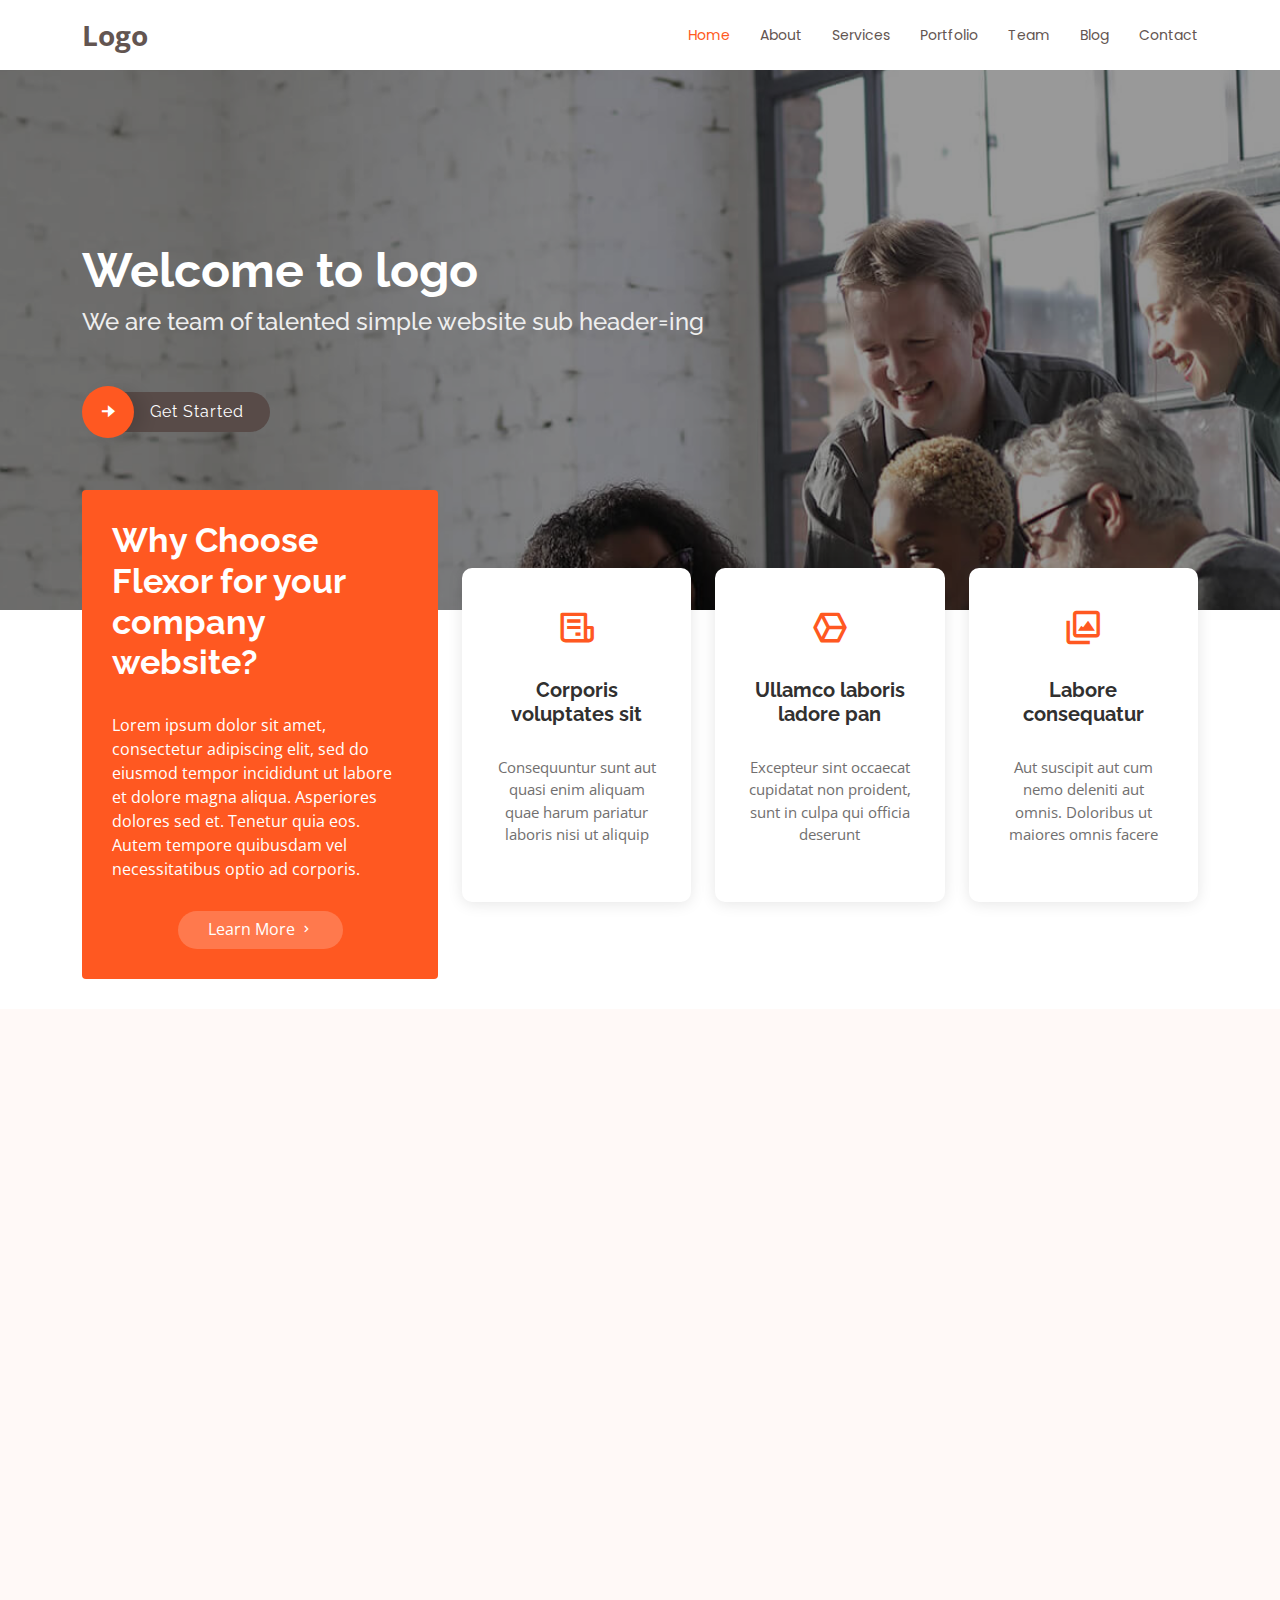
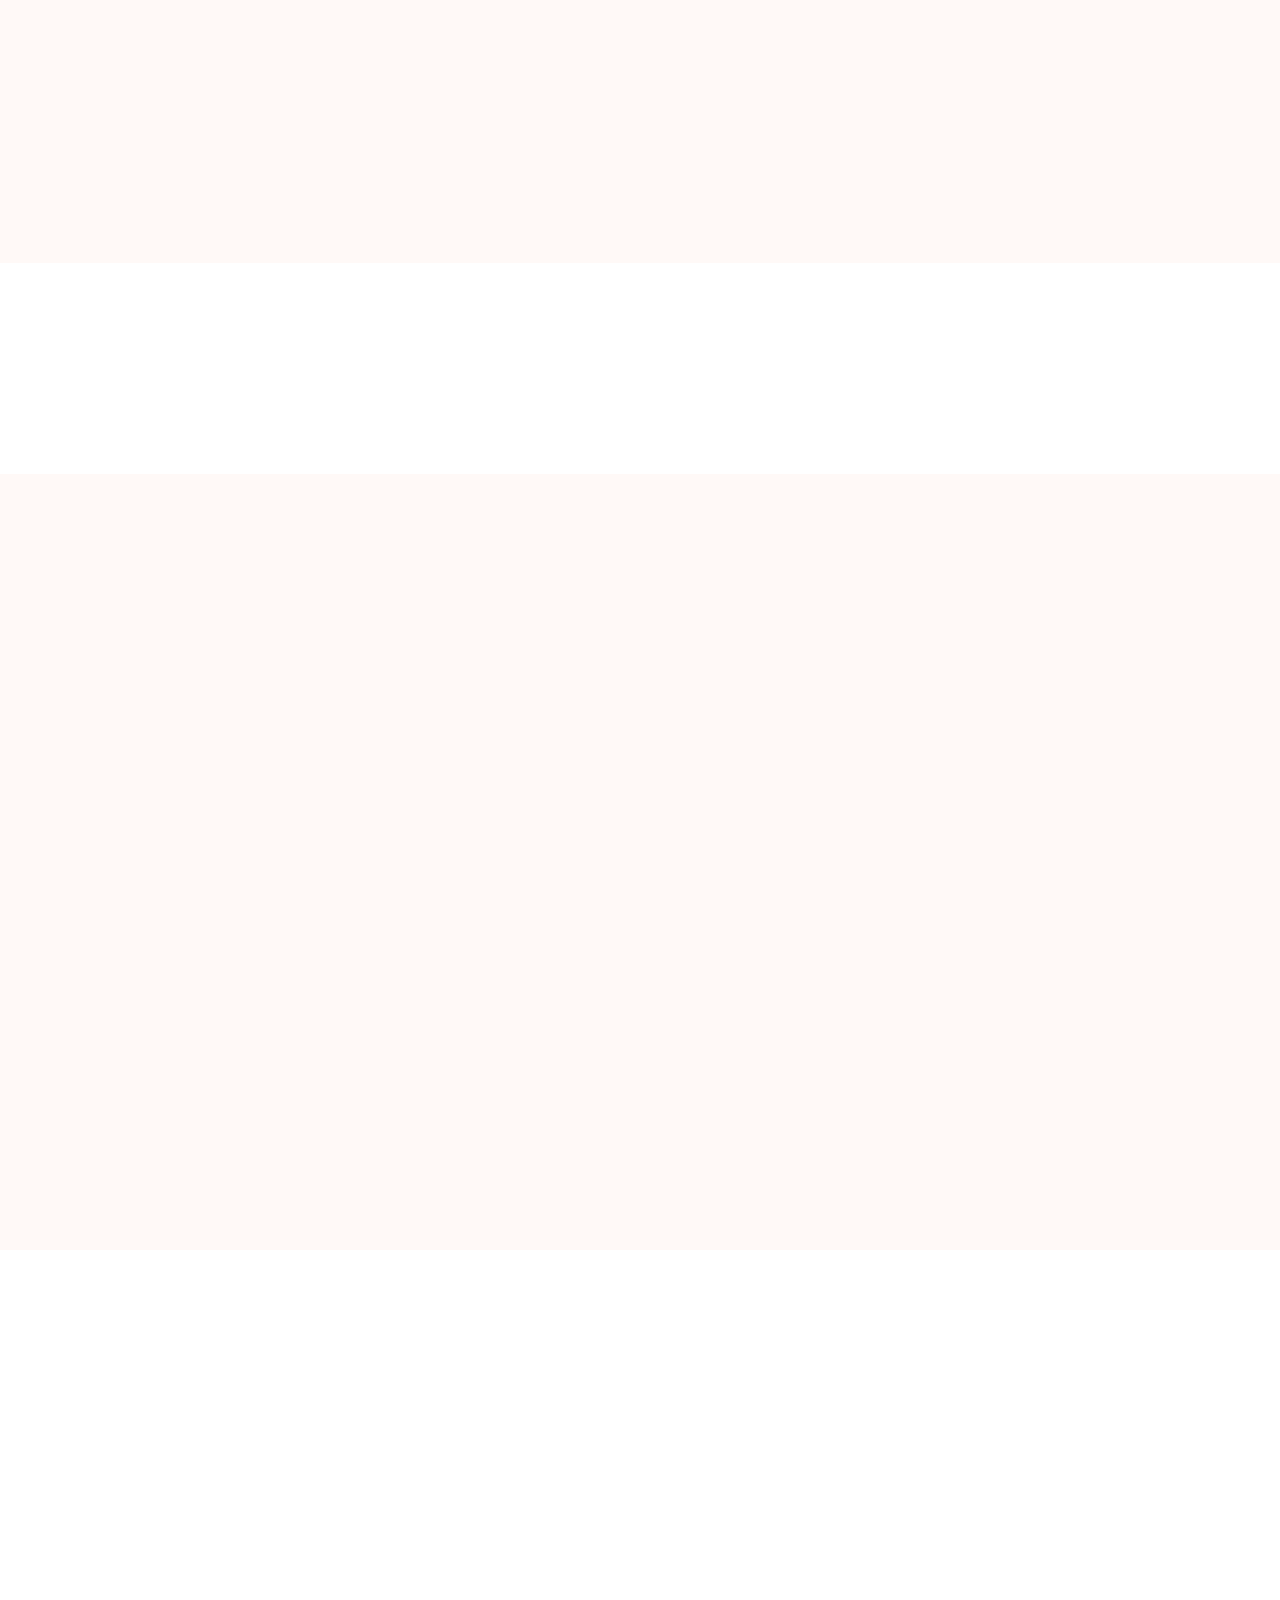
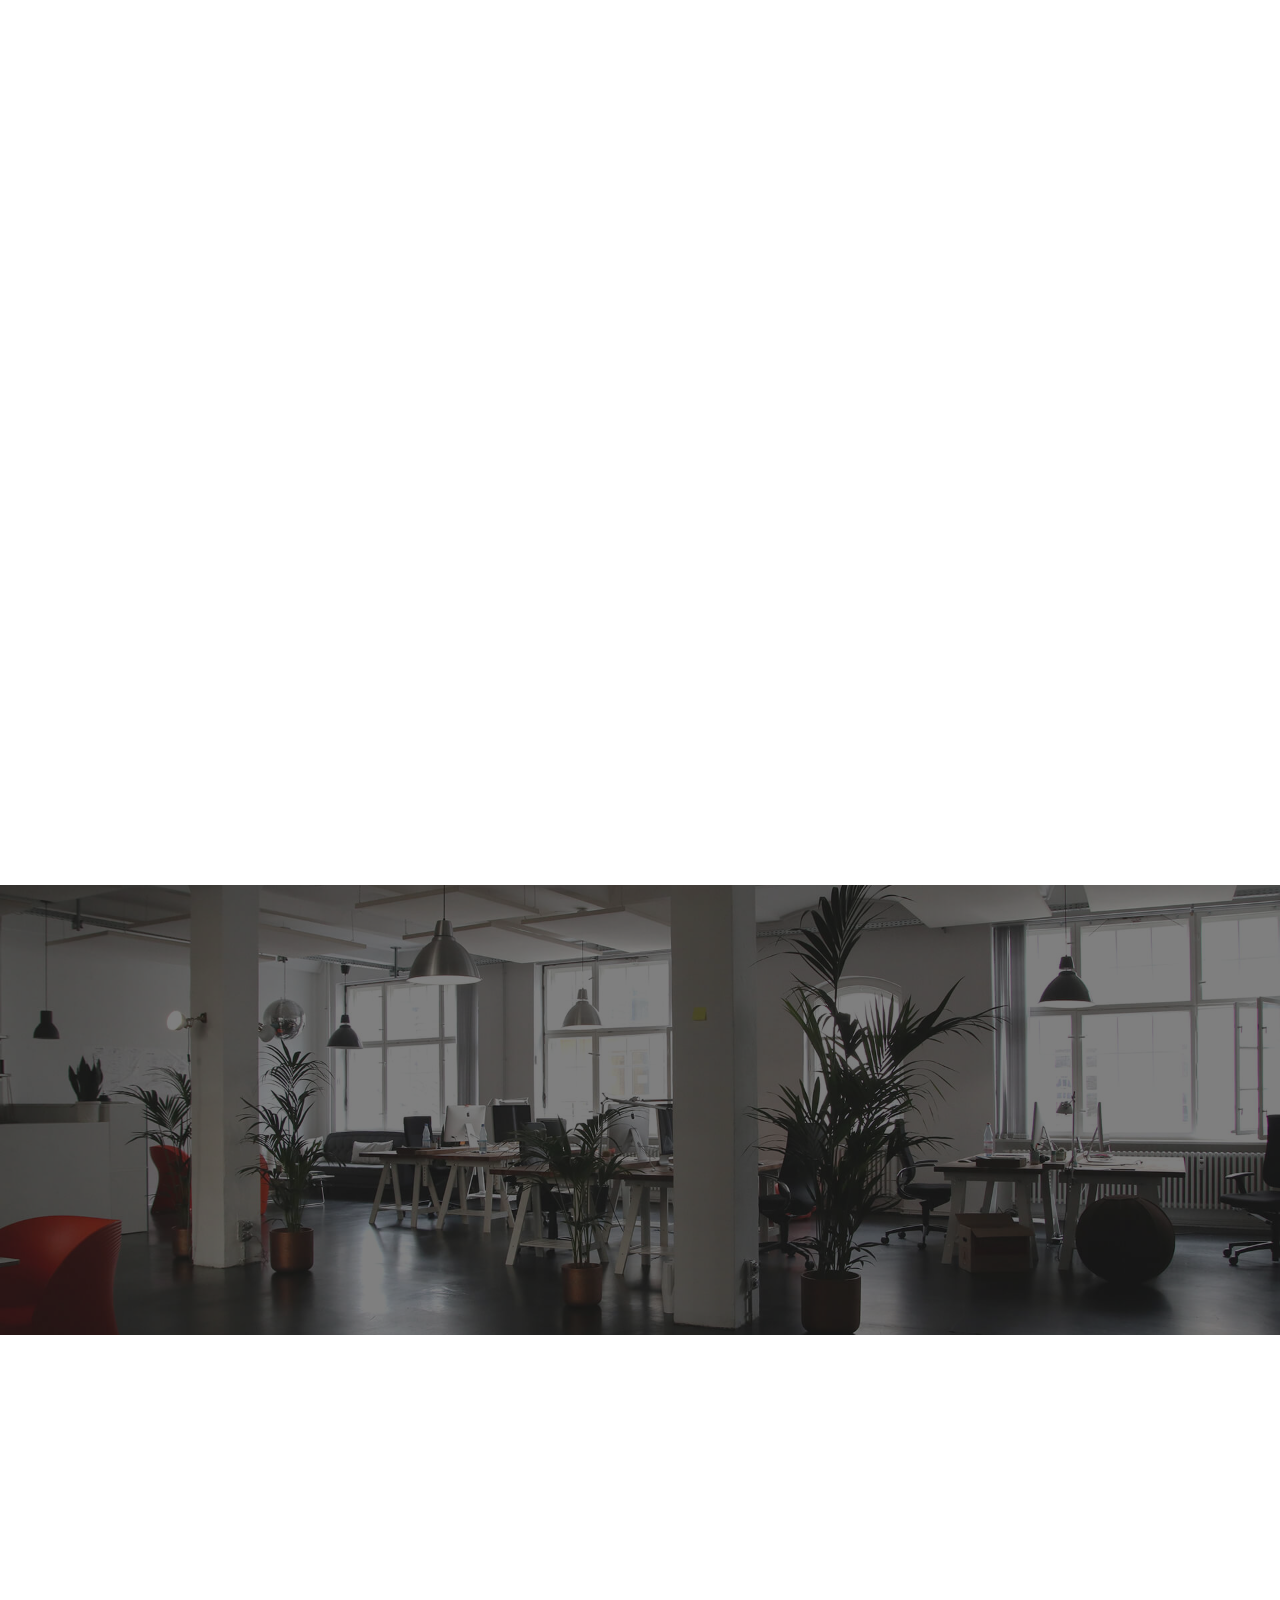
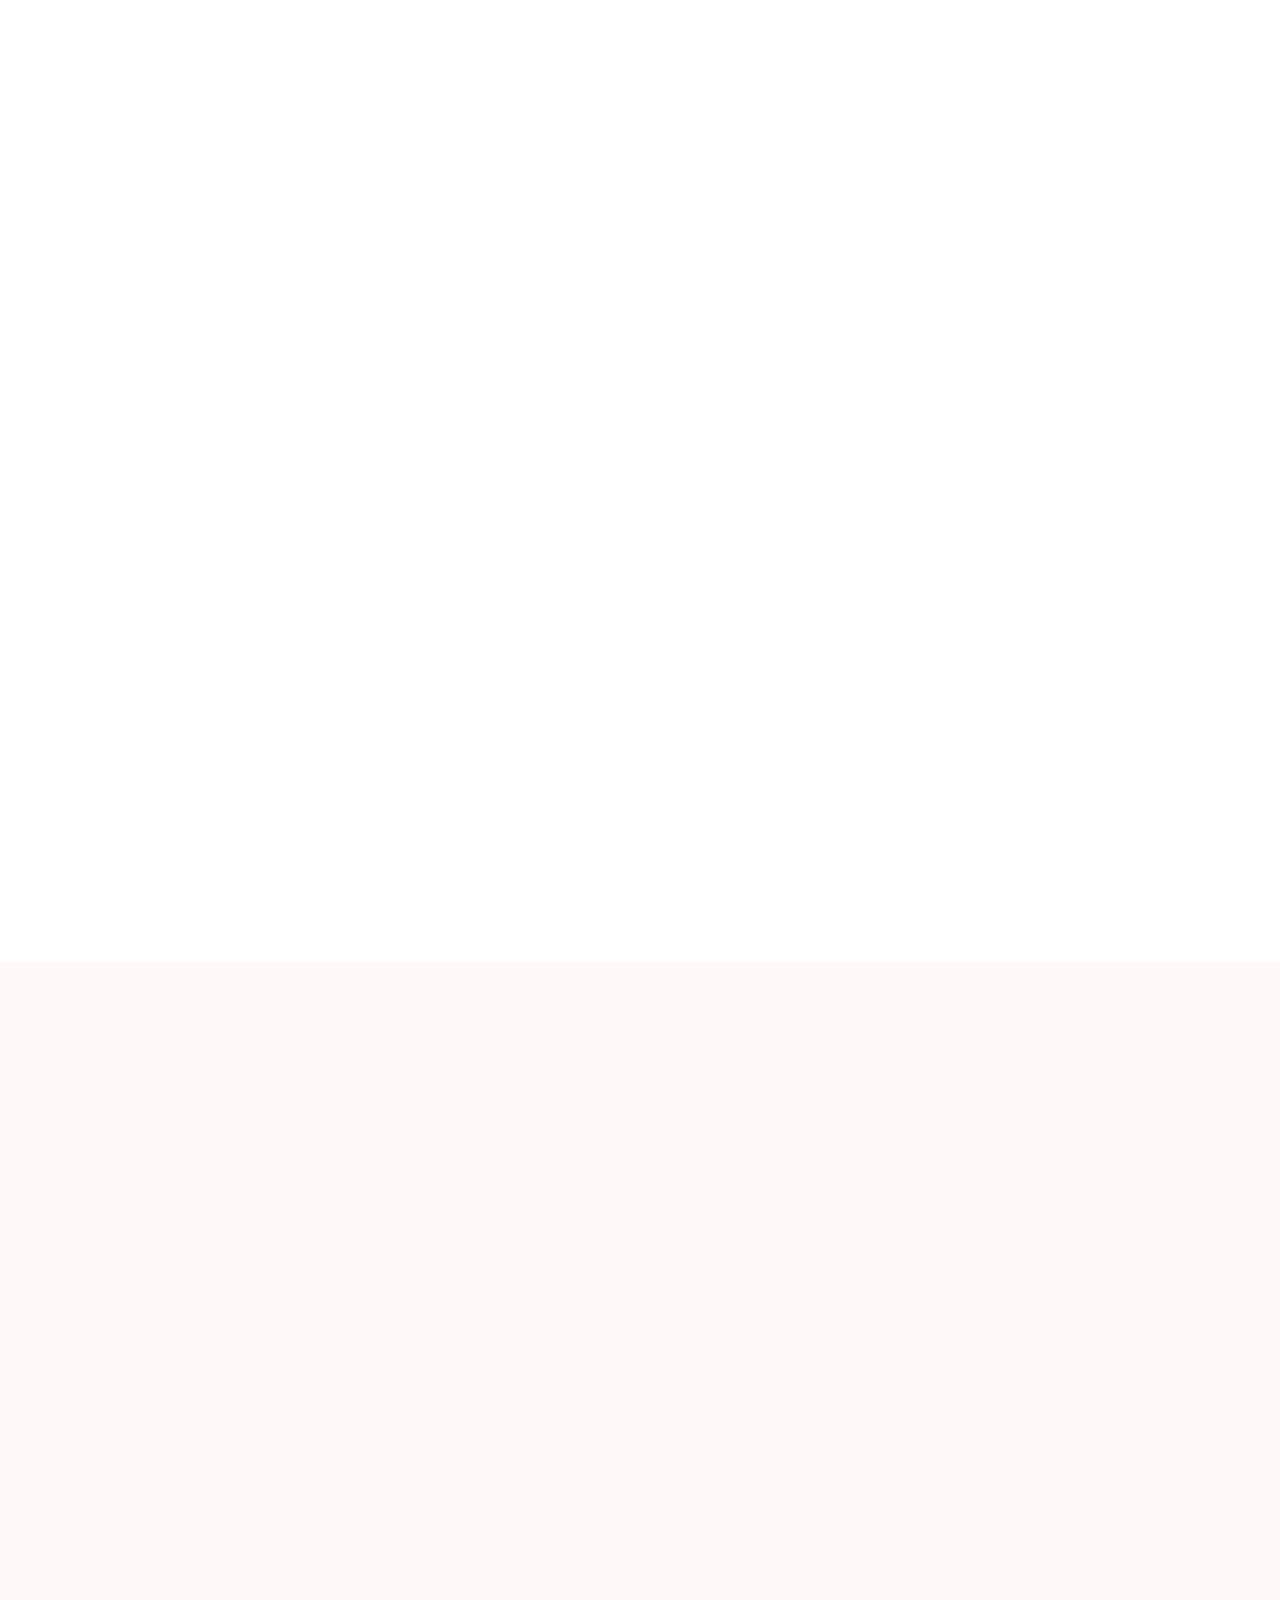
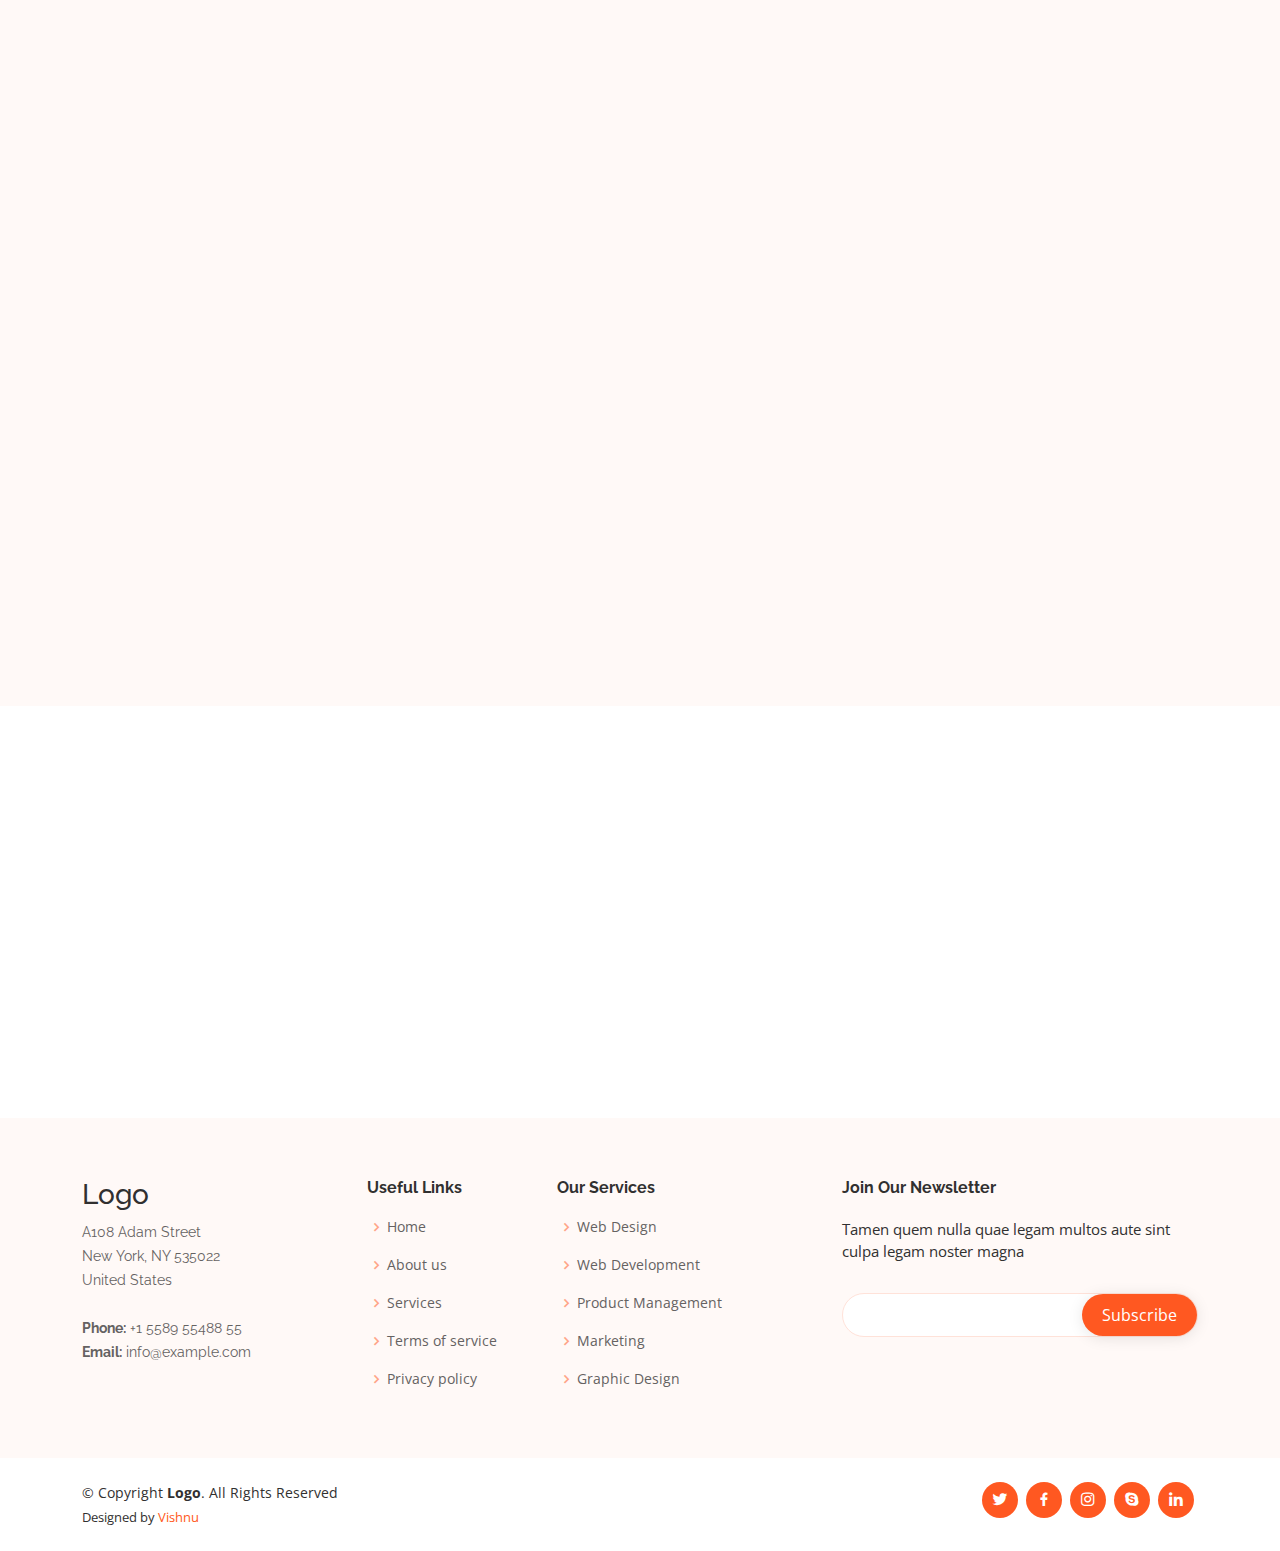
<file: index.html>
<!DOCTYPE html>
<html lang="en">

<head>
  <meta charset="utf-8">
  <meta content="width=device-width, initial-scale=1.0" name="viewport">

  <title>Logo</title>
  <meta content="" name="description">
  <meta content="" name="keywords">

  <!-- Favicons -->
  <link href="assets/img/favicon.png" rel="icon">
  <link href="assets/img/apple-touch-icon.png" rel="apple-touch-icon">

  <!-- Google Fonts -->
  <link href="https://fonts.googleapis.com/css?family=Open+Sans:300,300i,400,400i,600,600i,700,700i|Raleway:300,300i,400,400i,500,500i,600,600i,700,700i|Poppins:300,300i,400,400i,500,500i,600,600i,700,700i" rel="stylesheet">

  <!-- Vendor CSS Files -->
  <link href="assets/vendor/aos/aos.css" rel="stylesheet">
  <link href="assets/vendor/bootstrap/css/bootstrap.min.css" rel="stylesheet">
  <link href="assets/vendor/bootstrap-icons/bootstrap-icons.css" rel="stylesheet">
  <link href="assets/vendor/boxicons/css/boxicons.min.css" rel="stylesheet">
  <link href="assets/vendor/glightbox/css/glightbox.min.css" rel="stylesheet">
  <link href="assets/vendor/swiper/swiper-bundle.min.css" rel="stylesheet">

  <!-- Template Main CSS File -->
  <link href="assets/css/style.css" rel="stylesheet">

  <!-- =======================================================
  * Template Name: Flexor
  * Updated: Jan 29 2024 with Bootstrap v5.3.2
  * Template URL: https://bootstrapmade.com/flexor-free-multipurpose-bootstrap-template/
  * Author: BootstrapMade.com
  * License: https://bootstrapmade.com/license/
  ======================================================== -->
</head>

<body>

  <!-- ======= Top Bar ======= -->
  <!-- <section id="topbar" class="d-flex align-items-center">
    <div class="container d-flex justify-content-center justify-content-md-between">
      <div class="contact-info d-flex align-items-center">
        <i class="bi bi-envelope d-flex align-items-center"><a href="mailto:contact@example.com">contact@example.com</a></i>
        <i class="bi bi-phone d-flex align-items-center ms-4"><span>+1 5589 55488 55</span></i>
      </div>

      <div class="cta d-none d-md-flex align-items-center">
        <a href="#about" class="scrollto">Get Started</a>
      </div>
    </div>
  </section> -->

  <!-- ======= Header ======= -->
  <header id="header" class="d-flex align-items-center">
    <div class="container d-flex align-items-center justify-content-between">

      <div class="logo">
        <h1><a href="index.html">Logo</a></h1>
        <!-- Uncomment below if you prefer to use an image logo -->
        <!-- <a href="index.html"><img src="assets/img/logo.png" alt="" class="img-fluid"></a>-->
      </div>

      <nav id="navbar" class="navbar">
        <ul>
          <li><a class="nav-link scrollto active" href="#hero">Home</a></li>
          <li><a class="nav-link scrollto" href="#about">About</a></li>
          <li><a class="nav-link scrollto" href="#services">Services</a></li>
          <li><a class="nav-link scrollto " href="#portfolio">Portfolio</a></li>
          <li><a class="nav-link scrollto" href="#team">Team</a></li>
          <li><a href="blog.html">Blog</a></li>
          <!-- <li class="dropdown"><a href="#"><span>Drop Down</span> <i class="bi bi-chevron-down"></i></a>
            <ul>
              <li><a href="#">Drop Down 1</a></li>
              <li class="dropdown"><a href="#"><span>Deep Drop Down</span> <i class="bi bi-chevron-right"></i></a>
                <ul>
                  <li><a href="#">Deep Drop Down 1</a></li>
                  <li><a href="#">Deep Drop Down 2</a></li>
                  <li><a href="#">Deep Drop Down 3</a></li>
                  <li><a href="#">Deep Drop Down 4</a></li>
                  <li><a href="#">Deep Drop Down 5</a></li>
                </ul>
              </li>
              <li><a href="#">Drop Down 2</a></li>
              <li><a href="#">Drop Down 3</a></li>
              <li><a href="#">Drop Down 4</a></li>
            </ul>
          </li> -->
          <li><a class="nav-link scrollto" href="#contact">Contact</a></li>
        </ul>
        <i class="bi bi-list mobile-nav-toggle"></i>
      </nav><!-- .navbar -->

    </div>
  </header><!-- End Header -->

  <!-- ======= Hero Section ======= -->
  <section id="hero" class="d-flex flex-column justify-content-center align-items-center">
    <div class="container" data-aos="fade-in">
      <h1>Welcome to logo</h1>
      <h2>We are team of talented simple website sub header=ing</h2>
      <div class="d-flex align-items-center">
        <i class="bx bxs-right-arrow-alt get-started-icon"></i>
        <a href="#about" class="btn-get-started scrollto">Get Started</a>
      </div>
    </div>
  </section><!-- End Hero -->

  <main id="main">

    <!-- ======= Why Us Section ======= -->
    <section id="why-us" class="why-us">
      <div class="container">

        <div class="row">
          <div class="col-xl-4 col-lg-5" data-aos="fade-up">
            <div class="content">
              <h3>Why Choose Flexor for your company website?</h3>
              <p>
                Lorem ipsum dolor sit amet, consectetur adipiscing elit, sed do eiusmod tempor incididunt ut labore et dolore magna aliqua.
                Asperiores dolores sed et. Tenetur quia eos. Autem tempore quibusdam vel necessitatibus optio ad corporis.
              </p>
              <div class="text-center">
                <a href="#" class="more-btn">Learn More <i class="bx bx-chevron-right"></i></a>
              </div>
            </div>
          </div>
          <div class="col-xl-8 col-lg-7 d-flex">
            <div class="icon-boxes d-flex flex-column justify-content-center">
              <div class="row">
                <div class="col-xl-4 d-flex align-items-stretch" data-aos="fade-up" data-aos-delay="100">
                  <div class="icon-box mt-4 mt-xl-0">
                    <i class="bx bx-receipt"></i>
                    <h4>Corporis voluptates sit</h4>
                    <p>Consequuntur sunt aut quasi enim aliquam quae harum pariatur laboris nisi ut aliquip</p>
                  </div>
                </div>
                <div class="col-xl-4 d-flex align-items-stretch" data-aos="fade-up" data-aos-delay="200">
                  <div class="icon-box mt-4 mt-xl-0">
                    <i class="bx bx-cube-alt"></i>
                    <h4>Ullamco laboris ladore pan</h4>
                    <p>Excepteur sint occaecat cupidatat non proident, sunt in culpa qui officia deserunt</p>
                  </div>
                </div>
                <div class="col-xl-4 d-flex align-items-stretch" data-aos="fade-up" data-aos-delay="300">
                  <div class="icon-box mt-4 mt-xl-0">
                    <i class="bx bx-images"></i>
                    <h4>Labore consequatur</h4>
                    <p>Aut suscipit aut cum nemo deleniti aut omnis. Doloribus ut maiores omnis facere</p>
                  </div>
                </div>
              </div>
            </div>
          </div>
        </div>

      </div>
    </section><!-- End Why Us Section -->

    <!-- ======= About Section ======= -->
    <section id="about" class="about section-bg">
      <div class="container">

        <div class="row">
          <div class="col-xl-5 col-lg-6 video-box d-flex justify-content-center align-items-stretch position-relative" data-aos="fade-right">
            <a href="https://www.youtube.com/watch?v=jDDaplaOz7Q" class="glightbox play-btn mb-4"></a>
          </div>

          <div class="col-xl-7 col-lg-6 icon-boxes d-flex flex-column align-items-stretch justify-content-center py-5 px-lg-5">
            <h4 data-aos="fade-up">About us</h4>
            <h3 data-aos="fade-up">Enim quis est voluptatibus aliquid consequatur fugiat</h3>
            <p data-aos="fade-up">Esse voluptas cumque vel exercitationem. Reiciendis est hic accusamus. Non ipsam et sed minima temporibus laudantium. Soluta voluptate sed facere corporis dolores excepturi. Libero laboriosam sint et id nulla tenetur. Suscipit aut voluptate.</p>

            <div class="icon-box" data-aos="fade-up">
              <div class="icon"><i class="bx bx-fingerprint"></i></div>
              <h4 class="title"><a href="">Lorem Ipsum</a></h4>
              <p class="description">Voluptatum deleniti atque corrupti quos dolores et quas molestias excepturi sint occaecati cupiditate non provident</p>
            </div>

            <div class="icon-box" data-aos="fade-up" data-aos-delay="100">
              <div class="icon"><i class="bx bx-gift"></i></div>
              <h4 class="title"><a href="">Nemo Enim</a></h4>
              <p class="description">At vero eos et accusamus et iusto odio dignissimos ducimus qui blanditiis praesentium voluptatum deleniti atque</p>
            </div>

            <div class="icon-box" data-aos="fade-up" data-aos-delay="200">
              <div class="icon"><i class="bx bx-atom"></i></div>
              <h4 class="title"><a href="">Dine Pad</a></h4>
              <p class="description">Explicabo est voluptatum asperiores consequatur magnam. Et veritatis odit. Sunt aut deserunt minus aut eligendi omnis</p>
            </div>

          </div>
        </div>

      </div>
    </section><!-- End About Section -->

    <!-- ======= Clients Section ======= -->
    <section id="clients" class="clients">
      <div class="container" data-aos="fade-up">

        <div class="clients-slider swiper">
          <div class="swiper-wrapper align-items-center">
            <div class="swiper-slide"><img src="assets/img/clients/client-1.png" class="img-fluid" alt=""></div>
            <div class="swiper-slide"><img src="assets/img/clients/client-2.png" class="img-fluid" alt=""></div>
            <div class="swiper-slide"><img src="assets/img/clients/client-3.png" class="img-fluid" alt=""></div>
            <div class="swiper-slide"><img src="assets/img/clients/client-4.png" class="img-fluid" alt=""></div>
            <div class="swiper-slide"><img src="assets/img/clients/client-5.png" class="img-fluid" alt=""></div>
            <div class="swiper-slide"><img src="assets/img/clients/client-6.png" class="img-fluid" alt=""></div>
            <div class="swiper-slide"><img src="assets/img/clients/client-7.png" class="img-fluid" alt=""></div>
            <div class="swiper-slide"><img src="assets/img/clients/client-8.png" class="img-fluid" alt=""></div>
          </div>
          <div class="swiper-pagination"></div>
        </div>

      </div>
    </section><!-- End Clients Section -->

    <!-- ======= Services Section ======= -->
    <section id="services" class="services section-bg">
      <div class="container">

        <div class="section-title" data-aos="fade-up">
          <h2>Services</h2>
          <p>Magnam dolores commodi suscipit. Necessitatibus eius consequatur ex aliquid fuga eum quidem. Sit sint consectetur velit. Quisquam quos quisquam cupiditate. Et nemo qui impedit suscipit alias ea. Quia fugiat sit in iste officiis commodi quidem hic quas.</p>
        </div>

        <div class="row">
          <div class="col-lg-4 col-md-6" data-aos="fade-up">
            <div class="icon-box">
              <div class="icon"><i class="bi bi-briefcase"></i></div>
              <h4 class="title"><a href="">Lorem Ipsum</a></h4>
              <p class="description">Voluptatum deleniti atque corrupti quos dolores et quas molestias excepturi sint occaecati cupiditate non provident</p>
            </div>
          </div>
          <div class="col-lg-4 col-md-6" data-aos="fade-up" data-aos-delay="100">
            <div class="icon-box">
              <div class="icon"><i class="bi bi-card-checklist"></i></div>
              <h4 class="title"><a href="">Dolor Sitema</a></h4>
              <p class="description">Minim veniam, quis nostrud exercitation ullamco laboris nisi ut aliquip ex ea commodo consequat tarad limino ata</p>
            </div>
          </div>
          <div class="col-lg-4 col-md-6" data-aos="fade-up" data-aos-delay="200">
            <div class="icon-box">
              <div class="icon"><i class="bi bi-bar-chart"></i></div>
              <h4 class="title"><a href="">Sed ut perspiciatis</a></h4>
              <p class="description">Duis aute irure dolor in reprehenderit in voluptate velit esse cillum dolore eu fugiat nulla pariatur</p>
            </div>
          </div>
          <div class="col-lg-4 col-md-6" data-aos="fade-up" data-aos-delay="300">
            <div class="icon-box">
              <div class="icon"><i class="bi bi-binoculars"></i></div>
              <h4 class="title"><a href="">Magni Dolores</a></h4>
              <p class="description">Excepteur sint occaecat cupidatat non proident, sunt in culpa qui officia deserunt mollit anim id est laborum</p>
            </div>
          </div>
          <div class="col-lg-4 col-md-6" data-aos="fade-up" data-aos-delay="400">
            <div class="icon-box">
              <div class="icon"><i class="bi bi-brightness-high"></i></div>
              <h4 class="title"><a href="">Nemo Enim</a></h4>
              <p class="description">At vero eos et accusamus et iusto odio dignissimos ducimus qui blanditiis praesentium voluptatum deleniti atque</p>
            </div>
          </div>
          <div class="col-lg-4 col-md-6" data-aos="fade-up" data-aos-delay="500">
            <div class="icon-box">
              <div class="icon"><i class="bi bi-calendar4-week"></i></div>
              <h4 class="title"><a href="">Eiusmod Tempor</a></h4>
              <p class="description">Et harum quidem rerum facilis est et expedita distinctio. Nam libero tempore, cum soluta nobis est eligendi</p>
            </div>
          </div>
        </div>

      </div>
    </section><!-- End Services Section -->

    <!-- ======= Our Mission & Our Vision ======= -->
    <section id="values" class="values">
      <div class="container">

        <div class="section-title" data-aos="fade-up">
          <h2> Our Mission & Our Vision </h2>
          <p>Magnam dolores commodi suscipit. Necessitatibus eius consequatur ex aliquid fuga eum quidem. Sit sint consectetur velit. Quisquam quos quisquam cupiditate. Et nemo qui impedit suscipit alias ea. Quia fugiat sit in iste officiis commodi quidem hic quas.</p>
        </div>

        <div class="row">
          <div class="col-md-6 d-flex align-items-stretch" data-aos="fade-up">
            <div class="card" style="background-image: url(assets/img/values-1.jpg);">
              <div class="card-body">
                <h5 class="card-title"><a href="">Our Mission</a></h5>
                <p class="card-text">Lorem ipsum dolor sit amet, consectetur elit, sed do eiusmod tempor ut labore et dolore magna aliqua.</p>
                <div class="read-more"><a href="#"><i class="bi bi-arrow-right"></i> Read More</a></div>
              </div>
            </div>
          </div>

          <div class="col-md-6 d-flex align-items-stretch mt-4" data-aos="fade-up" data-aos-delay="200">
            <div class="card" style="background-image: url(assets/img/values-3.jpg);">
              <div class="card-body">
                <h5 class="card-title"><a href="">Our Vision</a></h5>
                <p class="card-text">Nemo enim ipsam voluptatem quia voluptas sit aut odit aut fugit, sed quia magni dolores.</p>
                <div class="read-more"><a href="#"><i class="bi bi-arrow-right"></i> Read More</a></div>
              </div>
            </div>
          </div>

      </div>
    </section>
    <!-- End Our Mission & Our Vision -->






    <!-- ======= Our Plan & Our Care ======= -->
    <section id="values" class="values">
      <div class="container">

        <div class="section-title" data-aos="fade-up">
          <h2> Our Plan & Our Care </h2>
          <p>Magnam dolores commodi suscipit. Necessitatibus eius consequatur ex aliquid fuga eum quidem. Sit sint consectetur velit. Quisquam quos quisquam cupiditate. Et nemo qui impedit suscipit alias ea. Quia fugiat sit in iste officiis commodi quidem hic quas.</p>
        </div>

        <div class="row">
          <div class="col-md-6 d-flex align-items-stretch mt-4 mt-md-0" data-aos="fade-up" data-aos-delay="100">
            <div class="card" style="background-image: url(assets/img/values-2.jpg);">
              <div class="card-body">
                <h5 class="card-title"><a href="">Our Plan</a></h5>
                <p class="card-text">Sed ut perspiciatis unde omnis iste natus error sit voluptatem doloremque laudantium, totam rem.</p>
                <div class="read-more"><a href="#"><i class="bi bi-arrow-right"></i> Read More</a></div>
              </div>
            </div>

          </div>
          
          <div class="col-md-6 d-flex align-items-stretch mt-4" data-aos="fade-up" data-aos-delay="300">
            <div class="card" style="background-image: url(assets/img/values-4.jpg);">
              <div class="card-body">
                <h5 class="card-title"><a href="">Our Care</a></h5>
                <p class="card-text">Nostrum eum sed et autem dolorum perspiciatis. Magni porro quisquam laudantium voluptatem.</p>
                <div class="read-more"><a href="#"><i class="bi bi-arrow-right"></i> Read More</a></div>
              </div>
            </div>
          </div>
        </div>

      </div>
    </section>
    <!-- End Our Plan & Our Care -->


















    <!-- ======= Testimonials Section ======= -->
    <section id="testimonials" class="testimonials">
      <div class="container position-relative" data-aos="fade-up">

        <div class="testimonials-slider swiper" data-aos="fade-up" data-aos-delay="100">
          <div class="swiper-wrapper">

            <div class="swiper-slide">
              <div class="testimonial-item">
                <img src="assets/img/testimonials/testimonials-1.jpg" class="testimonial-img" alt="">
                <h3>Saul Goodman</h3>
                <h4>Ceo &amp; Founder</h4>
                <p>
                  <i class="bx bxs-quote-alt-left quote-icon-left"></i>
                  Proin iaculis purus consequat sem cure digni ssim donec porttitora entum suscipit rhoncus. Accusantium quam, ultricies eget id, aliquam eget nibh et. Maecen aliquam, risus at semper.
                  <i class="bx bxs-quote-alt-right quote-icon-right"></i>
                </p>
              </div>
            </div><!-- End testimonial item -->

            <div class="swiper-slide">
              <div class="testimonial-item">
                <img src="assets/img/testimonials/testimonials-2.jpg" class="testimonial-img" alt="">
                <h3>Sara Wilsson</h3>
                <h4>Designer</h4>
                <p>
                  <i class="bx bxs-quote-alt-left quote-icon-left"></i>
                  Export tempor illum tamen malis malis eram quae irure esse labore quem cillum quid cillum eram malis quorum velit fore eram velit sunt aliqua noster fugiat irure amet legam anim culpa.
                  <i class="bx bxs-quote-alt-right quote-icon-right"></i>
                </p>
              </div>
            </div><!-- End testimonial item -->

            <div class="swiper-slide">
              <div class="testimonial-item">
                <img src="assets/img/testimonials/testimonials-3.jpg" class="testimonial-img" alt="">
                <h3>Jena Karlis</h3>
                <h4>Store Owner</h4>
                <p>
                  <i class="bx bxs-quote-alt-left quote-icon-left"></i>
                  Enim nisi quem export duis labore cillum quae magna enim sint quorum nulla quem veniam duis minim tempor labore quem eram duis noster aute amet eram fore quis sint minim.
                  <i class="bx bxs-quote-alt-right quote-icon-right"></i>
                </p>
              </div>
            </div><!-- End testimonial item -->

            <div class="swiper-slide">
              <div class="testimonial-item">
                <img src="assets/img/testimonials/testimonials-4.jpg" class="testimonial-img" alt="">
                <h3>Matt Brandon</h3>
                <h4>Freelancer</h4>
                <p>
                  <i class="bx bxs-quote-alt-left quote-icon-left"></i>
                  Fugiat enim eram quae cillum dolore dolor amet nulla culpa multos export minim fugiat minim velit minim dolor enim duis veniam ipsum anim magna sunt elit fore quem dolore labore illum veniam.
                  <i class="bx bxs-quote-alt-right quote-icon-right"></i>
                </p>
              </div>
            </div><!-- End testimonial item -->

            <div class="swiper-slide">
              <div class="testimonial-item">
                <img src="assets/img/testimonials/testimonials-5.jpg" class="testimonial-img" alt="">
                <h3>John Larson</h3>
                <h4>Entrepreneur</h4>
                <p>
                  <i class="bx bxs-quote-alt-left quote-icon-left"></i>
                  Quis quorum aliqua sint quem legam fore sunt eram irure aliqua veniam tempor noster veniam enim culpa labore duis sunt culpa nulla illum cillum fugiat legam esse veniam culpa fore nisi cillum quid.
                  <i class="bx bxs-quote-alt-right quote-icon-right"></i>
                </p>
              </div>
            </div><!-- End testimonial item -->

          </div>
          <div class="swiper-pagination"></div>
        </div>

      </div>
    </section><!-- End Testimonials Section -->

    <!-- ======= Portfolio Section ======= -->
    <section id="portfolio" class="portfolio">
      <div class="container">

        <div class="section-title">
          <h2 data-aos="fade-up">Portfolio</h2>
          <p data-aos="fade-up">Magnam dolores commodi suscipit. Necessitatibus eius consequatur ex aliquid fuga eum quidem. Sit sint consectetur velit. Quisquam quos quisquam cupiditate. Et nemo qui impedit suscipit alias ea. Quia fugiat sit in iste officiis commodi quidem hic quas.</p>
        </div>

        <div class="row" data-aos="fade-up" data-aos-delay="100">
          <div class="col-lg-12 d-flex justify-content-center">
            <ul id="portfolio-flters">
              <li data-filter="*" class="filter-active">All</li>
              <li data-filter=".filter-app">App</li>
              <li data-filter=".filter-card">Card</li>
              <li data-filter=".filter-web">Web</li>
            </ul>
          </div>
        </div>

        <div class="row portfolio-container" data-aos="fade-up" data-aos-delay="200">

          <div class="col-lg-4 col-md-6 portfolio-item filter-app">
            <img src="assets/img/portfolio/portfolio-1.jpg" class="img-fluid" alt="">
            <div class="portfolio-info">
              <h4>App 1</h4>
              <p>App</p>
              <a href="assets/img/portfolio/portfolio-1.jpg" data-gallery="portfolioGallery" class="portfolio-lightbox preview-link" title="App 1"><i class="bx bx-plus"></i></a>
              <a href="portfolio-details.html" class="details-link" title="More Details"><i class="bx bx-link"></i></a>
            </div>
          </div>

          <div class="col-lg-4 col-md-6 portfolio-item filter-web">
            <img src="assets/img/portfolio/portfolio-2.jpg" class="img-fluid" alt="">
            <div class="portfolio-info">
              <h4>Web 3</h4>
              <p>Web</p>
              <a href="assets/img/portfolio/portfolio-2.jpg" data-gallery="portfolioGallery" class="portfolio-lightbox preview-link" title="Web 3"><i class="bx bx-plus"></i></a>
              <a href="portfolio-details.html" class="details-link" title="More Details"><i class="bx bx-link"></i></a>
            </div>
          </div>

          <div class="col-lg-4 col-md-6 portfolio-item filter-app">
            <img src="assets/img/portfolio/portfolio-3.jpg" class="img-fluid" alt="">
            <div class="portfolio-info">
              <h4>App 2</h4>
              <p>App</p>
              <a href="assets/img/portfolio/portfolio-3.jpg" data-gallery="portfolioGallery" class="portfolio-lightbox preview-link" title="App 2"><i class="bx bx-plus"></i></a>
              <a href="portfolio-details.html" class="details-link" title="More Details"><i class="bx bx-link"></i></a>
            </div>
          </div>

          <div class="col-lg-4 col-md-6 portfolio-item filter-card">
            <img src="assets/img/portfolio/portfolio-4.jpg" class="img-fluid" alt="">
            <div class="portfolio-info">
              <h4>Card 2</h4>
              <p>Card</p>
              <a href="assets/img/portfolio/portfolio-4.jpg" data-gallery="portfolioGallery" class="portfolio-lightbox preview-link" title="Card 2"><i class="bx bx-plus"></i></a>
              <a href="portfolio-details.html" class="details-link" title="More Details"><i class="bx bx-link"></i></a>
            </div>
          </div>

          <div class="col-lg-4 col-md-6 portfolio-item filter-web">
            <img src="assets/img/portfolio/portfolio-5.jpg" class="img-fluid" alt="">
            <div class="portfolio-info">
              <h4>Web 2</h4>
              <p>Web</p>
              <a href="assets/img/portfolio/portfolio-5.jpg" data-gallery="portfolioGallery" class="portfolio-lightbox preview-link" title="Web 2"><i class="bx bx-plus"></i></a>
              <a href="portfolio-details.html" class="details-link" title="More Details"><i class="bx bx-link"></i></a>
            </div>
          </div>

          <div class="col-lg-4 col-md-6 portfolio-item filter-app">
            <img src="assets/img/portfolio/portfolio-6.jpg" class="img-fluid" alt="">
            <div class="portfolio-info">
              <h4>App 3</h4>
              <p>App</p>
              <a href="assets/img/portfolio/portfolio-6.jpg" data-gallery="portfolioGallery" class="portfolio-lightbox preview-link" title="App 3"><i class="bx bx-plus"></i></a>
              <a href="portfolio-details.html" class="details-link" title="More Details"><i class="bx bx-link"></i></a>
            </div>
          </div>

          <div class="col-lg-4 col-md-6 portfolio-item filter-card">
            <img src="assets/img/portfolio/portfolio-7.jpg" class="img-fluid" alt="">
            <div class="portfolio-info">
              <h4>Card 1</h4>
              <p>Card</p>
              <a href="assets/img/portfolio/portfolio-7.jpg" data-gallery="portfolioGallery" class="portfolio-lightbox preview-link" title="Card 1"><i class="bx bx-plus"></i></a>
              <a href="portfolio-details.html" class="details-link" title="More Details"><i class="bx bx-link"></i></a>
            </div>
          </div>

          <div class="col-lg-4 col-md-6 portfolio-item filter-card">
            <img src="assets/img/portfolio/portfolio-8.jpg" class="img-fluid" alt="">
            <div class="portfolio-info">
              <h4>Card 3</h4>
              <p>Card</p>
              <a href="assets/img/portfolio/portfolio-8.jpg" data-gallery="portfolioGallery" class="portfolio-lightbox preview-link" title="Card 3"><i class="bx bx-plus"></i></a>
              <a href="portfolio-details.html" class="details-link" title="More Details"><i class="bx bx-link"></i></a>
            </div>
          </div>

          <div class="col-lg-4 col-md-6 portfolio-item filter-web">
            <img src="assets/img/portfolio/portfolio-9.jpg" class="img-fluid" alt="">
            <div class="portfolio-info">
              <h4>Web 3</h4>
              <p>Web</p>
              <a href="assets/img/portfolio/portfolio-9.jpg" data-gallery="portfolioGallery" class="portfolio-lightbox preview-link" title="Web 3"><i class="bx bx-plus"></i></a>
              <a href="portfolio-details.html" class="details-link" title="More Details"><i class="bx bx-link"></i></a>
            </div>
          </div>

        </div>

      </div>
    </section><!-- End Portfolio Section -->

    <!-- ======= Team Section ======= -->
    <section id="team" class="team section-bg">
      <div class="container">

        <div class="section-title">
          <h2 data-aos="fade-up">Team</h2>
          <p data-aos="fade-up">Magnam dolores commodi suscipit. Necessitatibus eius consequatur ex aliquid fuga eum quidem. Sit sint consectetur velit. Quisquam quos quisquam cupiditate. Et nemo qui impedit suscipit alias ea. Quia fugiat sit in iste officiis commodi quidem hic quas.</p>
        </div>

        <div class="row">

          <div class="col-lg-3 col-md-6 d-flex align-items-stretch" data-aos="fade-up">
            <div class="member">
              <div class="member-img">
                <img src="assets/img/team/team-1.jpg" class="img-fluid" alt="">
                <div class="social">
                  <a href=""><i class="bi bi-twitter"></i></a>
                  <a href=""><i class="bi bi-facebook"></i></a>
                  <a href=""><i class="bi bi-instagram"></i></a>
                  <a href=""><i class="bi bi-linkedin"></i></a>
                </div>
              </div>
              <div class="member-info">
                <h4>Walter White</h4>
                <span>Chief Executive Officer</span>
              </div>
            </div>
          </div>

          <div class="col-lg-3 col-md-6 d-flex align-items-stretch" data-aos="fade-up" data-aos-delay="100">
            <div class="member">
              <div class="member-img">
                <img src="assets/img/team/team-2.jpg" class="img-fluid" alt="">
                <div class="social">
                  <a href=""><i class="bi bi-twitter"></i></a>
                  <a href=""><i class="bi bi-facebook"></i></a>
                  <a href=""><i class="bi bi-instagram"></i></a>
                  <a href=""><i class="bi bi-linkedin"></i></a>
                </div>
              </div>
              <div class="member-info">
                <h4>Sarah Jhonson</h4>
                <span>Product Manager</span>
              </div>
            </div>
          </div>

          <div class="col-lg-3 col-md-6 d-flex align-items-stretch" data-aos="fade-up" data-aos-delay="200">
            <div class="member">
              <div class="member-img">
                <img src="assets/img/team/team-3.jpg" class="img-fluid" alt="">
                <div class="social">
                  <a href=""><i class="bi bi-twitter"></i></a>
                  <a href=""><i class="bi bi-facebook"></i></a>
                  <a href=""><i class="bi bi-instagram"></i></a>
                  <a href=""><i class="bi bi-linkedin"></i></a>
                </div>
              </div>
              <div class="member-info">
                <h4>William Anderson</h4>
                <span>CTO</span>
              </div>
            </div>
          </div>

          <div class="col-lg-3 col-md-6 d-flex align-items-stretch" data-aos="fade-up" data-aos-delay="300">
            <div class="member">
              <div class="member-img">
                <img src="assets/img/team/team-4.jpg" class="img-fluid" alt="">
                <div class="social">
                  <a href=""><i class="bi bi-twitter"></i></a>
                  <a href=""><i class="bi bi-facebook"></i></a>
                  <a href=""><i class="bi bi-instagram"></i></a>
                  <a href=""><i class="bi bi-linkedin"></i></a>
                </div>
              </div>
              <div class="member-info">
                <h4>Amanda Jepson</h4>
                <span>Accountant</span>
              </div>
            </div>
          </div>

        </div>

      </div>
    </section><!-- End Team Section -->

    

    <!-- ======= F.A.Q Section ======= -->
    <section id="faq" class="faq section-bg">
      <div class="container">

        <div class="section-title">
          <h2 data-aos="fade-up">F.A.Q</h2>
          <p data-aos="fade-up">Magnam dolores commodi suscipit. Necessitatibus eius consequatur ex aliquid fuga eum quidem. Sit sint consectetur velit. Quisquam quos quisquam cupiditate. Et nemo qui impedit suscipit alias ea. Quia fugiat sit in iste officiis commodi quidem hic quas.</p>
        </div>

        <div class="faq-list">
          <ul>
            <li data-aos="fade-up">
              <i class="bx bx-help-circle icon-help"></i> <a data-bs-toggle="collapse" class="collapse" data-bs-target="#faq-list-1">Non consectetur a erat nam at lectus urna duis? <i class="bx bx-chevron-down icon-show"></i><i class="bx bx-chevron-up icon-close"></i></a>
              <div id="faq-list-1" class="collapse show" data-bs-parent=".faq-list">
                <p>
                  Feugiat pretium nibh ipsum consequat. Tempus iaculis urna id volutpat lacus laoreet non curabitur gravida. Venenatis lectus magna fringilla urna porttitor rhoncus dolor purus non.
                </p>
              </div>
            </li>

            <li data-aos="fade-up" data-aos-delay="100">
              <i class="bx bx-help-circle icon-help"></i> <a data-bs-toggle="collapse" data-bs-target="#faq-list-2" class="collapsed">Feugiat scelerisque varius morbi enim nunc? <i class="bx bx-chevron-down icon-show"></i><i class="bx bx-chevron-up icon-close"></i></a>
              <div id="faq-list-2" class="collapse" data-bs-parent=".faq-list">
                <p>
                  Dolor sit amet consectetur adipiscing elit pellentesque habitant morbi. Id interdum velit laoreet id donec ultrices. Fringilla phasellus faucibus scelerisque eleifend donec pretium. Est pellentesque elit ullamcorper dignissim. Mauris ultrices eros in cursus turpis massa tincidunt dui.
                </p>
              </div>
            </li>

            <li data-aos="fade-up" data-aos-delay="200">
              <i class="bx bx-help-circle icon-help"></i> <a data-bs-toggle="collapse" data-bs-target="#faq-list-3" class="collapsed">Dolor sit amet consectetur adipiscing elit? <i class="bx bx-chevron-down icon-show"></i><i class="bx bx-chevron-up icon-close"></i></a>
              <div id="faq-list-3" class="collapse" data-bs-parent=".faq-list">
                <p>
                  Eleifend mi in nulla posuere sollicitudin aliquam ultrices sagittis orci. Faucibus pulvinar elementum integer enim. Sem nulla pharetra diam sit amet nisl suscipit. Rutrum tellus pellentesque eu tincidunt. Lectus urna duis convallis convallis tellus. Urna molestie at elementum eu facilisis sed odio morbi quis
                </p>
              </div>
            </li>

            <li data-aos="fade-up" data-aos-delay="300">
              <i class="bx bx-help-circle icon-help"></i> <a data-bs-toggle="collapse" data-bs-target="#faq-list-4" class="collapsed">Tempus quam pellentesque nec nam aliquam sem et tortor consequat? <i class="bx bx-chevron-down icon-show"></i><i class="bx bx-chevron-up icon-close"></i></a>
              <div id="faq-list-4" class="collapse" data-bs-parent=".faq-list">
                <p>
                  Molestie a iaculis at erat pellentesque adipiscing commodo. Dignissim suspendisse in est ante in. Nunc vel risus commodo viverra maecenas accumsan. Sit amet nisl suscipit adipiscing bibendum est. Purus gravida quis blandit turpis cursus in.
                </p>
              </div>
            </li>

            <li data-aos="fade-up" data-aos-delay="400">
              <i class="bx bx-help-circle icon-help"></i> <a data-bs-toggle="collapse" data-bs-target="#faq-list-5" class="collapsed">Tortor vitae purus faucibus ornare. Varius vel pharetra vel turpis nunc eget lorem dolor? <i class="bx bx-chevron-down icon-show"></i><i class="bx bx-chevron-up icon-close"></i></a>
              <div id="faq-list-5" class="collapse" data-bs-parent=".faq-list">
                <p>
                  Laoreet sit amet cursus sit amet dictum sit amet justo. Mauris vitae ultricies leo integer malesuada nunc vel. Tincidunt eget nullam non nisi est sit amet. Turpis nunc eget lorem dolor sed. Ut venenatis tellus in metus vulputate eu scelerisque.
                </p>
              </div>
            </li>

          </ul>
        </div>

      </div>
    </section><!-- End F.A.Q Section -->

    <!-- ======= Contact Section ======= -->
    <section id="contact" class="contact">
      <div class="container">

        <div class="section-title">
          <h2 data-aos="fade-up">Contact</h2>
          <p data-aos="fade-up">Magnam dolores commodi suscipit. Necessitatibus eius consequatur ex aliquid fuga eum quidem. Sit sint consectetur velit. Quisquam quos quisquam cupiditate. Et nemo qui impedit suscipit alias ea. Quia fugiat sit in iste officiis commodi quidem hic quas.</p>
        </div>

        <div class="row justify-content-center">

          <div class="col-xl-3 col-lg-4 mt-4" data-aos="fade-up">
            <div class="info-box">
              <i class="bx bx-map"></i>
              <h3>Our Address</h3>
              <p>A108 Adam Street, New York, NY 535022</p>
            </div>
          </div>

          <div class="col-xl-3 col-lg-4 mt-4" data-aos="fade-up" data-aos-delay="100">
            <div class="info-box">
              <i class="bx bx-envelope"></i>
              <h3>Email Us</h3>
              <p>info@example.com<br>contact@example.com</p>
            </div>
          </div>
          <div class="col-xl-3 col-lg-4 mt-4" data-aos="fade-up" data-aos-delay="200">
            <div class="info-box">
              <i class="bx bx-phone-call"></i>
              <h3>Call Us</h3>
              <p>+1 5589 55488 55<br>+1 6678 254445 41</p>
            </div>
          </div>
        </div>

        <!-- <div class="row justify-content-center" data-aos="fade-up" data-aos-delay="300">
          <div class="col-xl-9 col-lg-12 mt-4">
            <form action="forms/contact.php" method="post" role="form" class="php-email-form">
              <div class="row">
                <div class="col-md-6 form-group">
                  <input type="text" name="name" class="form-control" id="name" placeholder="Your Name" required>
                </div>
                <div class="col-md-6 form-group mt-3 mt-md-0">
                  <input type="email" class="form-control" name="email" id="email" placeholder="Your Email" required>
                </div>
              </div>
              <div class="form-group mt-3">
                <input type="text" class="form-control" name="subject" id="subject" placeholder="Subject" required>
              </div>
              <div class="form-group mt-3">
                <textarea class="form-control" name="message" rows="5" placeholder="Message" required></textarea>
              </div>
              <div class="my-3">
                <div class="loading">Loading</div>
                <div class="error-message"></div>
                <div class="sent-message">Your message has been sent. Thank you!</div>
              </div>
              <div class="text-center"><button type="submit">Send Message</button></div>
            </form>
          </div>

        </div> -->

      </div>
    </section><!-- End Contact Section -->

  </main><!-- End #main -->

  <!-- ======= Footer ======= -->
  <footer id="footer">

    <div class="footer-top">
      <div class="container">
        <div class="row">

          <div class="col-lg-3 col-md-6 footer-contact">
            <h3>Logo</h3>
            <p>
              A108 Adam Street <br>
              New York, NY 535022<br>
              United States <br><br>
              <strong>Phone:</strong> +1 5589 55488 55<br>
              <strong>Email:</strong> info@example.com<br>
            </p>
          </div>

          <div class="col-lg-2 col-md-6 footer-links">
            <h4>Useful Links</h4>
            <ul>
              <li><i class="bx bx-chevron-right"></i> <a href="#">Home</a></li>
              <li><i class="bx bx-chevron-right"></i> <a href="#">About us</a></li>
              <li><i class="bx bx-chevron-right"></i> <a href="#">Services</a></li>
              <li><i class="bx bx-chevron-right"></i> <a href="#">Terms of service</a></li>
              <li><i class="bx bx-chevron-right"></i> <a href="#">Privacy policy</a></li>
            </ul>
          </div>

          <div class="col-lg-3 col-md-6 footer-links">
            <h4>Our Services</h4>
            <ul>
              <li><i class="bx bx-chevron-right"></i> <a href="#">Web Design</a></li>
              <li><i class="bx bx-chevron-right"></i> <a href="#">Web Development</a></li>
              <li><i class="bx bx-chevron-right"></i> <a href="#">Product Management</a></li>
              <li><i class="bx bx-chevron-right"></i> <a href="#">Marketing</a></li>
              <li><i class="bx bx-chevron-right"></i> <a href="#">Graphic Design</a></li>
            </ul>
          </div>

          <div class="col-lg-4 col-md-6 footer-newsletter">
            <h4>Join Our Newsletter</h4>
            <p>Tamen quem nulla quae legam multos aute sint culpa legam noster magna</p>
            <form action="" method="post">
              <input type="email" name="email"><input type="submit" value="Subscribe">
            </form>
          </div>

        </div>
      </div>
    </div>

    <div class="container d-lg-flex py-4">

      <div class="me-lg-auto text-center text-lg-start">
        <div class="copyright">
          &copy; Copyright <strong><span>Logo</span></strong>. All Rights Reserved
        </div>
        <div class="credits">
          <!-- All the links in the footer should remain intact. -->
          <!-- You can delete the links only if you purchased the pro version. -->
          <!-- Licensing information: https://bootstrapmade.com/license/ -->
          <!-- Purchase the pro version with working PHP/AJAX contact form: https://bootstrapmade.com/flexor-free-multipurpose-bootstrap-template/ -->
          Designed by <a href="">Vishnu</a>
        </div>
      </div>
      <div class="social-links text-center text-lg-right pt-3 pt-lg-0">
        <a href="#" class="twitter"><i class="bx bxl-twitter"></i></a>
        <a href="#" class="facebook"><i class="bx bxl-facebook"></i></a>
        <a href="#" class="instagram"><i class="bx bxl-instagram"></i></a>
        <a href="#" class="google-plus"><i class="bx bxl-skype"></i></a>
        <a href="#" class="linkedin"><i class="bx bxl-linkedin"></i></a>
      </div>
    </div>
  </footer><!-- End Footer -->

  <a href="#" class="back-to-top d-flex align-items-center justify-content-center"><i class="bi bi-arrow-up-short"></i></a>

  <!-- Vendor JS Files -->
  <script src="assets/vendor/aos/aos.js"></script>
  <script src="assets/vendor/bootstrap/js/bootstrap.bundle.min.js"></script>
  <script src="assets/vendor/glightbox/js/glightbox.min.js"></script>
  <script src="assets/vendor/isotope-layout/isotope.pkgd.min.js"></script>
  <script src="assets/vendor/swiper/swiper-bundle.min.js"></script>
  <script src="assets/vendor/php-email-form/validate.js"></script>

  <!-- Template Main JS File -->
  <script src="assets/js/main.js"></script>

</body>

</html>
</file>
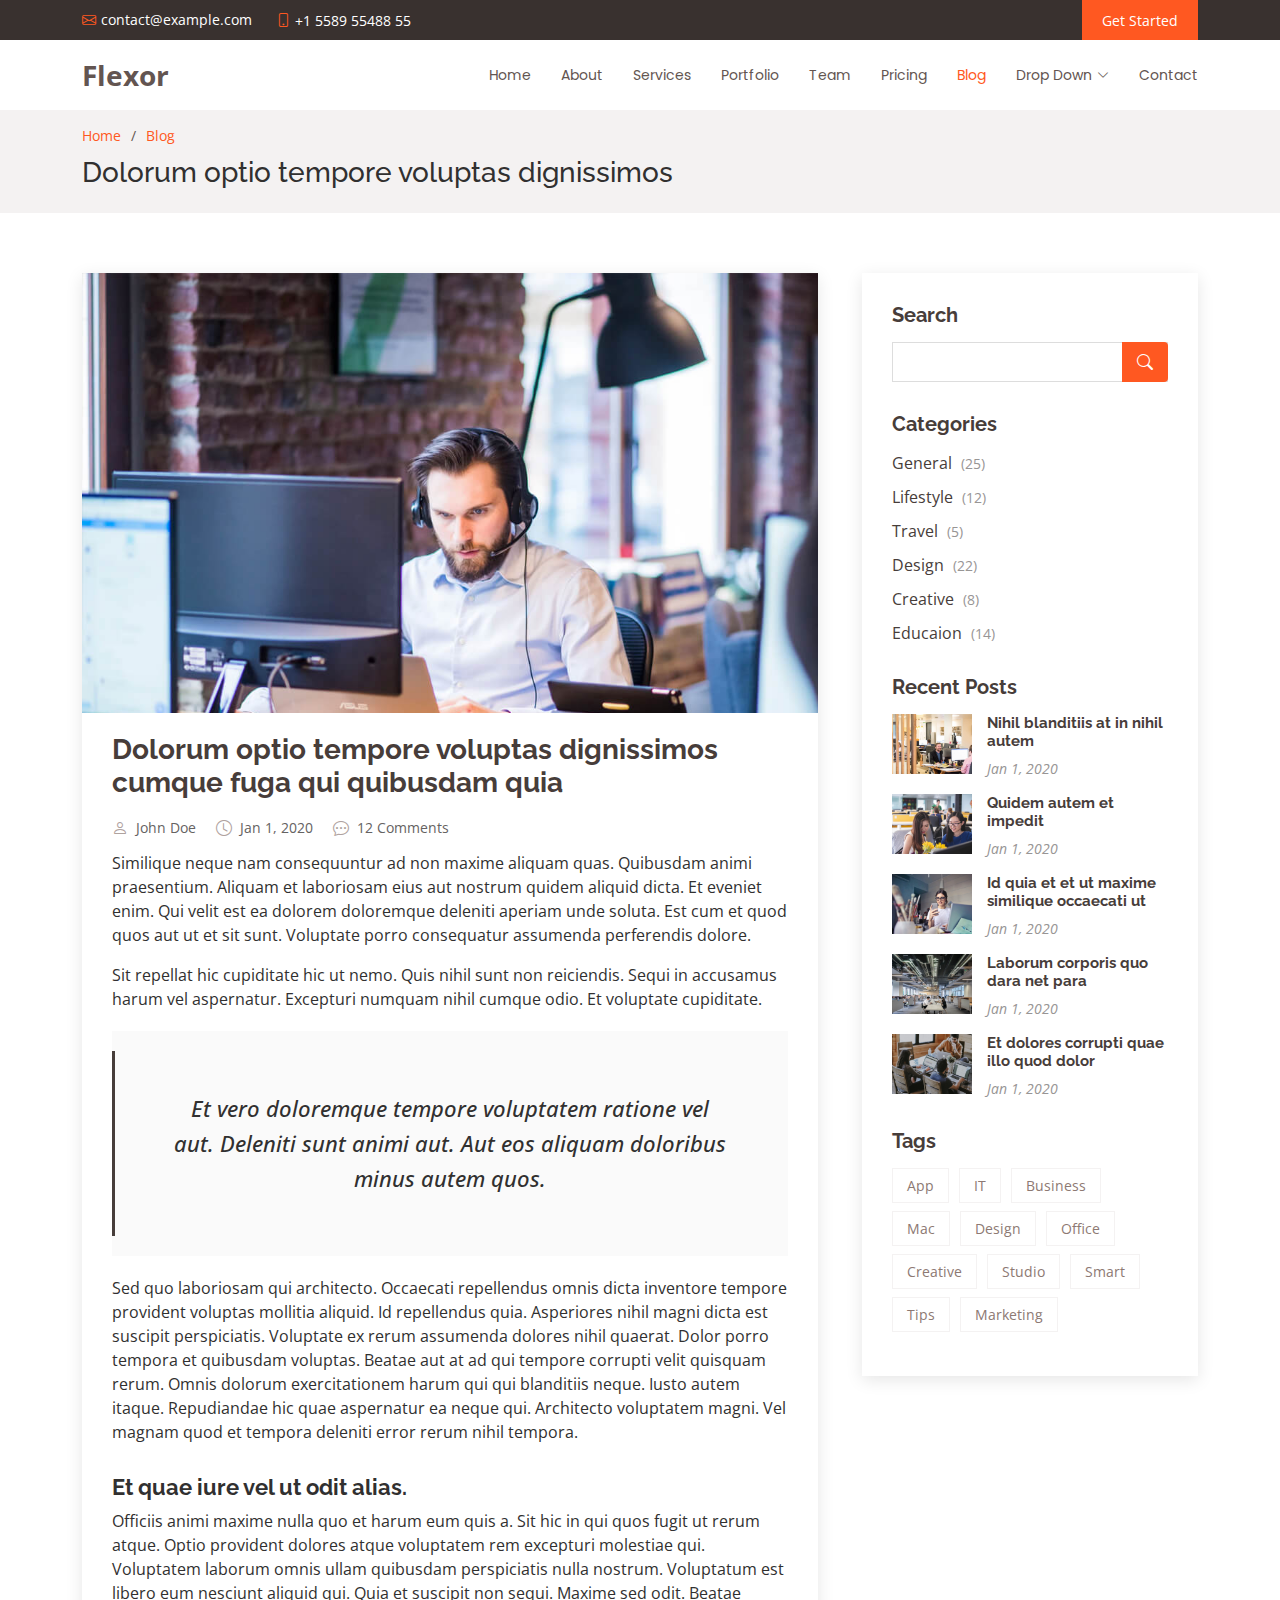
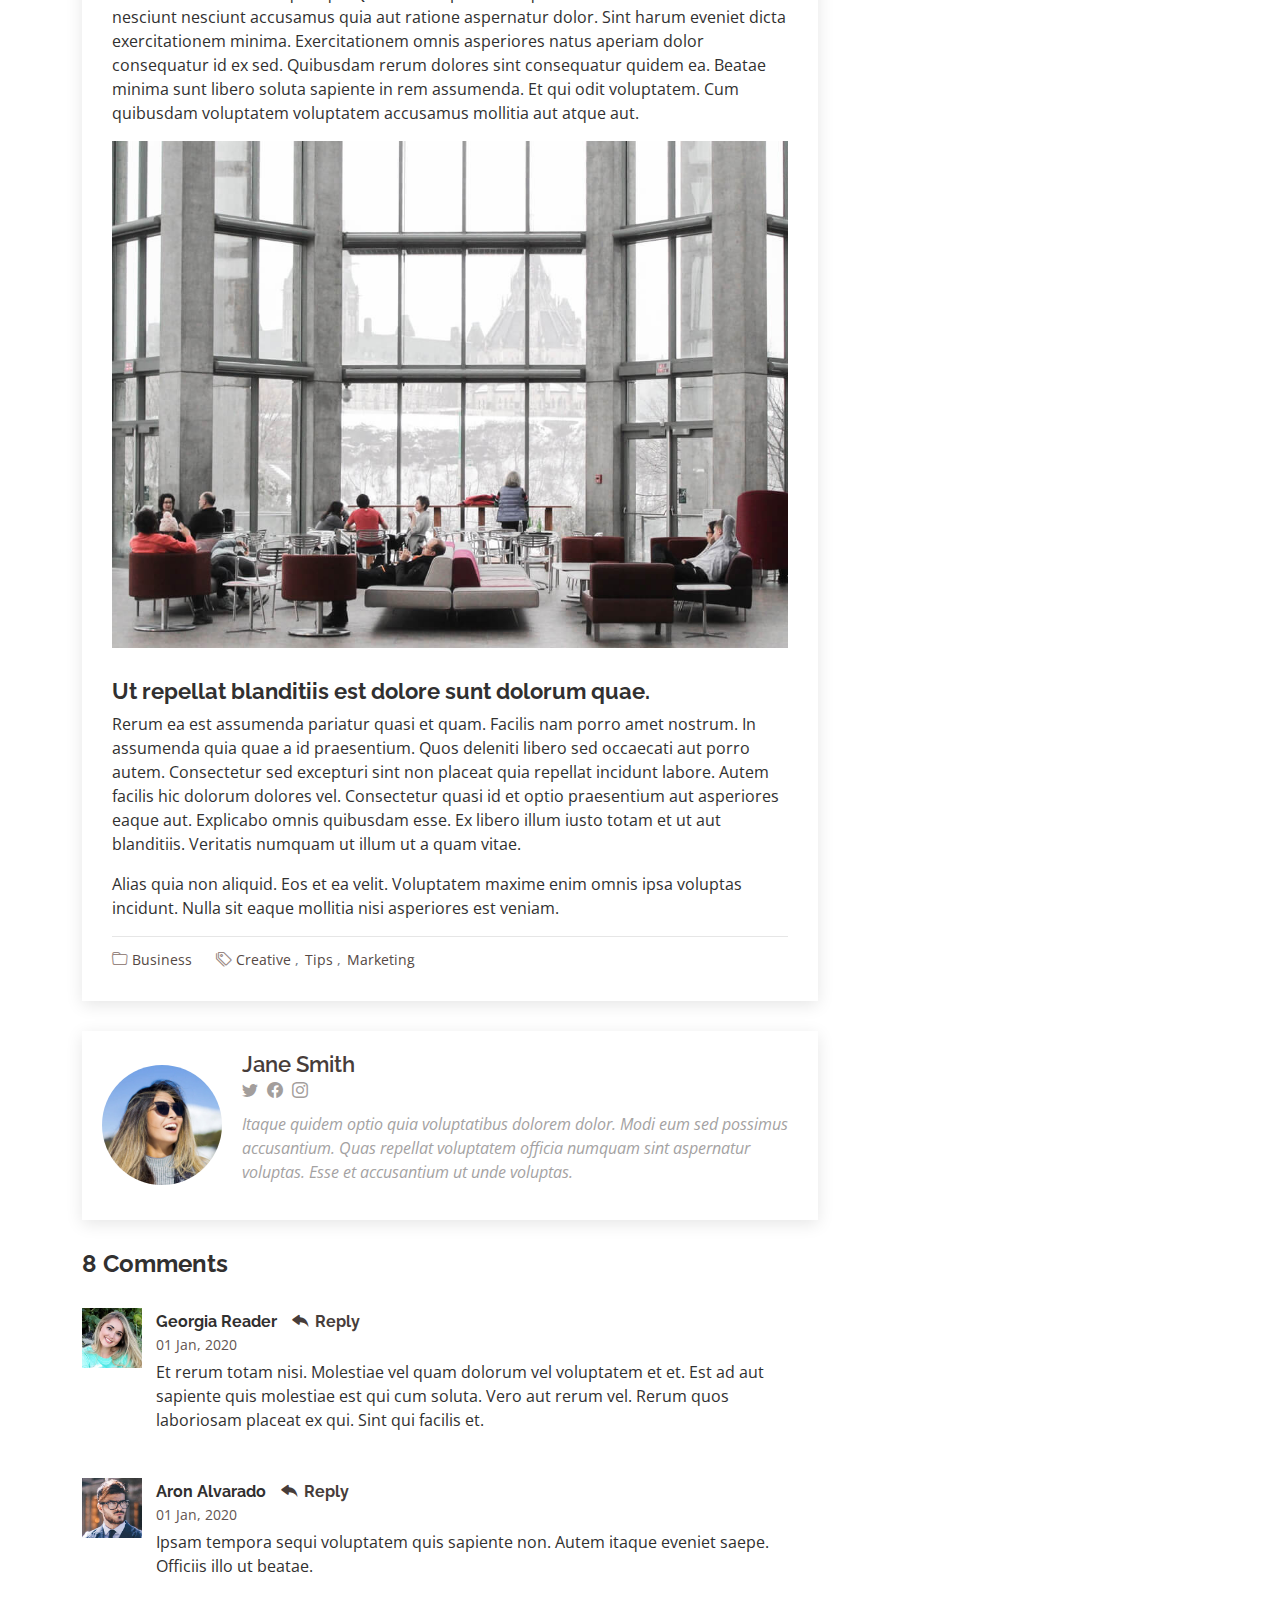
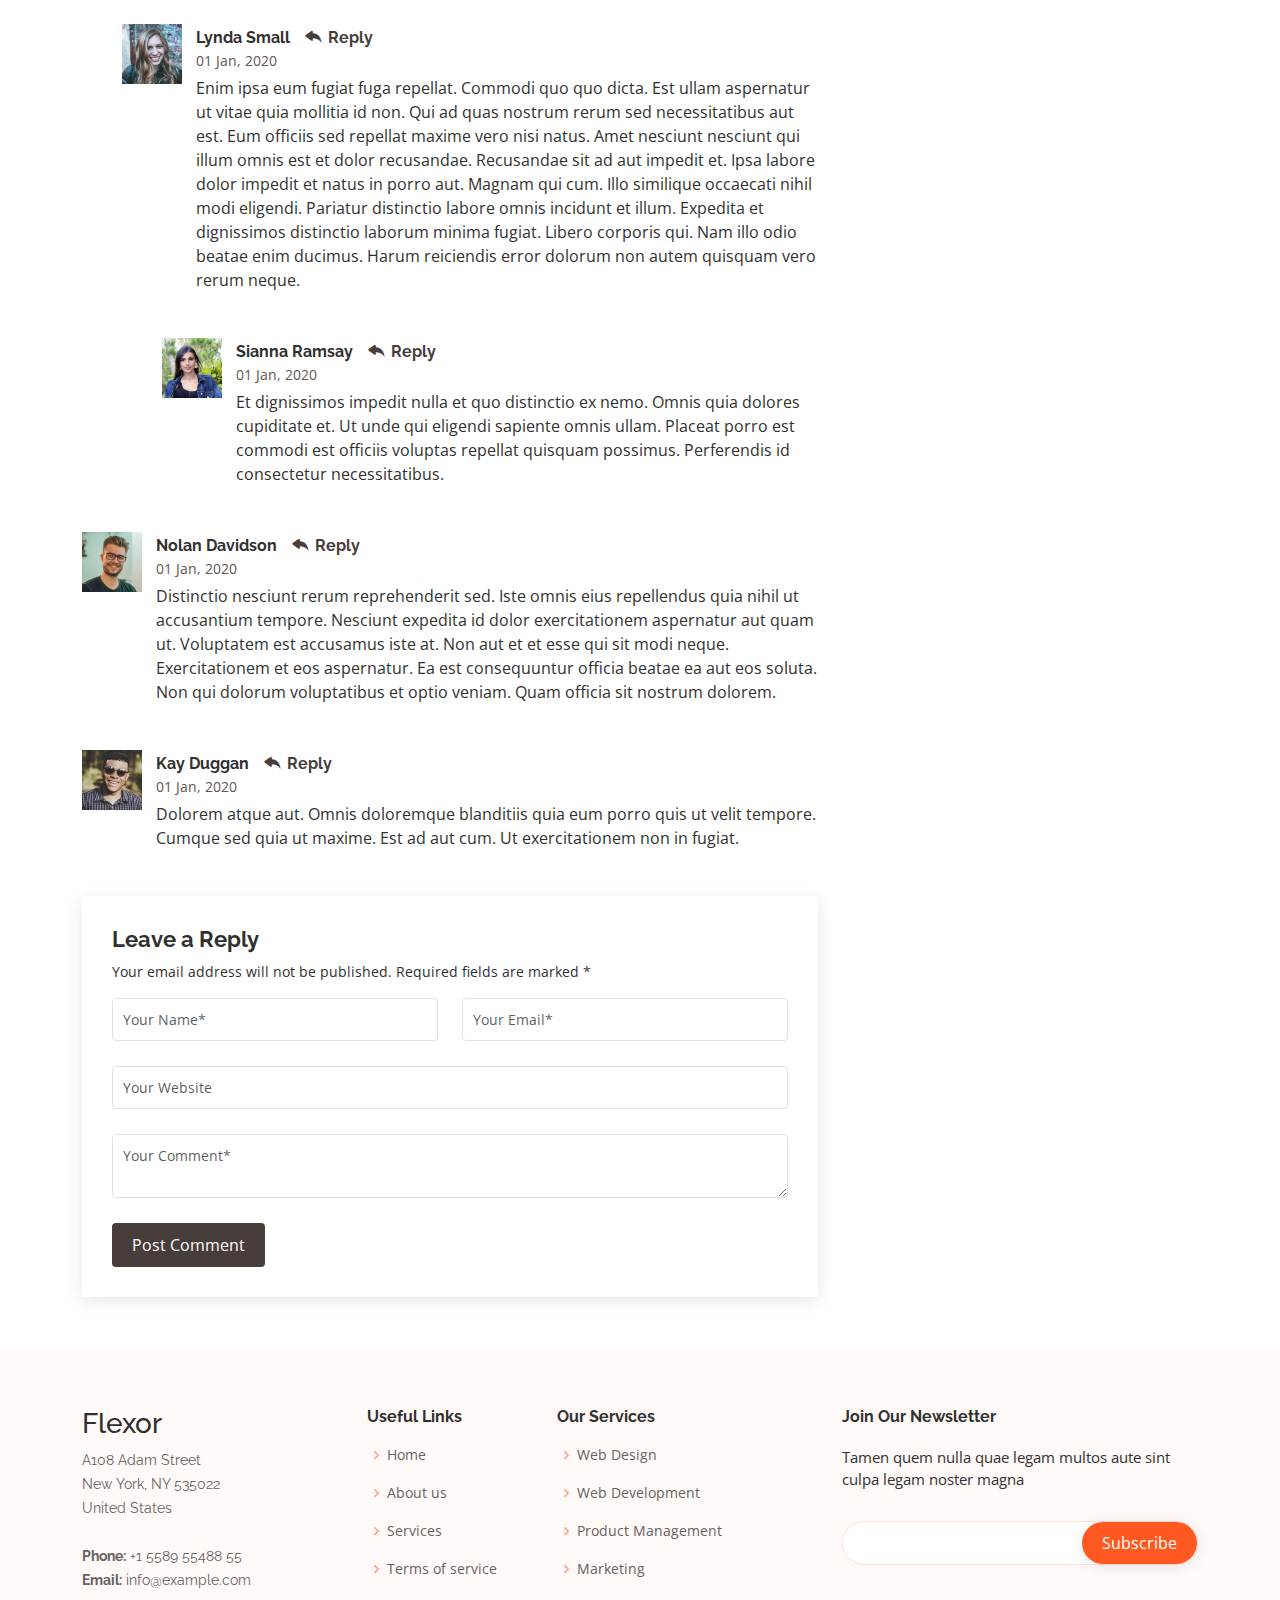
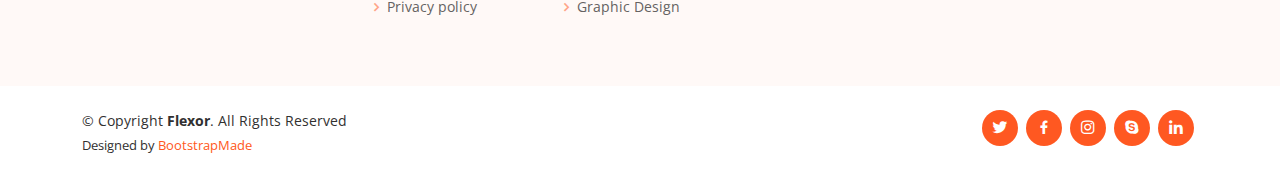
<file: blog-single.html>
<!DOCTYPE html>
<html lang="en">

<head>
  <meta charset="utf-8">
  <meta content="width=device-width, initial-scale=1.0" name="viewport">

  <title>Blog Single - Flexor Bootstrap Template</title>
  <meta content="" name="description">
  <meta content="" name="keywords">

  <!-- Favicons -->
  <link href="assets/img/favicon.png" rel="icon">
  <link href="assets/img/apple-touch-icon.png" rel="apple-touch-icon">

  <!-- Google Fonts -->
  <link href="https://fonts.googleapis.com/css?family=Open+Sans:300,300i,400,400i,600,600i,700,700i|Raleway:300,300i,400,400i,500,500i,600,600i,700,700i|Poppins:300,300i,400,400i,500,500i,600,600i,700,700i" rel="stylesheet">

  <!-- Vendor CSS Files -->
  <link href="assets/vendor/aos/aos.css" rel="stylesheet">
  <link href="assets/vendor/bootstrap/css/bootstrap.min.css" rel="stylesheet">
  <link href="assets/vendor/bootstrap-icons/bootstrap-icons.css" rel="stylesheet">
  <link href="assets/vendor/boxicons/css/boxicons.min.css" rel="stylesheet">
  <link href="assets/vendor/glightbox/css/glightbox.min.css" rel="stylesheet">
  <link href="assets/vendor/swiper/swiper-bundle.min.css" rel="stylesheet">

  <!-- Template Main CSS File -->
  <link href="assets/css/style.css" rel="stylesheet">

  <!-- =======================================================
  * Template Name: Flexor
  * Updated: Jan 29 2024 with Bootstrap v5.3.2
  * Template URL: https://bootstrapmade.com/flexor-free-multipurpose-bootstrap-template/
  * Author: BootstrapMade.com
  * License: https://bootstrapmade.com/license/
  ======================================================== -->
</head>

<body>

  <!-- ======= Top Bar ======= -->
  <section id="topbar" class="d-flex align-items-center">
    <div class="container d-flex justify-content-center justify-content-md-between">
      <div class="contact-info d-flex align-items-center">
        <i class="bi bi-envelope d-flex align-items-center"><a href="mailto:contact@example.com">contact@example.com</a></i>
        <i class="bi bi-phone d-flex align-items-center ms-4"><span>+1 5589 55488 55</span></i>
      </div>

      <div class="cta d-none d-md-flex align-items-center">
        <a href="#about" class="scrollto">Get Started</a>
      </div>
    </div>
  </section>

  <!-- ======= Header ======= -->
  <header id="header" class="d-flex align-items-center">
    <div class="container d-flex align-items-center justify-content-between">

      <div class="logo">
        <h1><a href="index.html">Flexor</a></h1>
        <!-- Uncomment below if you prefer to use an image logo -->
        <!-- <a href="index.html"><img src="assets/img/logo.png" alt="" class="img-fluid"></a>-->
      </div>

      <nav id="navbar" class="navbar">
        <ul>
          <li><a class="nav-link scrollto " href="#hero">Home</a></li>
          <li><a class="nav-link scrollto" href="#about">About</a></li>
          <li><a class="nav-link scrollto" href="#services">Services</a></li>
          <li><a class="nav-link scrollto " href="#portfolio">Portfolio</a></li>
          <li><a class="nav-link scrollto" href="#team">Team</a></li>
          <li><a class="nav-link scrollto" href="#pricing">Pricing</a></li>
          <li><a class="active" href="blog.html">Blog</a></li>
          <li class="dropdown"><a href="#"><span>Drop Down</span> <i class="bi bi-chevron-down"></i></a>
            <ul>
              <li><a href="#">Drop Down 1</a></li>
              <li class="dropdown"><a href="#"><span>Deep Drop Down</span> <i class="bi bi-chevron-right"></i></a>
                <ul>
                  <li><a href="#">Deep Drop Down 1</a></li>
                  <li><a href="#">Deep Drop Down 2</a></li>
                  <li><a href="#">Deep Drop Down 3</a></li>
                  <li><a href="#">Deep Drop Down 4</a></li>
                  <li><a href="#">Deep Drop Down 5</a></li>
                </ul>
              </li>
              <li><a href="#">Drop Down 2</a></li>
              <li><a href="#">Drop Down 3</a></li>
              <li><a href="#">Drop Down 4</a></li>
            </ul>
          </li>
          <li><a class="nav-link scrollto" href="#contact">Contact</a></li>
        </ul>
        <i class="bi bi-list mobile-nav-toggle"></i>
      </nav><!-- .navbar -->

    </div>
  </header><!-- End Header -->

  <main id="main">

    <!-- ======= Breadcrumbs ======= -->
    <section id="breadcrumbs" class="breadcrumbs">
      <div class="container">
        <ol>
          <li><a href="index.html">Home</a></li>
          <li><a href="blog.html">Blog</a></li>
        </ol>
        <h2>Dolorum optio tempore voluptas dignissimos</h2>
      </div>
    </section><!-- End Breadcrumbs -->

    <!-- ======= Blog Single Section ======= -->
    <section id="blog" class="blog">
      <div class="container" data-aos="fade-up">

        <div class="row">

          <div class="col-lg-8 entries">

            <article class="entry entry-single">

              <div class="entry-img">
                <img src="assets/img/blog/blog-1.jpg" alt="" class="img-fluid">
              </div>

              <h2 class="entry-title">
                <a href="blog-single.html">Dolorum optio tempore voluptas dignissimos cumque fuga qui quibusdam quia</a>
              </h2>

              <div class="entry-meta">
                <ul>
                  <li class="d-flex align-items-center"><i class="bi bi-person"></i> <a href="blog-single.html">John Doe</a></li>
                  <li class="d-flex align-items-center"><i class="bi bi-clock"></i> <a href="blog-single.html"><time datetime="2020-01-01">Jan 1, 2020</time></a></li>
                  <li class="d-flex align-items-center"><i class="bi bi-chat-dots"></i> <a href="blog-single.html">12 Comments</a></li>
                </ul>
              </div>

              <div class="entry-content">
                <p>
                  Similique neque nam consequuntur ad non maxime aliquam quas. Quibusdam animi praesentium. Aliquam et laboriosam eius aut nostrum quidem aliquid dicta.
                  Et eveniet enim. Qui velit est ea dolorem doloremque deleniti aperiam unde soluta. Est cum et quod quos aut ut et sit sunt. Voluptate porro consequatur assumenda perferendis dolore.
                </p>

                <p>
                  Sit repellat hic cupiditate hic ut nemo. Quis nihil sunt non reiciendis. Sequi in accusamus harum vel aspernatur. Excepturi numquam nihil cumque odio. Et voluptate cupiditate.
                </p>

                <blockquote>
                  <p>
                    Et vero doloremque tempore voluptatem ratione vel aut. Deleniti sunt animi aut. Aut eos aliquam doloribus minus autem quos.
                  </p>
                </blockquote>

                <p>
                  Sed quo laboriosam qui architecto. Occaecati repellendus omnis dicta inventore tempore provident voluptas mollitia aliquid. Id repellendus quia. Asperiores nihil magni dicta est suscipit perspiciatis. Voluptate ex rerum assumenda dolores nihil quaerat.
                  Dolor porro tempora et quibusdam voluptas. Beatae aut at ad qui tempore corrupti velit quisquam rerum. Omnis dolorum exercitationem harum qui qui blanditiis neque.
                  Iusto autem itaque. Repudiandae hic quae aspernatur ea neque qui. Architecto voluptatem magni. Vel magnam quod et tempora deleniti error rerum nihil tempora.
                </p>

                <h3>Et quae iure vel ut odit alias.</h3>
                <p>
                  Officiis animi maxime nulla quo et harum eum quis a. Sit hic in qui quos fugit ut rerum atque. Optio provident dolores atque voluptatem rem excepturi molestiae qui. Voluptatem laborum omnis ullam quibusdam perspiciatis nulla nostrum. Voluptatum est libero eum nesciunt aliquid qui.
                  Quia et suscipit non sequi. Maxime sed odit. Beatae nesciunt nesciunt accusamus quia aut ratione aspernatur dolor. Sint harum eveniet dicta exercitationem minima. Exercitationem omnis asperiores natus aperiam dolor consequatur id ex sed. Quibusdam rerum dolores sint consequatur quidem ea.
                  Beatae minima sunt libero soluta sapiente in rem assumenda. Et qui odit voluptatem. Cum quibusdam voluptatem voluptatem accusamus mollitia aut atque aut.
                </p>
                <img src="assets/img/blog/blog-inside-post.jpg" class="img-fluid" alt="">

                <h3>Ut repellat blanditiis est dolore sunt dolorum quae.</h3>
                <p>
                  Rerum ea est assumenda pariatur quasi et quam. Facilis nam porro amet nostrum. In assumenda quia quae a id praesentium. Quos deleniti libero sed occaecati aut porro autem. Consectetur sed excepturi sint non placeat quia repellat incidunt labore. Autem facilis hic dolorum dolores vel.
                  Consectetur quasi id et optio praesentium aut asperiores eaque aut. Explicabo omnis quibusdam esse. Ex libero illum iusto totam et ut aut blanditiis. Veritatis numquam ut illum ut a quam vitae.
                </p>
                <p>
                  Alias quia non aliquid. Eos et ea velit. Voluptatem maxime enim omnis ipsa voluptas incidunt. Nulla sit eaque mollitia nisi asperiores est veniam.
                </p>

              </div>

              <div class="entry-footer">
                <i class="bi bi-folder"></i>
                <ul class="cats">
                  <li><a href="#">Business</a></li>
                </ul>

                <i class="bi bi-tags"></i>
                <ul class="tags">
                  <li><a href="#">Creative</a></li>
                  <li><a href="#">Tips</a></li>
                  <li><a href="#">Marketing</a></li>
                </ul>
              </div>

            </article><!-- End blog entry -->

            <div class="blog-author d-flex align-items-center">
              <img src="assets/img/blog/blog-author.jpg" class="rounded-circle float-left" alt="">
              <div>
                <h4>Jane Smith</h4>
                <div class="social-links">
                  <a href="https://twitters.com/#"><i class="bi bi-twitter"></i></a>
                  <a href="https://facebook.com/#"><i class="bi bi-facebook"></i></a>
                  <a href="https://instagram.com/#"><i class="biu bi-instagram"></i></a>
                </div>
                <p>
                  Itaque quidem optio quia voluptatibus dolorem dolor. Modi eum sed possimus accusantium. Quas repellat voluptatem officia numquam sint aspernatur voluptas. Esse et accusantium ut unde voluptas.
                </p>
              </div>
            </div><!-- End blog author bio -->

            <div class="blog-comments">

              <h4 class="comments-count">8 Comments</h4>

              <div id="comment-1" class="comment">
                <div class="d-flex">
                  <div class="comment-img"><img src="assets/img/blog/comments-1.jpg" alt=""></div>
                  <div>
                    <h5><a href="">Georgia Reader</a> <a href="#" class="reply"><i class="bi bi-reply-fill"></i> Reply</a></h5>
                    <time datetime="2020-01-01">01 Jan, 2020</time>
                    <p>
                      Et rerum totam nisi. Molestiae vel quam dolorum vel voluptatem et et. Est ad aut sapiente quis molestiae est qui cum soluta.
                      Vero aut rerum vel. Rerum quos laboriosam placeat ex qui. Sint qui facilis et.
                    </p>
                  </div>
                </div>
              </div><!-- End comment #1 -->

              <div id="comment-2" class="comment">
                <div class="d-flex">
                  <div class="comment-img"><img src="assets/img/blog/comments-2.jpg" alt=""></div>
                  <div>
                    <h5><a href="">Aron Alvarado</a> <a href="#" class="reply"><i class="bi bi-reply-fill"></i> Reply</a></h5>
                    <time datetime="2020-01-01">01 Jan, 2020</time>
                    <p>
                      Ipsam tempora sequi voluptatem quis sapiente non. Autem itaque eveniet saepe. Officiis illo ut beatae.
                    </p>
                  </div>
                </div>

                <div id="comment-reply-1" class="comment comment-reply">
                  <div class="d-flex">
                    <div class="comment-img"><img src="assets/img/blog/comments-3.jpg" alt=""></div>
                    <div>
                      <h5><a href="">Lynda Small</a> <a href="#" class="reply"><i class="bi bi-reply-fill"></i> Reply</a></h5>
                      <time datetime="2020-01-01">01 Jan, 2020</time>
                      <p>
                        Enim ipsa eum fugiat fuga repellat. Commodi quo quo dicta. Est ullam aspernatur ut vitae quia mollitia id non. Qui ad quas nostrum rerum sed necessitatibus aut est. Eum officiis sed repellat maxime vero nisi natus. Amet nesciunt nesciunt qui illum omnis est et dolor recusandae.

                        Recusandae sit ad aut impedit et. Ipsa labore dolor impedit et natus in porro aut. Magnam qui cum. Illo similique occaecati nihil modi eligendi. Pariatur distinctio labore omnis incidunt et illum. Expedita et dignissimos distinctio laborum minima fugiat.

                        Libero corporis qui. Nam illo odio beatae enim ducimus. Harum reiciendis error dolorum non autem quisquam vero rerum neque.
                      </p>
                    </div>
                  </div>

                  <div id="comment-reply-2" class="comment comment-reply">
                    <div class="d-flex">
                      <div class="comment-img"><img src="assets/img/blog/comments-4.jpg" alt=""></div>
                      <div>
                        <h5><a href="">Sianna Ramsay</a> <a href="#" class="reply"><i class="bi bi-reply-fill"></i> Reply</a></h5>
                        <time datetime="2020-01-01">01 Jan, 2020</time>
                        <p>
                          Et dignissimos impedit nulla et quo distinctio ex nemo. Omnis quia dolores cupiditate et. Ut unde qui eligendi sapiente omnis ullam. Placeat porro est commodi est officiis voluptas repellat quisquam possimus. Perferendis id consectetur necessitatibus.
                        </p>
                      </div>
                    </div>

                  </div><!-- End comment reply #2-->

                </div><!-- End comment reply #1-->

              </div><!-- End comment #2-->

              <div id="comment-3" class="comment">
                <div class="d-flex">
                  <div class="comment-img"><img src="assets/img/blog/comments-5.jpg" alt=""></div>
                  <div>
                    <h5><a href="">Nolan Davidson</a> <a href="#" class="reply"><i class="bi bi-reply-fill"></i> Reply</a></h5>
                    <time datetime="2020-01-01">01 Jan, 2020</time>
                    <p>
                      Distinctio nesciunt rerum reprehenderit sed. Iste omnis eius repellendus quia nihil ut accusantium tempore. Nesciunt expedita id dolor exercitationem aspernatur aut quam ut. Voluptatem est accusamus iste at.
                      Non aut et et esse qui sit modi neque. Exercitationem et eos aspernatur. Ea est consequuntur officia beatae ea aut eos soluta. Non qui dolorum voluptatibus et optio veniam. Quam officia sit nostrum dolorem.
                    </p>
                  </div>
                </div>

              </div><!-- End comment #3 -->

              <div id="comment-4" class="comment">
                <div class="d-flex">
                  <div class="comment-img"><img src="assets/img/blog/comments-6.jpg" alt=""></div>
                  <div>
                    <h5><a href="">Kay Duggan</a> <a href="#" class="reply"><i class="bi bi-reply-fill"></i> Reply</a></h5>
                    <time datetime="2020-01-01">01 Jan, 2020</time>
                    <p>
                      Dolorem atque aut. Omnis doloremque blanditiis quia eum porro quis ut velit tempore. Cumque sed quia ut maxime. Est ad aut cum. Ut exercitationem non in fugiat.
                    </p>
                  </div>
                </div>

              </div><!-- End comment #4 -->

              <div class="reply-form">
                <h4>Leave a Reply</h4>
                <p>Your email address will not be published. Required fields are marked * </p>
                <form action="">
                  <div class="row">
                    <div class="col-md-6 form-group">
                      <input name="name" type="text" class="form-control" placeholder="Your Name*">
                    </div>
                    <div class="col-md-6 form-group">
                      <input name="email" type="text" class="form-control" placeholder="Your Email*">
                    </div>
                  </div>
                  <div class="row">
                    <div class="col form-group">
                      <input name="website" type="text" class="form-control" placeholder="Your Website">
                    </div>
                  </div>
                  <div class="row">
                    <div class="col form-group">
                      <textarea name="comment" class="form-control" placeholder="Your Comment*"></textarea>
                    </div>
                  </div>
                  <button type="submit" class="btn btn-primary">Post Comment</button>

                </form>

              </div>

            </div><!-- End blog comments -->

          </div><!-- End blog entries list -->

          <div class="col-lg-4">

            <div class="sidebar">

              <h3 class="sidebar-title">Search</h3>
              <div class="sidebar-item search-form">
                <form action="">
                  <input type="text">
                  <button type="submit"><i class="bi bi-search"></i></button>
                </form>
              </div><!-- End sidebar search formn-->

              <h3 class="sidebar-title">Categories</h3>
              <div class="sidebar-item categories">
                <ul>
                  <li><a href="#">General <span>(25)</span></a></li>
                  <li><a href="#">Lifestyle <span>(12)</span></a></li>
                  <li><a href="#">Travel <span>(5)</span></a></li>
                  <li><a href="#">Design <span>(22)</span></a></li>
                  <li><a href="#">Creative <span>(8)</span></a></li>
                  <li><a href="#">Educaion <span>(14)</span></a></li>
                </ul>
              </div><!-- End sidebar categories-->

              <h3 class="sidebar-title">Recent Posts</h3>
              <div class="sidebar-item recent-posts">
                <div class="post-item clearfix">
                  <img src="assets/img/blog/blog-recent-1.jpg" alt="">
                  <h4><a href="blog-single.html">Nihil blanditiis at in nihil autem</a></h4>
                  <time datetime="2020-01-01">Jan 1, 2020</time>
                </div>

                <div class="post-item clearfix">
                  <img src="assets/img/blog/blog-recent-2.jpg" alt="">
                  <h4><a href="blog-single.html">Quidem autem et impedit</a></h4>
                  <time datetime="2020-01-01">Jan 1, 2020</time>
                </div>

                <div class="post-item clearfix">
                  <img src="assets/img/blog/blog-recent-3.jpg" alt="">
                  <h4><a href="blog-single.html">Id quia et et ut maxime similique occaecati ut</a></h4>
                  <time datetime="2020-01-01">Jan 1, 2020</time>
                </div>

                <div class="post-item clearfix">
                  <img src="assets/img/blog/blog-recent-4.jpg" alt="">
                  <h4><a href="blog-single.html">Laborum corporis quo dara net para</a></h4>
                  <time datetime="2020-01-01">Jan 1, 2020</time>
                </div>

                <div class="post-item clearfix">
                  <img src="assets/img/blog/blog-recent-5.jpg" alt="">
                  <h4><a href="blog-single.html">Et dolores corrupti quae illo quod dolor</a></h4>
                  <time datetime="2020-01-01">Jan 1, 2020</time>
                </div>

              </div><!-- End sidebar recent posts-->

              <h3 class="sidebar-title">Tags</h3>
              <div class="sidebar-item tags">
                <ul>
                  <li><a href="#">App</a></li>
                  <li><a href="#">IT</a></li>
                  <li><a href="#">Business</a></li>
                  <li><a href="#">Mac</a></li>
                  <li><a href="#">Design</a></li>
                  <li><a href="#">Office</a></li>
                  <li><a href="#">Creative</a></li>
                  <li><a href="#">Studio</a></li>
                  <li><a href="#">Smart</a></li>
                  <li><a href="#">Tips</a></li>
                  <li><a href="#">Marketing</a></li>
                </ul>
              </div><!-- End sidebar tags-->

            </div><!-- End sidebar -->

          </div><!-- End blog sidebar -->

        </div>

      </div>
    </section><!-- End Blog Single Section -->

  </main><!-- End #main -->

  <!-- ======= Footer ======= -->
  <footer id="footer">

    <div class="footer-top">
      <div class="container">
        <div class="row">

          <div class="col-lg-3 col-md-6 footer-contact">
            <h3>Flexor</h3>
            <p>
              A108 Adam Street <br>
              New York, NY 535022<br>
              United States <br><br>
              <strong>Phone:</strong> +1 5589 55488 55<br>
              <strong>Email:</strong> info@example.com<br>
            </p>
          </div>

          <div class="col-lg-2 col-md-6 footer-links">
            <h4>Useful Links</h4>
            <ul>
              <li><i class="bx bx-chevron-right"></i> <a href="#">Home</a></li>
              <li><i class="bx bx-chevron-right"></i> <a href="#">About us</a></li>
              <li><i class="bx bx-chevron-right"></i> <a href="#">Services</a></li>
              <li><i class="bx bx-chevron-right"></i> <a href="#">Terms of service</a></li>
              <li><i class="bx bx-chevron-right"></i> <a href="#">Privacy policy</a></li>
            </ul>
          </div>

          <div class="col-lg-3 col-md-6 footer-links">
            <h4>Our Services</h4>
            <ul>
              <li><i class="bx bx-chevron-right"></i> <a href="#">Web Design</a></li>
              <li><i class="bx bx-chevron-right"></i> <a href="#">Web Development</a></li>
              <li><i class="bx bx-chevron-right"></i> <a href="#">Product Management</a></li>
              <li><i class="bx bx-chevron-right"></i> <a href="#">Marketing</a></li>
              <li><i class="bx bx-chevron-right"></i> <a href="#">Graphic Design</a></li>
            </ul>
          </div>

          <div class="col-lg-4 col-md-6 footer-newsletter">
            <h4>Join Our Newsletter</h4>
            <p>Tamen quem nulla quae legam multos aute sint culpa legam noster magna</p>
            <form action="" method="post">
              <input type="email" name="email"><input type="submit" value="Subscribe">
            </form>
          </div>

        </div>
      </div>
    </div>

    <div class="container d-lg-flex py-4">

      <div class="me-lg-auto text-center text-lg-start">
        <div class="copyright">
          &copy; Copyright <strong><span>Flexor</span></strong>. All Rights Reserved
        </div>
        <div class="credits">
          <!-- All the links in the footer should remain intact. -->
          <!-- You can delete the links only if you purchased the pro version. -->
          <!-- Licensing information: https://bootstrapmade.com/license/ -->
          <!-- Purchase the pro version with working PHP/AJAX contact form: https://bootstrapmade.com/flexor-free-multipurpose-bootstrap-template/ -->
          Designed by <a href="https://bootstrapmade.com/">BootstrapMade</a>
        </div>
      </div>
      <div class="social-links text-center text-lg-right pt-3 pt-lg-0">
        <a href="#" class="twitter"><i class="bx bxl-twitter"></i></a>
        <a href="#" class="facebook"><i class="bx bxl-facebook"></i></a>
        <a href="#" class="instagram"><i class="bx bxl-instagram"></i></a>
        <a href="#" class="google-plus"><i class="bx bxl-skype"></i></a>
        <a href="#" class="linkedin"><i class="bx bxl-linkedin"></i></a>
      </div>
    </div>
  </footer><!-- End Footer -->

  <a href="#" class="back-to-top d-flex align-items-center justify-content-center"><i class="bi bi-arrow-up-short"></i></a>

  <!-- Vendor JS Files -->
  <script src="assets/vendor/aos/aos.js"></script>
  <script src="assets/vendor/bootstrap/js/bootstrap.bundle.min.js"></script>
  <script src="assets/vendor/glightbox/js/glightbox.min.js"></script>
  <script src="assets/vendor/isotope-layout/isotope.pkgd.min.js"></script>
  <script src="assets/vendor/swiper/swiper-bundle.min.js"></script>
  <script src="assets/vendor/php-email-form/validate.js"></script>

  <!-- Template Main JS File -->
  <script src="assets/js/main.js"></script>

</body>

</html>
</file>
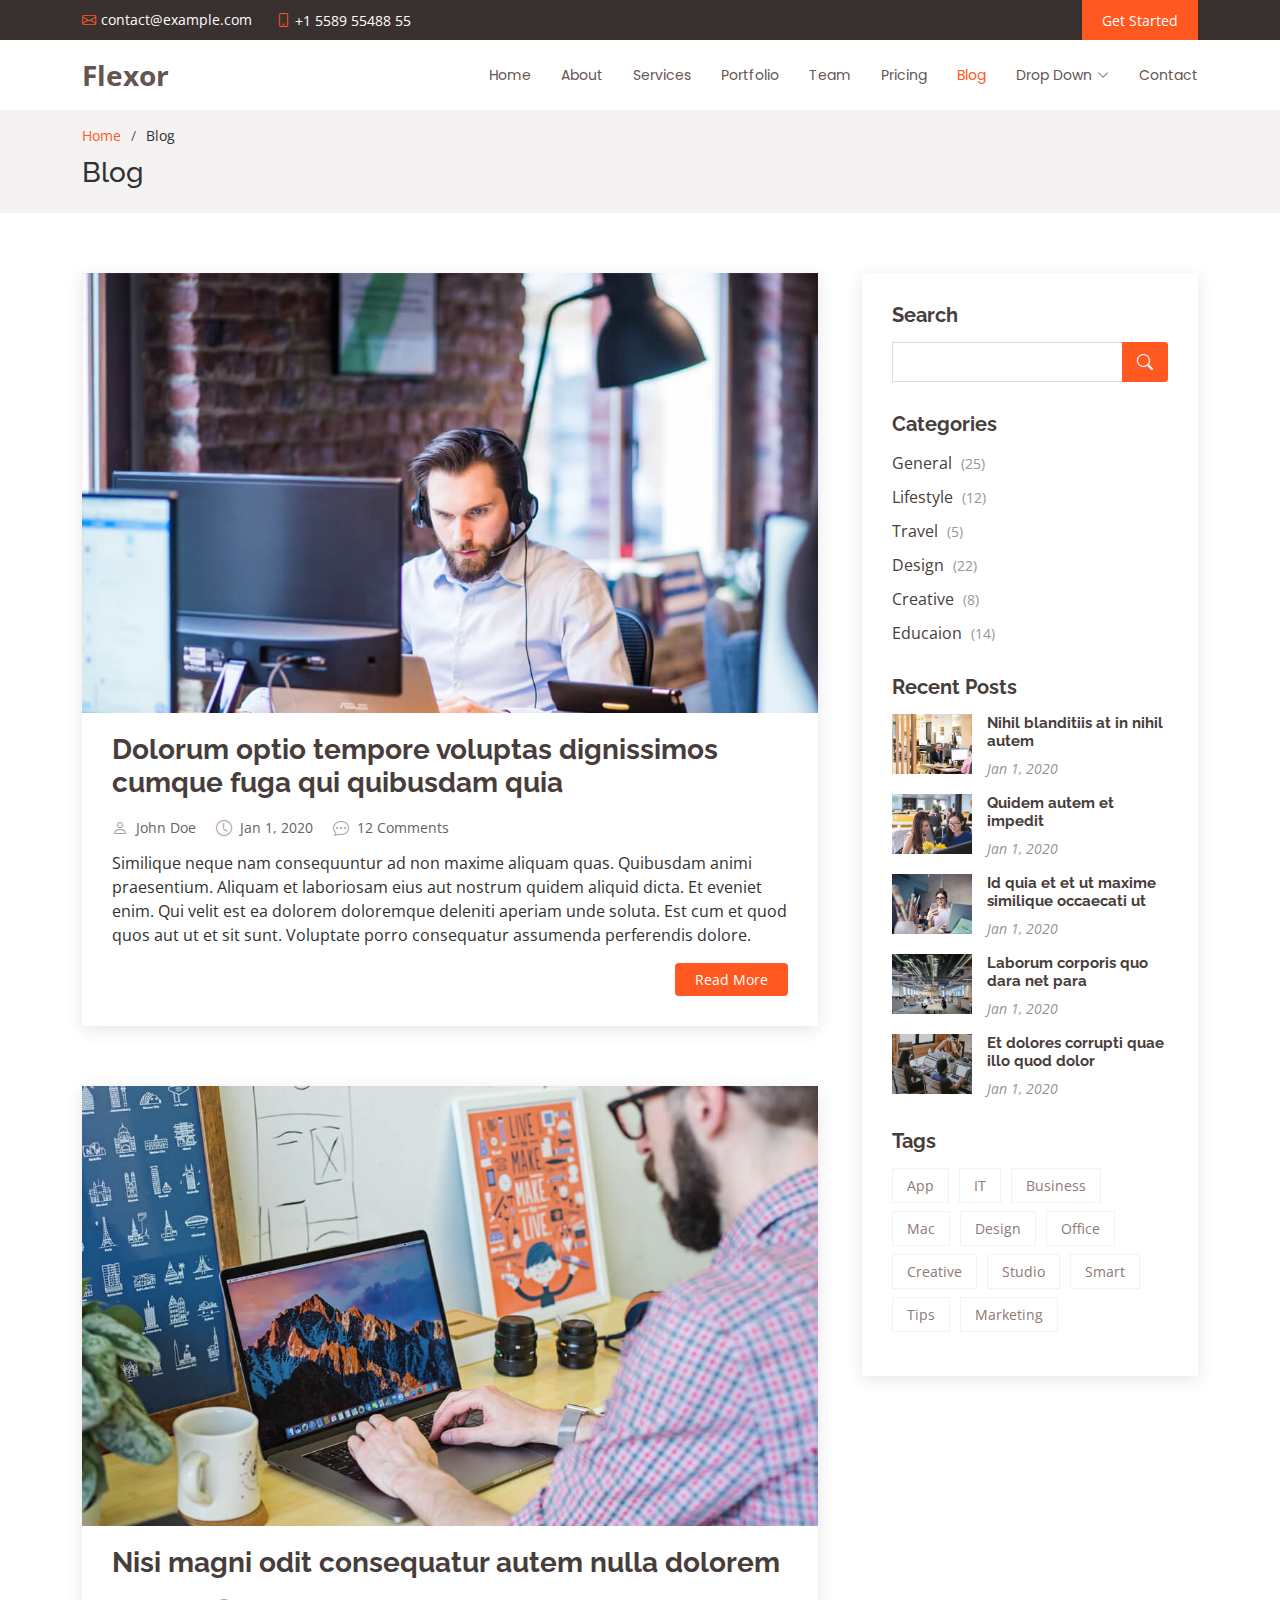
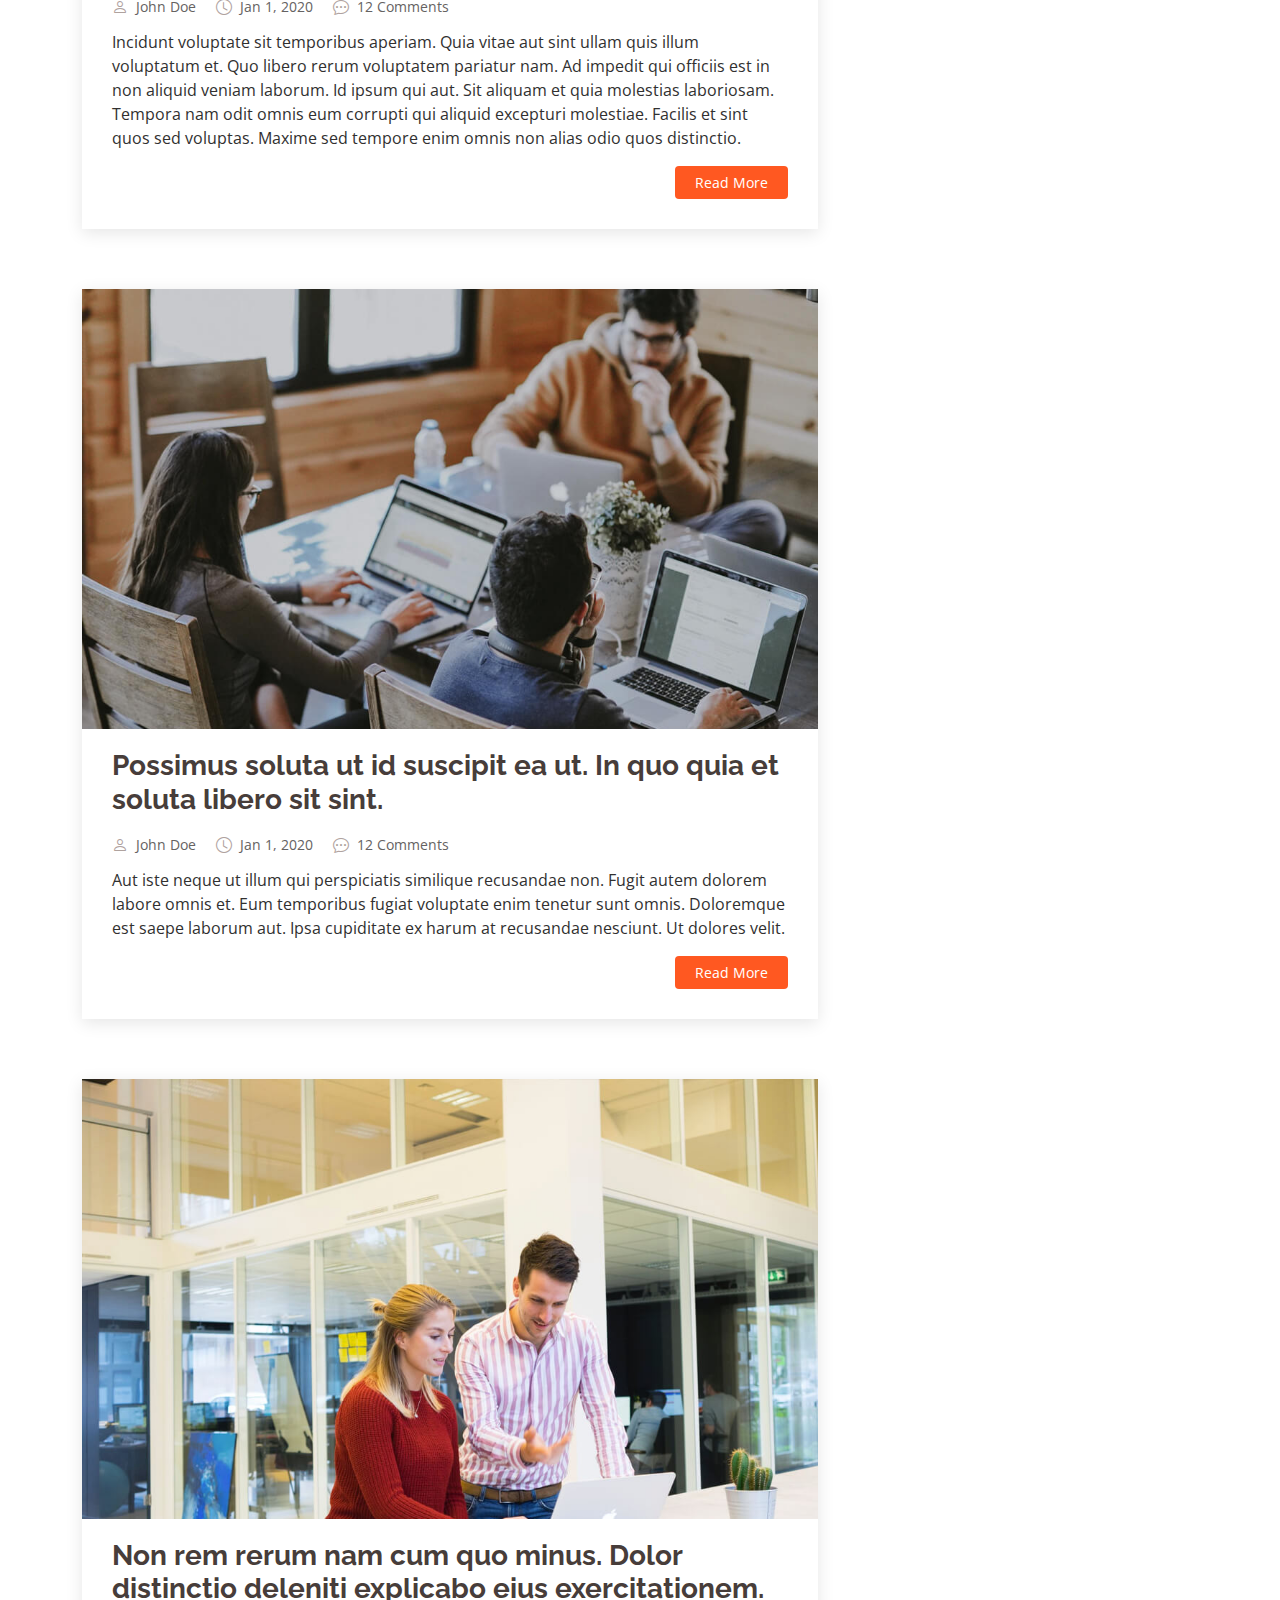
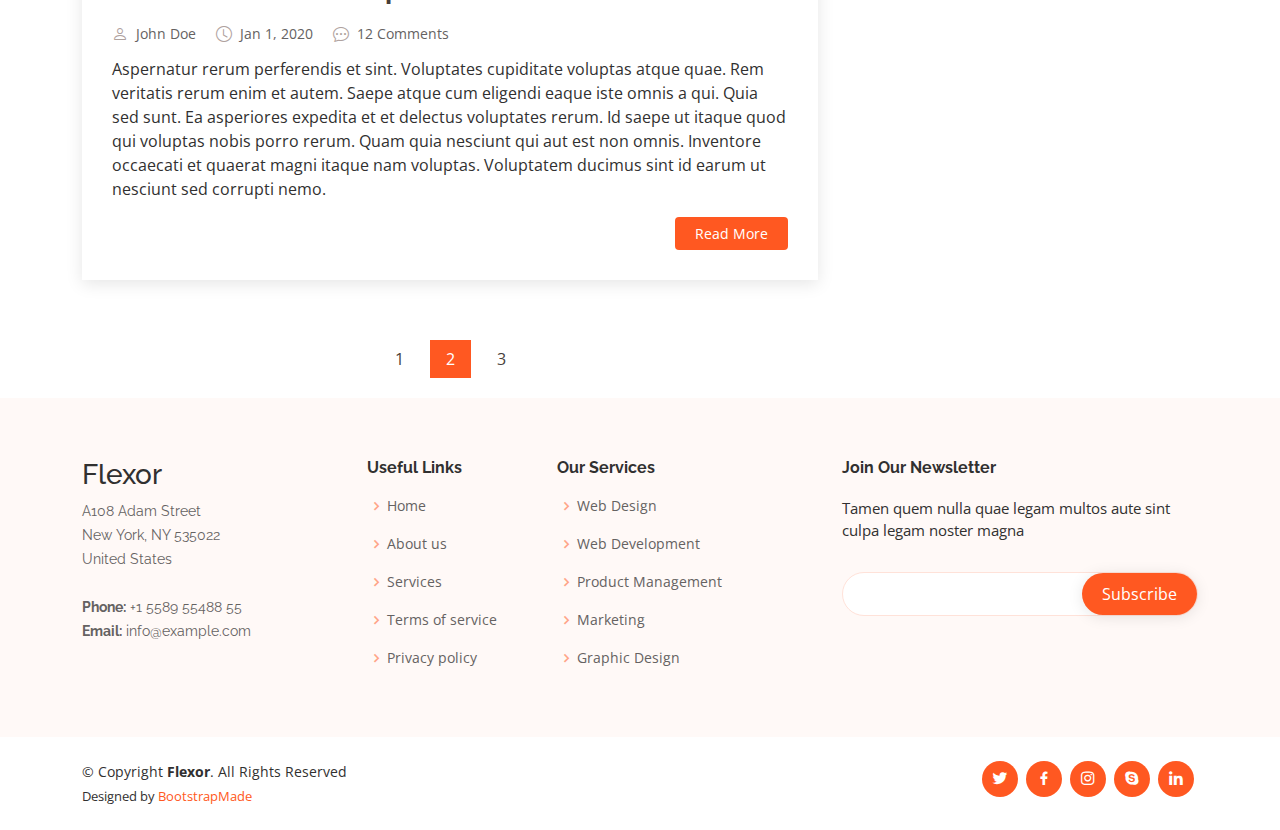
<file: blog.html>
<!DOCTYPE html>
<html lang="en">

<head>
  <meta charset="utf-8">
  <meta content="width=device-width, initial-scale=1.0" name="viewport">

  <title>Blog - Flexor Bootstrap Template</title>
  <meta content="" name="description">
  <meta content="" name="keywords">

  <!-- Favicons -->
  <link href="assets/img/favicon.png" rel="icon">
  <link href="assets/img/apple-touch-icon.png" rel="apple-touch-icon">

  <!-- Google Fonts -->
  <link href="https://fonts.googleapis.com/css?family=Open+Sans:300,300i,400,400i,600,600i,700,700i|Raleway:300,300i,400,400i,500,500i,600,600i,700,700i|Poppins:300,300i,400,400i,500,500i,600,600i,700,700i" rel="stylesheet">

  <!-- Vendor CSS Files -->
  <link href="assets/vendor/aos/aos.css" rel="stylesheet">
  <link href="assets/vendor/bootstrap/css/bootstrap.min.css" rel="stylesheet">
  <link href="assets/vendor/bootstrap-icons/bootstrap-icons.css" rel="stylesheet">
  <link href="assets/vendor/boxicons/css/boxicons.min.css" rel="stylesheet">
  <link href="assets/vendor/glightbox/css/glightbox.min.css" rel="stylesheet">
  <link href="assets/vendor/swiper/swiper-bundle.min.css" rel="stylesheet">

  <!-- Template Main CSS File -->
  <link href="assets/css/style.css" rel="stylesheet">

  <!-- =======================================================
  * Template Name: Flexor
  * Updated: Jan 29 2024 with Bootstrap v5.3.2
  * Template URL: https://bootstrapmade.com/flexor-free-multipurpose-bootstrap-template/
  * Author: BootstrapMade.com
  * License: https://bootstrapmade.com/license/
  ======================================================== -->
</head>

<body>

  <!-- ======= Top Bar ======= -->
  <section id="topbar" class="d-flex align-items-center">
    <div class="container d-flex justify-content-center justify-content-md-between">
      <div class="contact-info d-flex align-items-center">
        <i class="bi bi-envelope d-flex align-items-center"><a href="mailto:contact@example.com">contact@example.com</a></i>
        <i class="bi bi-phone d-flex align-items-center ms-4"><span>+1 5589 55488 55</span></i>
      </div>

      <div class="cta d-none d-md-flex align-items-center">
        <a href="#about" class="scrollto">Get Started</a>
      </div>
    </div>
  </section>

  <!-- ======= Header ======= -->
  <header id="header" class="d-flex align-items-center">
    <div class="container d-flex align-items-center justify-content-between">

      <div class="logo">
        <h1><a href="index.html">Flexor</a></h1>
        <!-- Uncomment below if you prefer to use an image logo -->
        <!-- <a href="index.html"><img src="assets/img/logo.png" alt="" class="img-fluid"></a>-->
      </div>

      <nav id="navbar" class="navbar">
        <ul>
          <li><a class="nav-link scrollto " href="#hero">Home</a></li>
          <li><a class="nav-link scrollto" href="#about">About</a></li>
          <li><a class="nav-link scrollto" href="#services">Services</a></li>
          <li><a class="nav-link scrollto " href="#portfolio">Portfolio</a></li>
          <li><a class="nav-link scrollto" href="#team">Team</a></li>
          <li><a class="nav-link scrollto" href="#pricing">Pricing</a></li>
          <li><a class="active" href="blog.html">Blog</a></li>
          <li class="dropdown"><a href="#"><span>Drop Down</span> <i class="bi bi-chevron-down"></i></a>
            <ul>
              <li><a href="#">Drop Down 1</a></li>
              <li class="dropdown"><a href="#"><span>Deep Drop Down</span> <i class="bi bi-chevron-right"></i></a>
                <ul>
                  <li><a href="#">Deep Drop Down 1</a></li>
                  <li><a href="#">Deep Drop Down 2</a></li>
                  <li><a href="#">Deep Drop Down 3</a></li>
                  <li><a href="#">Deep Drop Down 4</a></li>
                  <li><a href="#">Deep Drop Down 5</a></li>
                </ul>
              </li>
              <li><a href="#">Drop Down 2</a></li>
              <li><a href="#">Drop Down 3</a></li>
              <li><a href="#">Drop Down 4</a></li>
            </ul>
          </li>
          <li><a class="nav-link scrollto" href="#contact">Contact</a></li>
        </ul>
        <i class="bi bi-list mobile-nav-toggle"></i>
      </nav><!-- .navbar -->

    </div>
  </header><!-- End Header -->

  <main id="main">

    <!-- ======= Breadcrumbs ======= -->
    <section id="breadcrumbs" class="breadcrumbs">
      <div class="container">
        <ol>
          <li><a href="index.html">Home</a></li>
          <li>Blog</li>
        </ol>
        <h2>Blog</h2>
      </div>
    </section><!-- End Breadcrumbs -->

    <!-- ======= Blog Section ======= -->
    <section id="blog" class="blog">
      <div class="container" data-aos="fade-up">

        <div class="row">

          <div class="col-lg-8 entries">

            <article class="entry">

              <div class="entry-img">
                <img src="assets/img/blog/blog-1.jpg" alt="" class="img-fluid">
              </div>

              <h2 class="entry-title">
                <a href="blog-single.html">Dolorum optio tempore voluptas dignissimos cumque fuga qui quibusdam quia</a>
              </h2>

              <div class="entry-meta">
                <ul>
                  <li class="d-flex align-items-center"><i class="bi bi-person"></i> <a href="blog-single.html">John Doe</a></li>
                  <li class="d-flex align-items-center"><i class="bi bi-clock"></i> <a href="blog-single.html"><time datetime="2020-01-01">Jan 1, 2020</time></a></li>
                  <li class="d-flex align-items-center"><i class="bi bi-chat-dots"></i> <a href="blog-single.html">12 Comments</a></li>
                </ul>
              </div>

              <div class="entry-content">
                <p>
                  Similique neque nam consequuntur ad non maxime aliquam quas. Quibusdam animi praesentium. Aliquam et laboriosam eius aut nostrum quidem aliquid dicta.
                  Et eveniet enim. Qui velit est ea dolorem doloremque deleniti aperiam unde soluta. Est cum et quod quos aut ut et sit sunt. Voluptate porro consequatur assumenda perferendis dolore.
                </p>
                <div class="read-more">
                  <a href="blog-single.html">Read More</a>
                </div>
              </div>

            </article><!-- End blog entry -->

            <article class="entry">

              <div class="entry-img">
                <img src="assets/img/blog/blog-2.jpg" alt="" class="img-fluid">
              </div>

              <h2 class="entry-title">
                <a href="blog-single.html">Nisi magni odit consequatur autem nulla dolorem</a>
              </h2>

              <div class="entry-meta">
                <ul>
                  <li class="d-flex align-items-center"><i class="bi bi-person"></i> <a href="blog-single.html">John Doe</a></li>
                  <li class="d-flex align-items-center"><i class="bi bi-clock"></i> <a href="blog-single.html"><time datetime="2020-01-01">Jan 1, 2020</time></a></li>
                  <li class="d-flex align-items-center"><i class="bi bi-chat-dots"></i> <a href="blog-single.html">12 Comments</a></li>
                </ul>
              </div>

              <div class="entry-content">
                <p>
                  Incidunt voluptate sit temporibus aperiam. Quia vitae aut sint ullam quis illum voluptatum et. Quo libero rerum voluptatem pariatur nam.
                  Ad impedit qui officiis est in non aliquid veniam laborum. Id ipsum qui aut. Sit aliquam et quia molestias laboriosam. Tempora nam odit omnis eum corrupti qui aliquid excepturi molestiae. Facilis et sint quos sed voluptas. Maxime sed tempore enim omnis non alias odio quos distinctio.
                </p>
                <div class="read-more">
                  <a href="blog-single.html">Read More</a>
                </div>
              </div>

            </article><!-- End blog entry -->

            <article class="entry">

              <div class="entry-img">
                <img src="assets/img/blog/blog-3.jpg" alt="" class="img-fluid">
              </div>

              <h2 class="entry-title">
                <a href="blog-single.html">Possimus soluta ut id suscipit ea ut. In quo quia et soluta libero sit sint.</a>
              </h2>

              <div class="entry-meta">
                <ul>
                  <li class="d-flex align-items-center"><i class="bi bi-person"></i> <a href="blog-single.html">John Doe</a></li>
                  <li class="d-flex align-items-center"><i class="bi bi-clock"></i> <a href="blog-single.html"><time datetime="2020-01-01">Jan 1, 2020</time></a></li>
                  <li class="d-flex align-items-center"><i class="bi bi-chat-dots"></i> <a href="blog-single.html">12 Comments</a></li>
                </ul>
              </div>

              <div class="entry-content">
                <p>
                  Aut iste neque ut illum qui perspiciatis similique recusandae non. Fugit autem dolorem labore omnis et. Eum temporibus fugiat voluptate enim tenetur sunt omnis.
                  Doloremque est saepe laborum aut. Ipsa cupiditate ex harum at recusandae nesciunt. Ut dolores velit.
                </p>
                <div class="read-more">
                  <a href="blog-single.html">Read More</a>
                </div>
              </div>

            </article><!-- End blog entry -->

            <article class="entry">

              <div class="entry-img">
                <img src="assets/img/blog/blog-4.jpg" alt="" class="img-fluid">
              </div>

              <h2 class="entry-title">
                <a href="blog-single.html">Non rem rerum nam cum quo minus. Dolor distinctio deleniti explicabo eius exercitationem.</a>
              </h2>

              <div class="entry-meta">
                <ul>
                  <li class="d-flex align-items-center"><i class="bi bi-person"></i> <a href="blog-single.html">John Doe</a></li>
                  <li class="d-flex align-items-center"><i class="bi bi-clock"></i> <a href="blog-single.html"><time datetime="2020-01-01">Jan 1, 2020</time></a></li>
                  <li class="d-flex align-items-center"><i class="bi bi-chat-dots"></i> <a href="blog-single.html">12 Comments</a></li>
                </ul>
              </div>

              <div class="entry-content">
                <p>
                  Aspernatur rerum perferendis et sint. Voluptates cupiditate voluptas atque quae. Rem veritatis rerum enim et autem. Saepe atque cum eligendi eaque iste omnis a qui.
                  Quia sed sunt. Ea asperiores expedita et et delectus voluptates rerum. Id saepe ut itaque quod qui voluptas nobis porro rerum. Quam quia nesciunt qui aut est non omnis. Inventore occaecati et quaerat magni itaque nam voluptas. Voluptatem ducimus sint id earum ut nesciunt sed corrupti nemo.
                </p>
                <div class="read-more">
                  <a href="blog-single.html">Read More</a>
                </div>
              </div>

            </article><!-- End blog entry -->

            <div class="blog-pagination">
              <ul class="justify-content-center">
                <li><a href="#">1</a></li>
                <li class="active"><a href="#">2</a></li>
                <li><a href="#">3</a></li>
              </ul>
            </div>

          </div><!-- End blog entries list -->

          <div class="col-lg-4">

            <div class="sidebar">

              <h3 class="sidebar-title">Search</h3>
              <div class="sidebar-item search-form">
                <form action="">
                  <input type="text">
                  <button type="submit"><i class="bi bi-search"></i></button>
                </form>
              </div><!-- End sidebar search formn-->

              <h3 class="sidebar-title">Categories</h3>
              <div class="sidebar-item categories">
                <ul>
                  <li><a href="#">General <span>(25)</span></a></li>
                  <li><a href="#">Lifestyle <span>(12)</span></a></li>
                  <li><a href="#">Travel <span>(5)</span></a></li>
                  <li><a href="#">Design <span>(22)</span></a></li>
                  <li><a href="#">Creative <span>(8)</span></a></li>
                  <li><a href="#">Educaion <span>(14)</span></a></li>
                </ul>
              </div><!-- End sidebar categories-->

              <h3 class="sidebar-title">Recent Posts</h3>
              <div class="sidebar-item recent-posts">
                <div class="post-item clearfix">
                  <img src="assets/img/blog/blog-recent-1.jpg" alt="">
                  <h4><a href="blog-single.html">Nihil blanditiis at in nihil autem</a></h4>
                  <time datetime="2020-01-01">Jan 1, 2020</time>
                </div>

                <div class="post-item clearfix">
                  <img src="assets/img/blog/blog-recent-2.jpg" alt="">
                  <h4><a href="blog-single.html">Quidem autem et impedit</a></h4>
                  <time datetime="2020-01-01">Jan 1, 2020</time>
                </div>

                <div class="post-item clearfix">
                  <img src="assets/img/blog/blog-recent-3.jpg" alt="">
                  <h4><a href="blog-single.html">Id quia et et ut maxime similique occaecati ut</a></h4>
                  <time datetime="2020-01-01">Jan 1, 2020</time>
                </div>

                <div class="post-item clearfix">
                  <img src="assets/img/blog/blog-recent-4.jpg" alt="">
                  <h4><a href="blog-single.html">Laborum corporis quo dara net para</a></h4>
                  <time datetime="2020-01-01">Jan 1, 2020</time>
                </div>

                <div class="post-item clearfix">
                  <img src="assets/img/blog/blog-recent-5.jpg" alt="">
                  <h4><a href="blog-single.html">Et dolores corrupti quae illo quod dolor</a></h4>
                  <time datetime="2020-01-01">Jan 1, 2020</time>
                </div>

              </div><!-- End sidebar recent posts-->

              <h3 class="sidebar-title">Tags</h3>
              <div class="sidebar-item tags">
                <ul>
                  <li><a href="#">App</a></li>
                  <li><a href="#">IT</a></li>
                  <li><a href="#">Business</a></li>
                  <li><a href="#">Mac</a></li>
                  <li><a href="#">Design</a></li>
                  <li><a href="#">Office</a></li>
                  <li><a href="#">Creative</a></li>
                  <li><a href="#">Studio</a></li>
                  <li><a href="#">Smart</a></li>
                  <li><a href="#">Tips</a></li>
                  <li><a href="#">Marketing</a></li>
                </ul>
              </div><!-- End sidebar tags-->

            </div><!-- End sidebar -->

          </div><!-- End blog sidebar -->

        </div>

      </div>
    </section><!-- End Blog Section -->

  </main><!-- End #main -->

  <!-- ======= Footer ======= -->
  <footer id="footer">

    <div class="footer-top">
      <div class="container">
        <div class="row">

          <div class="col-lg-3 col-md-6 footer-contact">
            <h3>Flexor</h3>
            <p>
              A108 Adam Street <br>
              New York, NY 535022<br>
              United States <br><br>
              <strong>Phone:</strong> +1 5589 55488 55<br>
              <strong>Email:</strong> info@example.com<br>
            </p>
          </div>

          <div class="col-lg-2 col-md-6 footer-links">
            <h4>Useful Links</h4>
            <ul>
              <li><i class="bx bx-chevron-right"></i> <a href="#">Home</a></li>
              <li><i class="bx bx-chevron-right"></i> <a href="#">About us</a></li>
              <li><i class="bx bx-chevron-right"></i> <a href="#">Services</a></li>
              <li><i class="bx bx-chevron-right"></i> <a href="#">Terms of service</a></li>
              <li><i class="bx bx-chevron-right"></i> <a href="#">Privacy policy</a></li>
            </ul>
          </div>

          <div class="col-lg-3 col-md-6 footer-links">
            <h4>Our Services</h4>
            <ul>
              <li><i class="bx bx-chevron-right"></i> <a href="#">Web Design</a></li>
              <li><i class="bx bx-chevron-right"></i> <a href="#">Web Development</a></li>
              <li><i class="bx bx-chevron-right"></i> <a href="#">Product Management</a></li>
              <li><i class="bx bx-chevron-right"></i> <a href="#">Marketing</a></li>
              <li><i class="bx bx-chevron-right"></i> <a href="#">Graphic Design</a></li>
            </ul>
          </div>

          <div class="col-lg-4 col-md-6 footer-newsletter">
            <h4>Join Our Newsletter</h4>
            <p>Tamen quem nulla quae legam multos aute sint culpa legam noster magna</p>
            <form action="" method="post">
              <input type="email" name="email"><input type="submit" value="Subscribe">
            </form>
          </div>

        </div>
      </div>
    </div>

    <div class="container d-lg-flex py-4">

      <div class="me-lg-auto text-center text-lg-start">
        <div class="copyright">
          &copy; Copyright <strong><span>Flexor</span></strong>. All Rights Reserved
        </div>
        <div class="credits">
          <!-- All the links in the footer should remain intact. -->
          <!-- You can delete the links only if you purchased the pro version. -->
          <!-- Licensing information: https://bootstrapmade.com/license/ -->
          <!-- Purchase the pro version with working PHP/AJAX contact form: https://bootstrapmade.com/flexor-free-multipurpose-bootstrap-template/ -->
          Designed by <a href="https://bootstrapmade.com/">BootstrapMade</a>
        </div>
      </div>
      <div class="social-links text-center text-lg-right pt-3 pt-lg-0">
        <a href="#" class="twitter"><i class="bx bxl-twitter"></i></a>
        <a href="#" class="facebook"><i class="bx bxl-facebook"></i></a>
        <a href="#" class="instagram"><i class="bx bxl-instagram"></i></a>
        <a href="#" class="google-plus"><i class="bx bxl-skype"></i></a>
        <a href="#" class="linkedin"><i class="bx bxl-linkedin"></i></a>
      </div>
    </div>
  </footer><!-- End Footer -->

  <a href="#" class="back-to-top d-flex align-items-center justify-content-center"><i class="bi bi-arrow-up-short"></i></a>

  <!-- Vendor JS Files -->
  <script src="assets/vendor/aos/aos.js"></script>
  <script src="assets/vendor/bootstrap/js/bootstrap.bundle.min.js"></script>
  <script src="assets/vendor/glightbox/js/glightbox.min.js"></script>
  <script src="assets/vendor/isotope-layout/isotope.pkgd.min.js"></script>
  <script src="assets/vendor/swiper/swiper-bundle.min.js"></script>
  <script src="assets/vendor/php-email-form/validate.js"></script>

  <!-- Template Main JS File -->
  <script src="assets/js/main.js"></script>

</body>

</html>
</file>
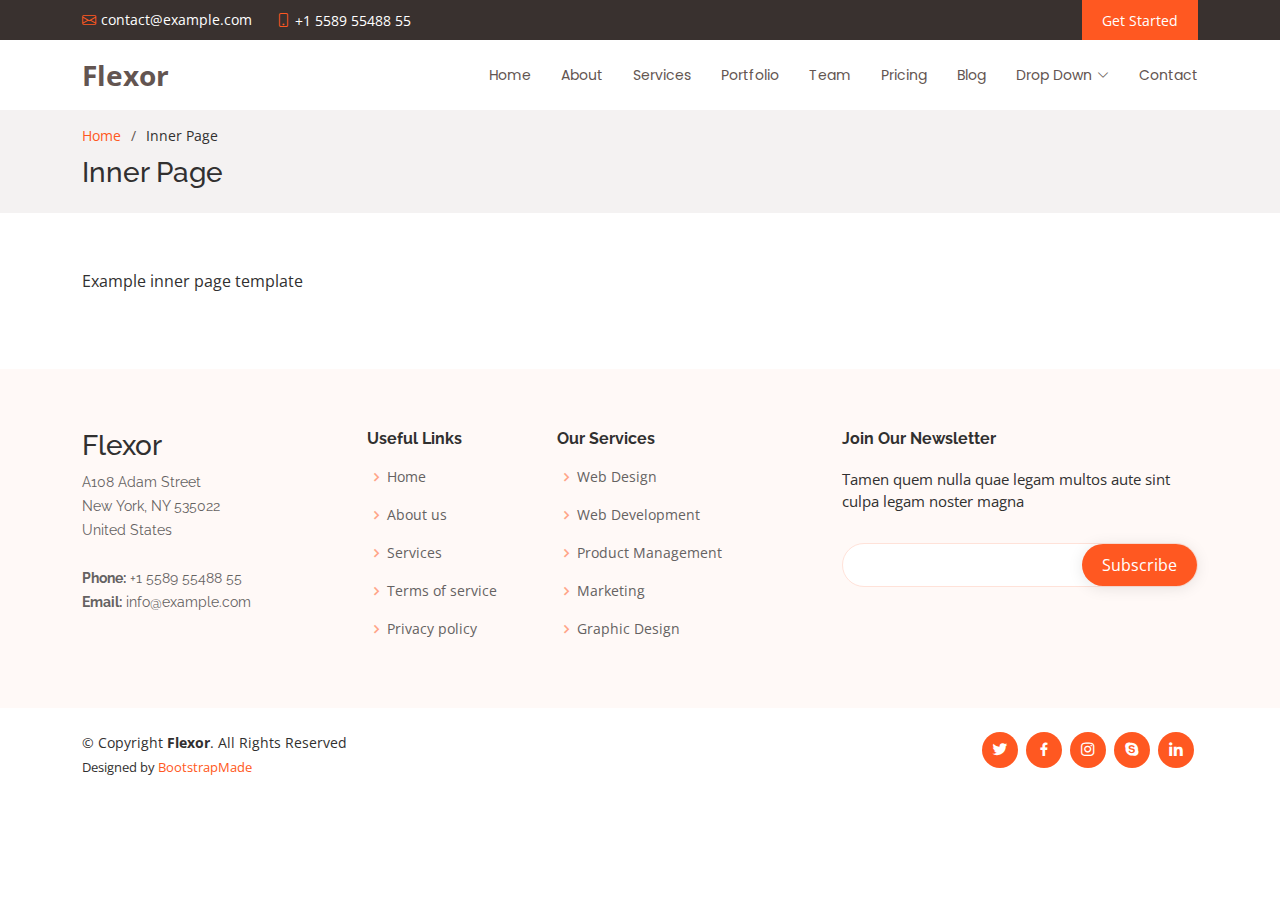
<file: inner-page.html>
<!DOCTYPE html>
<html lang="en">

<head>
  <meta charset="utf-8">
  <meta content="width=device-width, initial-scale=1.0" name="viewport">

  <title>Inner Page - Flexor Bootstrap Template</title>
  <meta content="" name="description">
  <meta content="" name="keywords">

  <!-- Favicons -->
  <link href="assets/img/favicon.png" rel="icon">
  <link href="assets/img/apple-touch-icon.png" rel="apple-touch-icon">

  <!-- Google Fonts -->
  <link href="https://fonts.googleapis.com/css?family=Open+Sans:300,300i,400,400i,600,600i,700,700i|Raleway:300,300i,400,400i,500,500i,600,600i,700,700i|Poppins:300,300i,400,400i,500,500i,600,600i,700,700i" rel="stylesheet">

  <!-- Vendor CSS Files -->
  <link href="assets/vendor/aos/aos.css" rel="stylesheet">
  <link href="assets/vendor/bootstrap/css/bootstrap.min.css" rel="stylesheet">
  <link href="assets/vendor/bootstrap-icons/bootstrap-icons.css" rel="stylesheet">
  <link href="assets/vendor/boxicons/css/boxicons.min.css" rel="stylesheet">
  <link href="assets/vendor/glightbox/css/glightbox.min.css" rel="stylesheet">
  <link href="assets/vendor/swiper/swiper-bundle.min.css" rel="stylesheet">

  <!-- Template Main CSS File -->
  <link href="assets/css/style.css" rel="stylesheet">

  <!-- =======================================================
  * Template Name: Flexor
  * Updated: Jan 29 2024 with Bootstrap v5.3.2
  * Template URL: https://bootstrapmade.com/flexor-free-multipurpose-bootstrap-template/
  * Author: BootstrapMade.com
  * License: https://bootstrapmade.com/license/
  ======================================================== -->
</head>

<body>

  <!-- ======= Top Bar ======= -->
  <section id="topbar" class="d-flex align-items-center">
    <div class="container d-flex justify-content-center justify-content-md-between">
      <div class="contact-info d-flex align-items-center">
        <i class="bi bi-envelope d-flex align-items-center"><a href="mailto:contact@example.com">contact@example.com</a></i>
        <i class="bi bi-phone d-flex align-items-center ms-4"><span>+1 5589 55488 55</span></i>
      </div>

      <div class="cta d-none d-md-flex align-items-center">
        <a href="#about" class="scrollto">Get Started</a>
      </div>
    </div>
  </section>

  <!-- ======= Header ======= -->
  <header id="header" class="d-flex align-items-center">
    <div class="container d-flex align-items-center justify-content-between">

      <div class="logo">
        <h1><a href="index.html">Flexor</a></h1>
        <!-- Uncomment below if you prefer to use an image logo -->
        <!-- <a href="index.html"><img src="assets/img/logo.png" alt="" class="img-fluid"></a>-->
      </div>

      <nav id="navbar" class="navbar">
        <ul>
          <li><a class="nav-link scrollto " href="#hero">Home</a></li>
          <li><a class="nav-link scrollto" href="#about">About</a></li>
          <li><a class="nav-link scrollto" href="#services">Services</a></li>
          <li><a class="nav-link scrollto " href="#portfolio">Portfolio</a></li>
          <li><a class="nav-link scrollto" href="#team">Team</a></li>
          <li><a class="nav-link scrollto" href="#pricing">Pricing</a></li>
          <li><a href="blog.html">Blog</a></li>
          <li class="dropdown"><a href="#"><span>Drop Down</span> <i class="bi bi-chevron-down"></i></a>
            <ul>
              <li><a href="#">Drop Down 1</a></li>
              <li class="dropdown"><a href="#"><span>Deep Drop Down</span> <i class="bi bi-chevron-right"></i></a>
                <ul>
                  <li><a href="#">Deep Drop Down 1</a></li>
                  <li><a href="#">Deep Drop Down 2</a></li>
                  <li><a href="#">Deep Drop Down 3</a></li>
                  <li><a href="#">Deep Drop Down 4</a></li>
                  <li><a href="#">Deep Drop Down 5</a></li>
                </ul>
              </li>
              <li><a href="#">Drop Down 2</a></li>
              <li><a href="#">Drop Down 3</a></li>
              <li><a href="#">Drop Down 4</a></li>
            </ul>
          </li>
          <li><a class="nav-link scrollto" href="#contact">Contact</a></li>
        </ul>
        <i class="bi bi-list mobile-nav-toggle"></i>
      </nav><!-- .navbar -->

    </div>
  </header><!-- End Header -->

  <main id="main">

    <!-- ======= Breadcrumbs ======= -->
    <section id="breadcrumbs" class="breadcrumbs">
      <div class="container">
        <ol>
          <li><a href="index.html">Home</a></li>
          <li>Inner Page</li>
        </ol>
        <h2>Inner Page</h2>
      </div>
    </section><!-- End Breadcrumbs -->

    <section class="inner-page pt-3">
      <div class="container">
        <p>
          Example inner page template
        </p>
      </div>
    </section>

  </main><!-- End #main -->

  <!-- ======= Footer ======= -->
  <footer id="footer">

    <div class="footer-top">
      <div class="container">
        <div class="row">

          <div class="col-lg-3 col-md-6 footer-contact">
            <h3>Flexor</h3>
            <p>
              A108 Adam Street <br>
              New York, NY 535022<br>
              United States <br><br>
              <strong>Phone:</strong> +1 5589 55488 55<br>
              <strong>Email:</strong> info@example.com<br>
            </p>
          </div>

          <div class="col-lg-2 col-md-6 footer-links">
            <h4>Useful Links</h4>
            <ul>
              <li><i class="bx bx-chevron-right"></i> <a href="#">Home</a></li>
              <li><i class="bx bx-chevron-right"></i> <a href="#">About us</a></li>
              <li><i class="bx bx-chevron-right"></i> <a href="#">Services</a></li>
              <li><i class="bx bx-chevron-right"></i> <a href="#">Terms of service</a></li>
              <li><i class="bx bx-chevron-right"></i> <a href="#">Privacy policy</a></li>
            </ul>
          </div>

          <div class="col-lg-3 col-md-6 footer-links">
            <h4>Our Services</h4>
            <ul>
              <li><i class="bx bx-chevron-right"></i> <a href="#">Web Design</a></li>
              <li><i class="bx bx-chevron-right"></i> <a href="#">Web Development</a></li>
              <li><i class="bx bx-chevron-right"></i> <a href="#">Product Management</a></li>
              <li><i class="bx bx-chevron-right"></i> <a href="#">Marketing</a></li>
              <li><i class="bx bx-chevron-right"></i> <a href="#">Graphic Design</a></li>
            </ul>
          </div>

          <div class="col-lg-4 col-md-6 footer-newsletter">
            <h4>Join Our Newsletter</h4>
            <p>Tamen quem nulla quae legam multos aute sint culpa legam noster magna</p>
            <form action="" method="post">
              <input type="email" name="email"><input type="submit" value="Subscribe">
            </form>
          </div>

        </div>
      </div>
    </div>

    <div class="container d-lg-flex py-4">

      <div class="me-lg-auto text-center text-lg-start">
        <div class="copyright">
          &copy; Copyright <strong><span>Flexor</span></strong>. All Rights Reserved
        </div>
        <div class="credits">
          <!-- All the links in the footer should remain intact. -->
          <!-- You can delete the links only if you purchased the pro version. -->
          <!-- Licensing information: https://bootstrapmade.com/license/ -->
          <!-- Purchase the pro version with working PHP/AJAX contact form: https://bootstrapmade.com/flexor-free-multipurpose-bootstrap-template/ -->
          Designed by <a href="https://bootstrapmade.com/">BootstrapMade</a>
        </div>
      </div>
      <div class="social-links text-center text-lg-right pt-3 pt-lg-0">
        <a href="#" class="twitter"><i class="bx bxl-twitter"></i></a>
        <a href="#" class="facebook"><i class="bx bxl-facebook"></i></a>
        <a href="#" class="instagram"><i class="bx bxl-instagram"></i></a>
        <a href="#" class="google-plus"><i class="bx bxl-skype"></i></a>
        <a href="#" class="linkedin"><i class="bx bxl-linkedin"></i></a>
      </div>
    </div>
  </footer><!-- End Footer -->

  <a href="#" class="back-to-top d-flex align-items-center justify-content-center"><i class="bi bi-arrow-up-short"></i></a>

  <!-- Vendor JS Files -->
  <script src="assets/vendor/aos/aos.js"></script>
  <script src="assets/vendor/bootstrap/js/bootstrap.bundle.min.js"></script>
  <script src="assets/vendor/glightbox/js/glightbox.min.js"></script>
  <script src="assets/vendor/isotope-layout/isotope.pkgd.min.js"></script>
  <script src="assets/vendor/swiper/swiper-bundle.min.js"></script>
  <script src="assets/vendor/php-email-form/validate.js"></script>

  <!-- Template Main JS File -->
  <script src="assets/js/main.js"></script>

</body>

</html>
</file>
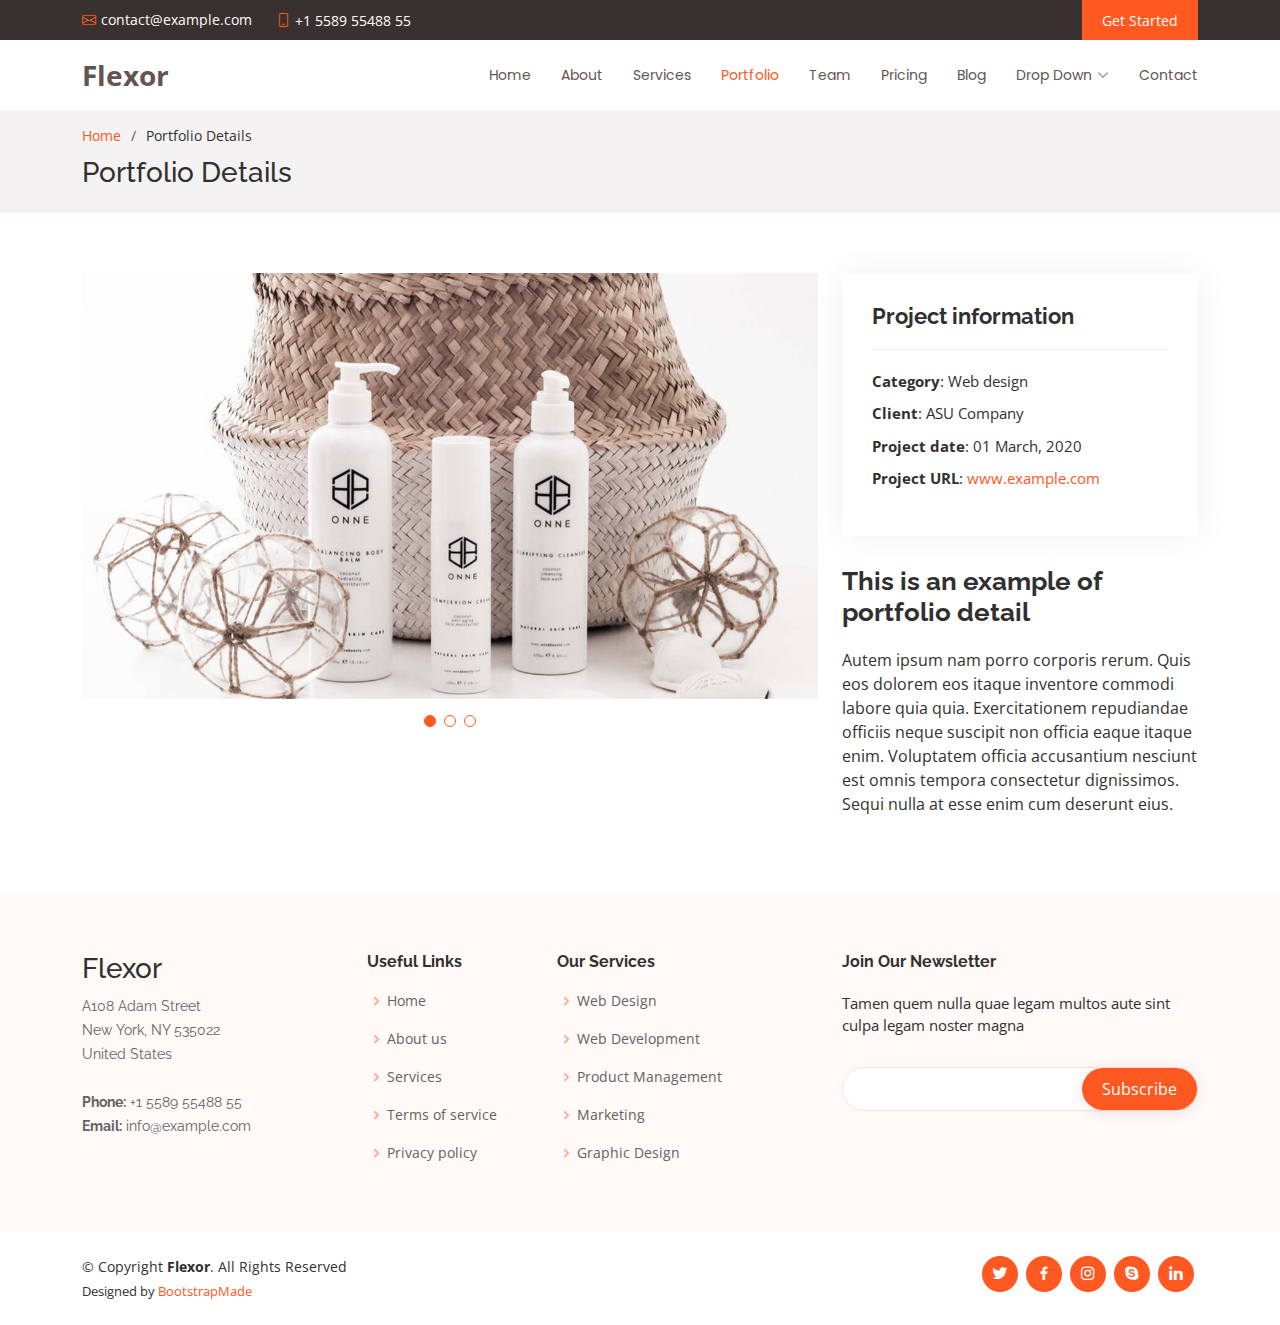
<file: portfolio-details.html>
<!DOCTYPE html>
<html lang="en">

<head>
  <meta charset="utf-8">
  <meta content="width=device-width, initial-scale=1.0" name="viewport">

  <title>Portfolio Details - Flexor Bootstrap Template</title>
  <meta content="" name="description">
  <meta content="" name="keywords">

  <!-- Favicons -->
  <link href="assets/img/favicon.png" rel="icon">
  <link href="assets/img/apple-touch-icon.png" rel="apple-touch-icon">

  <!-- Google Fonts -->
  <link href="https://fonts.googleapis.com/css?family=Open+Sans:300,300i,400,400i,600,600i,700,700i|Raleway:300,300i,400,400i,500,500i,600,600i,700,700i|Poppins:300,300i,400,400i,500,500i,600,600i,700,700i" rel="stylesheet">

  <!-- Vendor CSS Files -->
  <link href="assets/vendor/aos/aos.css" rel="stylesheet">
  <link href="assets/vendor/bootstrap/css/bootstrap.min.css" rel="stylesheet">
  <link href="assets/vendor/bootstrap-icons/bootstrap-icons.css" rel="stylesheet">
  <link href="assets/vendor/boxicons/css/boxicons.min.css" rel="stylesheet">
  <link href="assets/vendor/glightbox/css/glightbox.min.css" rel="stylesheet">
  <link href="assets/vendor/swiper/swiper-bundle.min.css" rel="stylesheet">

  <!-- Template Main CSS File -->
  <link href="assets/css/style.css" rel="stylesheet">

  <!-- =======================================================
  * Template Name: Flexor
  * Updated: Jan 29 2024 with Bootstrap v5.3.2
  * Template URL: https://bootstrapmade.com/flexor-free-multipurpose-bootstrap-template/
  * Author: BootstrapMade.com
  * License: https://bootstrapmade.com/license/
  ======================================================== -->
</head>

<body>

  <!-- ======= Top Bar ======= -->
  <section id="topbar" class="d-flex align-items-center">
    <div class="container d-flex justify-content-center justify-content-md-between">
      <div class="contact-info d-flex align-items-center">
        <i class="bi bi-envelope d-flex align-items-center"><a href="mailto:contact@example.com">contact@example.com</a></i>
        <i class="bi bi-phone d-flex align-items-center ms-4"><span>+1 5589 55488 55</span></i>
      </div>

      <div class="cta d-none d-md-flex align-items-center">
        <a href="#about" class="scrollto">Get Started</a>
      </div>
    </div>
  </section>

  <!-- ======= Header ======= -->
  <header id="header" class="d-flex align-items-center">
    <div class="container d-flex align-items-center justify-content-between">

      <div class="logo">
        <h1><a href="index.html">Flexor</a></h1>
        <!-- Uncomment below if you prefer to use an image logo -->
        <!-- <a href="index.html"><img src="assets/img/logo.png" alt="" class="img-fluid"></a>-->
      </div>

      <nav id="navbar" class="navbar">
        <ul>
          <li><a class="nav-link scrollto " href="#hero">Home</a></li>
          <li><a class="nav-link scrollto" href="#about">About</a></li>
          <li><a class="nav-link scrollto" href="#services">Services</a></li>
          <li><a class="nav-link scrollto active" href="#portfolio">Portfolio</a></li>
          <li><a class="nav-link scrollto" href="#team">Team</a></li>
          <li><a class="nav-link scrollto" href="#pricing">Pricing</a></li>
          <li><a href="blog.html">Blog</a></li>
          <li class="dropdown"><a href="#"><span>Drop Down</span> <i class="bi bi-chevron-down"></i></a>
            <ul>
              <li><a href="#">Drop Down 1</a></li>
              <li class="dropdown"><a href="#"><span>Deep Drop Down</span> <i class="bi bi-chevron-right"></i></a>
                <ul>
                  <li><a href="#">Deep Drop Down 1</a></li>
                  <li><a href="#">Deep Drop Down 2</a></li>
                  <li><a href="#">Deep Drop Down 3</a></li>
                  <li><a href="#">Deep Drop Down 4</a></li>
                  <li><a href="#">Deep Drop Down 5</a></li>
                </ul>
              </li>
              <li><a href="#">Drop Down 2</a></li>
              <li><a href="#">Drop Down 3</a></li>
              <li><a href="#">Drop Down 4</a></li>
            </ul>
          </li>
          <li><a class="nav-link scrollto" href="#contact">Contact</a></li>
        </ul>
        <i class="bi bi-list mobile-nav-toggle"></i>
      </nav><!-- .navbar -->

    </div>
  </header><!-- End Header -->

  <main id="main">

    <!-- ======= Breadcrumbs ======= -->
    <section id="breadcrumbs" class="breadcrumbs">
      <div class="container">
        <ol>
          <li><a href="index.html">Home</a></li>
          <li>Portfolio Details</li>
        </ol>
        <h2>Portfolio Details</h2>
      </div>
    </section><!-- End Breadcrumbs -->

    <!-- ======= Portfolio Details Section ======= -->
    <section id="portfolio-details" class="portfolio-details">
      <div class="container">

        <div class="row gy-4">

          <div class="col-lg-8">
            <div class="portfolio-details-slider swiper">
              <div class="swiper-wrapper align-items-center">

                <div class="swiper-slide">
                  <img src="assets/img/portfolio/portfolio-details-1.jpg" alt="">
                </div>

                <div class="swiper-slide">
                  <img src="assets/img/portfolio/portfolio-details-2.jpg" alt="">
                </div>

                <div class="swiper-slide">
                  <img src="assets/img/portfolio/portfolio-details-3.jpg" alt="">
                </div>

              </div>
              <div class="swiper-pagination"></div>
            </div>
          </div>

          <div class="col-lg-4">
            <div class="portfolio-info">
              <h3>Project information</h3>
              <ul>
                <li><strong>Category</strong>: Web design</li>
                <li><strong>Client</strong>: ASU Company</li>
                <li><strong>Project date</strong>: 01 March, 2020</li>
                <li><strong>Project URL</strong>: <a href="#">www.example.com</a></li>
              </ul>
            </div>
            <div class="portfolio-description">
              <h2>This is an example of portfolio detail</h2>
              <p>
                Autem ipsum nam porro corporis rerum. Quis eos dolorem eos itaque inventore commodi labore quia quia. Exercitationem repudiandae officiis neque suscipit non officia eaque itaque enim. Voluptatem officia accusantium nesciunt est omnis tempora consectetur dignissimos. Sequi nulla at esse enim cum deserunt eius.
              </p>
            </div>
          </div>

        </div>

      </div>
    </section><!-- End Portfolio Details Section -->

  </main><!-- End #main -->

  <!-- ======= Footer ======= -->
  <footer id="footer">

    <div class="footer-top">
      <div class="container">
        <div class="row">

          <div class="col-lg-3 col-md-6 footer-contact">
            <h3>Flexor</h3>
            <p>
              A108 Adam Street <br>
              New York, NY 535022<br>
              United States <br><br>
              <strong>Phone:</strong> +1 5589 55488 55<br>
              <strong>Email:</strong> info@example.com<br>
            </p>
          </div>

          <div class="col-lg-2 col-md-6 footer-links">
            <h4>Useful Links</h4>
            <ul>
              <li><i class="bx bx-chevron-right"></i> <a href="#">Home</a></li>
              <li><i class="bx bx-chevron-right"></i> <a href="#">About us</a></li>
              <li><i class="bx bx-chevron-right"></i> <a href="#">Services</a></li>
              <li><i class="bx bx-chevron-right"></i> <a href="#">Terms of service</a></li>
              <li><i class="bx bx-chevron-right"></i> <a href="#">Privacy policy</a></li>
            </ul>
          </div>

          <div class="col-lg-3 col-md-6 footer-links">
            <h4>Our Services</h4>
            <ul>
              <li><i class="bx bx-chevron-right"></i> <a href="#">Web Design</a></li>
              <li><i class="bx bx-chevron-right"></i> <a href="#">Web Development</a></li>
              <li><i class="bx bx-chevron-right"></i> <a href="#">Product Management</a></li>
              <li><i class="bx bx-chevron-right"></i> <a href="#">Marketing</a></li>
              <li><i class="bx bx-chevron-right"></i> <a href="#">Graphic Design</a></li>
            </ul>
          </div>

          <div class="col-lg-4 col-md-6 footer-newsletter">
            <h4>Join Our Newsletter</h4>
            <p>Tamen quem nulla quae legam multos aute sint culpa legam noster magna</p>
            <form action="" method="post">
              <input type="email" name="email"><input type="submit" value="Subscribe">
            </form>
          </div>

        </div>
      </div>
    </div>

    <div class="container d-lg-flex py-4">

      <div class="me-lg-auto text-center text-lg-start">
        <div class="copyright">
          &copy; Copyright <strong><span>Flexor</span></strong>. All Rights Reserved
        </div>
        <div class="credits">
          <!-- All the links in the footer should remain intact. -->
          <!-- You can delete the links only if you purchased the pro version. -->
          <!-- Licensing information: https://bootstrapmade.com/license/ -->
          <!-- Purchase the pro version with working PHP/AJAX contact form: https://bootstrapmade.com/flexor-free-multipurpose-bootstrap-template/ -->
          Designed by <a href="https://bootstrapmade.com/">BootstrapMade</a>
        </div>
      </div>
      <div class="social-links text-center text-lg-right pt-3 pt-lg-0">
        <a href="#" class="twitter"><i class="bx bxl-twitter"></i></a>
        <a href="#" class="facebook"><i class="bx bxl-facebook"></i></a>
        <a href="#" class="instagram"><i class="bx bxl-instagram"></i></a>
        <a href="#" class="google-plus"><i class="bx bxl-skype"></i></a>
        <a href="#" class="linkedin"><i class="bx bxl-linkedin"></i></a>
      </div>
    </div>
  </footer><!-- End Footer -->

  <a href="#" class="back-to-top d-flex align-items-center justify-content-center"><i class="bi bi-arrow-up-short"></i></a>

  <!-- Vendor JS Files -->
  <script src="assets/vendor/aos/aos.js"></script>
  <script src="assets/vendor/bootstrap/js/bootstrap.bundle.min.js"></script>
  <script src="assets/vendor/glightbox/js/glightbox.min.js"></script>
  <script src="assets/vendor/isotope-layout/isotope.pkgd.min.js"></script>
  <script src="assets/vendor/swiper/swiper-bundle.min.js"></script>
  <script src="assets/vendor/php-email-form/validate.js"></script>

  <!-- Template Main JS File -->
  <script src="assets/js/main.js"></script>

</body>

</html>
</file>
<file: assets/css/style.css>
/**
* Template Name: Flexor
* Updated: Jan 29 2024 with Bootstrap v5.3.2
* Template URL: https://bootstrapmade.com/flexor-free-multipurpose-bootstrap-template/
* Author: BootstrapMade.com
* License: https://bootstrapmade.com/license/
*/

/*--------------------------------------------------------------
# General
--------------------------------------------------------------*/
body {
  font-family: "Open Sans", sans-serif;
  color: #313030;
}

a {
  color: #ff5821;
  text-decoration: none;
}

a:hover {
  color: #ff7e54;
  text-decoration: none;
}

h1,
h2,
h3,
h4,
h5,
h6 {
  font-family: "Raleway", sans-serif;
}

/*--------------------------------------------------------------
# Back to top button
--------------------------------------------------------------*/
.back-to-top {
  position: fixed;
  visibility: hidden;
  opacity: 0;
  right: 15px;
  bottom: 15px;
  z-index: 996;
  background: #ff5821;
  width: 40px;
  height: 40px;
  border-radius: 4px;
  transition: all 0.4s;
}

.back-to-top i {
  font-size: 28px;
  color: #fff;
  line-height: 0;
}

.back-to-top:hover {
  background: #ff774a;
  color: #fff;
}

.back-to-top.active {
  visibility: visible;
  opacity: 1;
}

/*--------------------------------------------------------------
# Disable aos animation delay on mobile devices
--------------------------------------------------------------*/
@media screen and (max-width: 768px) {
  [data-aos-delay] {
    transition-delay: 0 !important;
  }
}

/*--------------------------------------------------------------
# Top Bar
--------------------------------------------------------------*/
#topbar {
  background: #39312f;
  font-size: 14px;
  padding: 0;
  color: rgba(255, 255, 255, 0.8);
  height: 40px;
}

#topbar .contact-info i {
  font-style: normal;
  color: #ff5821;
}

#topbar .contact-info i a,
#topbar .contact-info i span {
  padding-left: 5px;
  color: #fff;
}

#topbar .contact-info i a {
  line-height: 0;
  transition: 0.3s;
}

#topbar .contact-info i a:hover {
  color: #ff5821;
}

#topbar .cta a {
  color: #fff;
  background: #ff5821;
  padding: 10px 20px;
  display: inline-block;
  transition: 0.3s;
}

#topbar .cta a:hover {
  background: #ff6b3b;
}

/*--------------------------------------------------------------
# Header
--------------------------------------------------------------*/
#header {
  height: 70px;
  transition: all 0.5s;
  z-index: 997;
  background: #fff;
}

#header.header-fixed {
  box-shadow: 0px 0px 20px 0px rgba(0, 0, 0, 0.1);
}

#header .logo h1 {
  font-size: 28px;
  margin: 0;
  line-height: 0;
  font-weight: 700;
  font-family: "Open Sans", sans-serif;
}

#header .logo h1 a,
#header .logo h1 a:hover {
  color: #635551;
  text-decoration: none;
}

#header .logo img {
  padding: 0;
  margin: 0;
  max-height: 40px;
}

.scrolled-offset {
  margin-top: 70px;
}

#main {
  z-index: 3;
}

/*--------------------------------------------------------------
# Navigation Menu
--------------------------------------------------------------*/
/**
* Desktop Navigation 
*/
.navbar {
  padding: 0;
}

.navbar ul {
  margin: 0;
  padding: 0;
  display: flex;
  list-style: none;
  align-items: center;
}

.navbar li {
  position: relative;
}

.navbar a,
.navbar a:focus {
  display: flex;
  align-items: center;
  justify-content: space-between;
  padding: 10px 0 10px 30px;
  font-size: 14px;
  font-family: "Poppins", sans-serif;
  color: #635551;
  white-space: nowrap;
  transition: 0.3s;
}

.navbar a i,
.navbar a:focus i {
  font-size: 12px;
  line-height: 0;
  margin-left: 5px;
}

.navbar a:hover,
.navbar .active,
.navbar .active:focus,
.navbar li:hover>a {
  color: #ff5821;
}

.navbar .getstarted,
.navbar .getstarted:focus {
  background: #ff5821;
  padding: 8px 20px;
  margin-left: 30px;
  border-radius: 4px;
  color: #fff;
}

.navbar .getstarted:hover,
.navbar .getstarted:focus:hover {
  color: #fff;
  background: #ff6b3b;
}

.navbar .dropdown ul {
  display: block;
  position: absolute;
  left: 14px;
  top: calc(100% + 30px);
  margin: 0;
  padding: 10px 0;
  z-index: 99;
  opacity: 0;
  visibility: hidden;
  background: #fff;
  box-shadow: 0px 0px 30px rgba(127, 137, 161, 0.25);
  transition: 0.3s;
  border-radius: 4px;
}

.navbar .dropdown ul li {
  min-width: 200px;
}

.navbar .dropdown ul a {
  padding: 10px 20px;
}

.navbar .dropdown ul a i {
  font-size: 12px;
}

.navbar .dropdown ul a:hover,
.navbar .dropdown ul .active:hover,
.navbar .dropdown ul li:hover>a {
  color: #ff5821;
}

.navbar .dropdown:hover>ul {
  opacity: 1;
  top: 100%;
  visibility: visible;
}

.navbar .dropdown .dropdown ul {
  top: 0;
  left: calc(100% - 30px);
  visibility: hidden;
}

.navbar .dropdown .dropdown:hover>ul {
  opacity: 1;
  top: 0;
  left: 100%;
  visibility: visible;
}

@media (max-width: 1366px) {
  .navbar .dropdown .dropdown ul {
    left: -90%;
  }

  .navbar .dropdown .dropdown:hover>ul {
    left: -100%;
  }
}

/**
* Mobile Navigation 
*/
.mobile-nav-toggle {
  color: #473d3a;
  font-size: 28px;
  cursor: pointer;
  display: none;
  line-height: 0;
  transition: 0.5s;
}

.mobile-nav-toggle.bi-x {
  color: #fff;
}

@media (max-width: 991px) {
  .mobile-nav-toggle {
    display: block;
  }

  .navbar ul {
    display: none;
  }
}

.navbar-mobile {
  position: fixed;
  overflow: hidden;
  top: 0;
  right: 0;
  left: 0;
  bottom: 0;
  background: rgba(43, 37, 35, 0.9);
  transition: 0.3s;
  z-index: 999;
}

.navbar-mobile .mobile-nav-toggle {
  position: absolute;
  top: 15px;
  right: 15px;
}

.navbar-mobile ul {
  display: block;
  position: absolute;
  top: 55px;
  right: 15px;
  bottom: 15px;
  left: 15px;
  padding: 10px 0;
  border-radius: 10px;
  background-color: #fff;
  overflow-y: auto;
  transition: 0.3s;
}

.navbar-mobile a,
.navbar-mobile a:focus {
  padding: 10px 20px;
  font-size: 15px;
  color: #473d3a;
}

.navbar-mobile a:hover,
.navbar-mobile .active,
.navbar-mobile li:hover>a {
  color: #ff5821;
}

.navbar-mobile .getstarted,
.navbar-mobile .getstarted:focus {
  margin: 15px;
}

.navbar-mobile .dropdown ul {
  position: static;
  display: none;
  margin: 10px 20px;
  padding: 10px 0;
  z-index: 99;
  opacity: 1;
  visibility: visible;
  background: #fff;
  box-shadow: 0px 0px 30px rgba(127, 137, 161, 0.25);
}

.navbar-mobile .dropdown ul li {
  min-width: 200px;
}

.navbar-mobile .dropdown ul a {
  padding: 10px 20px;
}

.navbar-mobile .dropdown ul a i {
  font-size: 12px;
}

.navbar-mobile .dropdown ul a:hover,
.navbar-mobile .dropdown ul .active:hover,
.navbar-mobile .dropdown ul li:hover>a {
  color: #ff5821;
}

.navbar-mobile .dropdown>.dropdown-active {
  display: block;
}

/*--------------------------------------------------------------
# Hero Section
--------------------------------------------------------------*/
#hero {
  width: 100%;
  height: 60vh;
  background: url("../img/hero-bg.jpg") center center;
  background-size: cover;
  position: relative;
  z-index: 1;
  padding: 0;
  margin-bottom: -120px;
}

#hero:before {
  content: "";
  background: rgba(0, 0, 0, 0.4);
  position: absolute;
  bottom: 0;
  top: 0;
  left: 0;
  right: 0;
}

#hero .container {
  z-index: 2;
}

#hero h1 {
  margin: 0 0 10px 0;
  font-size: 48px;
  font-weight: 700;
  line-height: 56px;
  color: #fff;
}

#hero h2 {
  color: #eee;
  margin-bottom: 50px;
  font-size: 24px;
}

#hero .get-started-icon {
  font-size: 24px;
  background: #ff5821;
  padding: 14px;
  color: #fff;
  border-radius: 50px;
  position: relative;
  z-index: 5;
  box-shadow: 10px 2px 15px rgba(0, 0, 0, 0.1);
}

#hero .btn-get-started {
  font-family: "Raleway", sans-serif;
  font-weight: 400;
  font-size: 16px;
  letter-spacing: 1px;
  display: inline-block;
  transition: 0.5s;
  margin-left: -10px;
  padding: 8px 26px 8px 26px;
  color: #fff;
  background: #584b48;
  border-radius: 0 50px 50px 0;
  position: relative;
  z-index: 4;
}

#hero .btn-get-started:hover {
  background: #ff5821;
}

@media (min-width: 1024px) {
  #hero {
    background-attachment: fixed;
  }
}

@media (max-width: 1024px),
(max-height: 768px) {
  #hero {
    margin-bottom: -150px;
    height: 80vh;
  }
}

@media (max-width: 768px) {
  #hero {
    height: 80vh;
  }

  #hero h1 {
    font-size: 28px;
    line-height: 36px;
  }

  #hero h2 {
    font-size: 18px;
    line-height: 24px;
    margin-bottom: 30px;
  }
}

@media (max-height: 640px) {
  #hero {
    height: 120vh;
  }
}

/*--------------------------------------------------------------
# Sections General
--------------------------------------------------------------*/
section {
  padding: 60px 0;
  overflow: hidden;
}

.section-bg {
  background-color: #fff9f7;
}

.section-title {
  text-align: center;
  padding-bottom: 30px;
}

.section-title h2 {
  font-size: 32px;
  font-weight: 500;
  margin-bottom: 20px;
  padding-bottom: 0;
  font-family: "Poppins", sans-serif;
  color: #635551;
}

.section-title p {
  margin-bottom: 0;
}

/*--------------------------------------------------------------
# Breadcrumbs
--------------------------------------------------------------*/
.breadcrumbs {
  padding: 15px 0;
  background: #f4f2f2;
  margin-bottom: 40px;
}

.breadcrumbs h2 {
  font-size: 28px;
  font-weight: 500;
}

.breadcrumbs ol {
  display: flex;
  flex-wrap: wrap;
  list-style: none;
  padding: 0 0 10px 0;
  margin: 0;
  font-size: 14px;
}

.breadcrumbs ol li+li {
  padding-left: 10px;
}

.breadcrumbs ol li+li::before {
  display: inline-block;
  padding-right: 10px;
  color: #635551;
  content: "/";
}

/*--------------------------------------------------------------
# Why Us
--------------------------------------------------------------*/
.why-us {
  padding: 0 0 30px 0;
  position: relative;
  z-index: 3;
}

.why-us .content {
  padding: 30px;
  background: #ff5821;
  border-radius: 4px;
  color: #fff;
}

.why-us .content h3 {
  font-weight: 700;
  font-size: 34px;
  margin-bottom: 30px;
}

.why-us .content p {
  margin-bottom: 30px;
}

.why-us .content .more-btn {
  display: inline-block;
  background: rgba(255, 255, 255, 0.2);
  padding: 6px 30px 8px 30px;
  color: #fff;
  border-radius: 50px;
  transition: all ease-in-out 0.4s;
}

.why-us .content .more-btn i {
  font-size: 14px;
}

.why-us .content .more-btn:hover {
  color: #ff5821;
  background: #fff;
}

.why-us .icon-boxes .icon-box {
  text-align: center;
  border-radius: 10px;
  background: #fff;
  box-shadow: 0px 2px 15px rgba(0, 0, 0, 0.1);
  padding: 40px 30px;
  width: 100%;
}

.why-us .icon-boxes .icon-box i {
  font-size: 40px;
  color: #ff5821;
  margin-bottom: 30px;
}

.why-us .icon-boxes .icon-box h4 {
  font-size: 20px;
  font-weight: 700;
  margin: 0 0 30px 0;
}

.why-us .icon-boxes .icon-box p {
  font-size: 15px;
  color: #716f6f;
}

/*--------------------------------------------------------------
# About
--------------------------------------------------------------*/
.about .icon-boxes h4 {
  font-size: 18px;
  color: #7f6d68;
  margin-bottom: 15px;
}

.about .icon-boxes h3 {
  font-size: 28px;
  font-weight: 700;
  color: #554945;
  margin-bottom: 15px;
}

.about .icon-box {
  margin-top: 40px;
}

.about .icon-box .icon {
  float: left;
  display: flex;
  align-items: center;
  justify-content: center;
  width: 64px;
  height: 64px;
  border: 2px solid #ffcbba;
  border-radius: 50px;
  transition: 0.5s;
  background: #fff;
}

.about .icon-box .icon i {
  color: #ff5821;
  font-size: 32px;
}

.about .icon-box:hover .icon {
  background: #ff5821;
  border-color: #ff5821;
}

.about .icon-box:hover .icon i {
  color: #fff;
}

.about .icon-box .title {
  margin-left: 85px;
  font-weight: 700;
  margin-bottom: 10px;
  font-size: 18px;
}

.about .icon-box .title a {
  color: #343a40;
  transition: 0.3s;
}

.about .icon-box .title a:hover {
  color: #ff5821;
}

.about .icon-box .description {
  margin-left: 85px;
  line-height: 24px;
  font-size: 14px;
}

.about .video-box {
  background: url("../img/about-img.jpg") center center no-repeat;
  background-size: cover;
  min-height: 500px;
}

.about .play-btn {
  width: 94px;
  height: 94px;
  background: radial-gradient(#ff5821 50%, rgba(255, 88, 33, 0.4) 52%);
  border-radius: 50%;
  display: block;
  position: absolute;
  left: calc(50% - 47px);
  top: calc(50% - 47px);
  overflow: hidden;
}

.about .play-btn::after {
  content: "";
  position: absolute;
  left: 50%;
  top: 50%;
  transform: translateX(-40%) translateY(-50%);
  width: 0;
  height: 0;
  border-top: 10px solid transparent;
  border-bottom: 10px solid transparent;
  border-left: 15px solid #fff;
  z-index: 100;
  transition: all 400ms cubic-bezier(0.55, 0.055, 0.675, 0.19);
}

.about .play-btn::before {
  content: "";
  position: absolute;
  width: 120px;
  height: 120px;
  animation-delay: 0s;
  animation: pulsate-btn 2s;
  animation-direction: forwards;
  animation-iteration-count: infinite;
  animation-timing-function: steps;
  opacity: 1;
  border-radius: 50%;
  border: 5px solid rgba(255, 88, 33, 0.7);
  top: -15%;
  left: -15%;
  background: rgba(198, 16, 0, 0);
}

.about .play-btn:hover::after {
  border-left: 15px solid #ff5821;
  transform: scale(20);
}

.about .play-btn:hover::before {
  content: "";
  position: absolute;
  left: 50%;
  top: 50%;
  transform: translateX(-40%) translateY(-50%);
  width: 0;
  height: 0;
  border: none;
  border-top: 10px solid transparent;
  border-bottom: 10px solid transparent;
  border-left: 15px solid #fff;
  z-index: 200;
  animation: none;
  border-radius: 0;
}

@keyframes pulsate-btn {
  0% {
    transform: scale(0.6, 0.6);
    opacity: 1;
  }

  100% {
    transform: scale(1, 1);
    opacity: 0;
  }
}

/*--------------------------------------------------------------
# Clients
--------------------------------------------------------------*/
.clients .swiper-pagination {
  margin-top: 20px;
  position: relative;
}

.clients .swiper-pagination .swiper-pagination-bullet {
  width: 12px;
  height: 12px;
  background-color: #fff;
  opacity: 1;
  border: 1px solid #ff5821;
}

.clients .swiper-pagination .swiper-pagination-bullet-active {
  background-color: #ff5821;
}

.clients .swiper-slide img {
  opacity: 0.5;
  filter: grayscale(100%);
}

.clients .swiper-slide img:hover {
  filter: none;
  opacity: 1;
}

/*--------------------------------------------------------------
# Services
--------------------------------------------------------------*/
.services .icon-box {
  padding: 50px 20px;
  margin-top: 35px;
  margin-bottom: 25px;
  text-align: center;
  height: 200px;
  position: relative;
  background: #fff;
  box-shadow: 0px 2px 15px rgba(0, 0, 0, 0.1);
}

.services .icon {
  position: absolute;
  top: -36px;
  left: calc(50% - 36px);
  transition: 0.2s;
  border-radius: 50%;
  border: 6px solid #fff;
  display: flex;
  justify-content: center;
  align-items: center;
  flex-direction: column;
  text-align: center;
  width: 72px;
  height: 72px;
  background: #ff5821;
}

.services .icon i {
  color: #fff;
  font-size: 24px;
  line-height: 0;
}

.services .title {
  font-weight: 700;
  margin-bottom: 15px;
  font-size: 18px;
  text-transform: uppercase;
}

.services .title a {
  color: #343a40;
}

.services .icon-box:hover .icon {
  background: #fff;
  border: 2px solid #ff5821;
}

.services .icon-box:hover .icon i {
  color: #ff5821;
}

.services .icon-box:hover .title a {
  color: #ff5821;
}

.services .description {
  line-height: 24px;
  font-size: 14px;
}

/*--------------------------------------------------------------
# Values
--------------------------------------------------------------*/
.values .card {
  border: 0;
  padding: 160px 20px 20px 20px;
  position: relative;
  width: 100%;
  background-size: cover;
  background-repeat: no-repeat;
  background-position: center center;
}

.values .card-body {
  z-index: 10;
  background: rgba(255, 255, 255, 0.9);
  padding: 15px 30px;
  box-shadow: 0px 2px 15px rgba(0, 0, 0, 0.1);
  transition: 0.3s;
  transition: ease-in-out 0.4s;
  border-radius: 5px;
}

.values .card-title {
  font-weight: 700;
  text-align: center;
  margin-bottom: 15px;
}

.values .card-title a {
  color: #473d3a;
}

.values .card-text {
  color: #4b4949;
}

.values .read-more a {
  color: #656262;
  text-transform: uppercase;
  font-weight: 600;
  font-size: 12px;
  transition: 0.4s;
}

.values .read-more a:hover {
  text-decoration: underline;
}

.values .card:hover .card-body {
  background: #ff5821;
}

.values .card:hover .read-more a,
.values .card:hover .card-title,
.values .card:hover .card-title a,
.values .card:hover .card-text {
  color: #fff;
}

/*--------------------------------------------------------------
# Testimonials
--------------------------------------------------------------*/
.testimonials {
  padding: 80px 0;
  background: url("../img/testimonials-bg.jpg") no-repeat;
  background-position: center center;
  background-size: cover;
  position: relative;
}

.testimonials::before {
  content: "";
  position: absolute;
  left: 0;
  right: 0;
  top: 0;
  bottom: 0;
  background: rgba(0, 0, 0, 0.5);
}

.testimonials .section-header {
  margin-bottom: 40px;
}

.testimonials .testimonials-carousel,
.testimonials .testimonials-slider {
  overflow: hidden;
}

.testimonials .testimonial-item {
  text-align: center;
  color: #fff;
}

.testimonials .testimonial-item .testimonial-img {
  width: 100px;
  border-radius: 50%;
  border: 6px solid rgba(255, 255, 255, 0.15);
  margin: 0 auto;
}

.testimonials .testimonial-item h3 {
  font-size: 20px;
  font-weight: bold;
  margin: 10px 0 5px 0;
  color: #fff;
}

.testimonials .testimonial-item h4 {
  font-size: 14px;
  color: #ddd;
  margin: 0 0 15px 0;
}

.testimonials .testimonial-item .quote-icon-left,
.testimonials .testimonial-item .quote-icon-right {
  color: rgba(255, 255, 255, 0.4);
  font-size: 26px;
}

.testimonials .testimonial-item .quote-icon-left {
  display: inline-block;
  left: -5px;
  position: relative;
}

.testimonials .testimonial-item .quote-icon-right {
  display: inline-block;
  right: -5px;
  position: relative;
  top: 10px;
}

.testimonials .testimonial-item p {
  font-style: italic;
  margin: 0 auto 15px auto;
  color: #eee;
}

.testimonials .swiper-pagination {
  margin-top: 20px;
  position: relative;
}

.testimonials .swiper-pagination .swiper-pagination-bullet {
  width: 12px;
  height: 12px;
  background-color: rgba(255, 255, 255, 0.5);
  opacity: 1;
}

.testimonials .swiper-pagination .swiper-pagination-bullet-active {
  background-color: #ff5821;
}

@media (min-width: 992px) {
  .testimonials .testimonial-item p {
    width: 80%;
  }
}

/*--------------------------------------------------------------
# Portfolio
--------------------------------------------------------------*/
.portfolio #portfolio-flters {
  padding: 0;
  margin: 0 auto 35px auto;
  list-style: none;
  text-align: center;
  border-radius: 50px;
  padding: 2px 15px;
}

.portfolio #portfolio-flters li {
  cursor: pointer;
  display: inline-block;
  padding: 10px 20px 12px 20px;
  font-size: 14px;
  font-weight: 600;
  line-height: 1;
  text-transform: uppercase;
  color: #313030;
  margin-bottom: 5px;
  transition: all 0.3s ease-in-out;
  border-radius: 50px;
}

.portfolio #portfolio-flters li:hover,
.portfolio #portfolio-flters li.filter-active {
  color: #ff5821;
  background: #fff1ed;
}

.portfolio #portfolio-flters li:last-child {
  margin-right: 0;
}

.portfolio .portfolio-item {
  margin-bottom: 30px;
}

.portfolio .portfolio-item .portfolio-info {
  opacity: 0;
  position: absolute;
  left: 30px;
  right: 30px;
  bottom: 0;
  z-index: 3;
  transition: all ease-in-out 0.3s;
  background: rgba(255, 255, 255, 0.9);
  padding: 15px;
}

.portfolio .portfolio-item .portfolio-info h4 {
  font-size: 18px;
  color: #fff;
  font-weight: 600;
  color: #473d3a;
}

.portfolio .portfolio-item .portfolio-info p {
  color: #7f6d68;
  font-size: 14px;
  margin-bottom: 0;
}

.portfolio .portfolio-item .portfolio-info .preview-link,
.portfolio .portfolio-item .portfolio-info .details-link {
  position: absolute;
  right: 40px;
  font-size: 24px;
  top: calc(50% - 18px);
  color: #635551;
}

.portfolio .portfolio-item .portfolio-info .preview-link:hover,
.portfolio .portfolio-item .portfolio-info .details-link:hover {
  color: #ff5821;
}

.portfolio .portfolio-item .portfolio-info .details-link {
  right: 10px;
}

.portfolio .portfolio-item .portfolio-links {
  opacity: 0;
  left: 0;
  right: 0;
  text-align: center;
  z-index: 3;
  position: absolute;
  transition: all ease-in-out 0.3s;
}

.portfolio .portfolio-item .portfolio-links a {
  color: #fff;
  margin: 0 2px;
  font-size: 28px;
  display: inline-block;
  transition: 0.3s;
}

.portfolio .portfolio-item .portfolio-links a:hover {
  color: #ffa587;
}

.portfolio .portfolio-item:hover .portfolio-info {
  opacity: 1;
  bottom: 20px;
}

/*--------------------------------------------------------------
# Portfolio Details
--------------------------------------------------------------*/
.portfolio-details {
  padding-top: 20px;
}

.portfolio-details .portfolio-details-slider img {
  width: 100%;
}

.portfolio-details .portfolio-details-slider .swiper-pagination {
  margin-top: 20px;
  position: relative;
}

.portfolio-details .portfolio-details-slider .swiper-pagination .swiper-pagination-bullet {
  width: 12px;
  height: 12px;
  background-color: #fff;
  opacity: 1;
  border: 1px solid #ff5821;
}

.portfolio-details .portfolio-details-slider .swiper-pagination .swiper-pagination-bullet-active {
  background-color: #ff5821;
}

.portfolio-details .portfolio-info {
  padding: 30px;
  box-shadow: 0px 0 30px rgba(71, 61, 58, 0.08);
}

.portfolio-details .portfolio-info h3 {
  font-size: 22px;
  font-weight: 700;
  margin-bottom: 20px;
  padding-bottom: 20px;
  border-bottom: 1px solid #eee;
}

.portfolio-details .portfolio-info ul {
  list-style: none;
  padding: 0;
  font-size: 15px;
}

.portfolio-details .portfolio-info ul li+li {
  margin-top: 10px;
}

.portfolio-details .portfolio-description {
  padding-top: 30px;
}

.portfolio-details .portfolio-description h2 {
  font-size: 26px;
  font-weight: 700;
  margin-bottom: 20px;
}

.portfolio-details .portfolio-description p {
  padding: 0;
}

/*--------------------------------------------------------------
# Team
--------------------------------------------------------------*/
.team .member {
  margin-bottom: 20px;
  overflow: hidden;
  text-align: center;
  border-radius: 5px;
  background: #fff;
  box-shadow: 0px 2px 15px rgba(0, 0, 0, 0.1);
}

.team .member .member-img {
  position: relative;
  overflow: hidden;
}

.team .member .social {
  position: absolute;
  left: 0;
  bottom: 0;
  right: 0;
  height: 40px;
  opacity: 0;
  transition: ease-in-out 0.3s;
  background: rgba(255, 255, 255, 0.85);
  display: flex;
  align-items: center;
  justify-content: center;
}

.team .member .social a {
  transition: color 0.3s;
  color: #473d3a;
  margin: 0 10px;
  display: inline-flex;
  align-items: center;
  justify-content: center;
}

.team .member .social a:hover {
  color: #ff5821;
}

.team .member .social i {
  font-size: 18px;
  line-height: 0;
}

.team .member .member-info {
  padding: 25px 15px;
}

.team .member .member-info h4 {
  font-weight: 700;
  margin-bottom: 5px;
  font-size: 18px;
  color: #473d3a;
}

.team .member .member-info span {
  display: block;
  font-size: 13px;
  font-weight: 400;
  color: #989595;
}

.team .member .member-info p {
  font-style: italic;
  font-size: 14px;
  line-height: 26px;
  color: #656262;
}

.team .member:hover .social {
  opacity: 1;
}

/*--------------------------------------------------------------
# Pricing
--------------------------------------------------------------*/
.pricing .box {
  padding: 20px;
  background: #fff;
  text-align: center;
  box-shadow: 0px 0px 4px rgba(0, 0, 0, 0.12);
  border-radius: 5px;
  position: relative;
  overflow: hidden;
}

.pricing h3 {
  font-weight: 400;
  margin: -20px -20px 20px -20px;
  padding: 20px 15px;
  font-size: 16px;
  font-weight: 600;
  color: #656262;
  background: #f8f8f8;
}

.pricing h4 {
  font-size: 36px;
  color: #ff5821;
  font-weight: 600;
  font-family: "Poppins", sans-serif;
  margin-bottom: 20px;
}

.pricing h4 sup {
  font-size: 20px;
  top: -15px;
  left: -3px;
}

.pricing h4 span {
  color: #bababa;
  font-size: 16px;
  font-weight: 300;
}

.pricing ul {
  padding: 0;
  list-style: none;
  color: #313030;
  text-align: center;
  line-height: 20px;
  font-size: 14px;
}

.pricing ul li {
  padding-bottom: 16px;
}

.pricing ul i {
  color: #ff5821;
  font-size: 18px;
  padding-right: 4px;
}

.pricing ul .na {
  color: #ccc;
  text-decoration: line-through;
}

.pricing .btn-wrap {
  margin: 20px -20px -20px -20px;
  padding: 20px 15px;
  background: #f8f8f8;
  text-align: center;
}

.pricing .btn-buy {
  background: #ff5821;
  display: inline-block;
  padding: 6px 35px 8px 35px;
  border-radius: 4px;
  color: #fff;
  transition: none;
  font-size: 14px;
  font-weight: 400;
  font-family: "Raleway", sans-serif;
  font-weight: 600;
  box-shadow: 0 3px 7px rgba(255, 88, 33, 0.4);
  transition: 0.3s;
}

.pricing .btn-buy:hover {
  background: #ff7e54;
}

.pricing .featured h3 {
  color: #fff;
  background: #ff5821;
  box-shadow: 0 3px 7px rgba(255, 88, 33, 0.4);
}

.pricing .advanced {
  width: 200px;
  position: absolute;
  top: 18px;
  right: -68px;
  transform: rotate(45deg);
  z-index: 1;
  font-size: 14px;
  padding: 1px 0 3px 0;
  background: #ff5821;
  color: #fff;
}

/*--------------------------------------------------------------
# F.A.Q
--------------------------------------------------------------*/
.faq .faq-list {
  padding: 0 100px;
}

.faq .faq-list ul {
  padding: 0;
  list-style: none;
}

.faq .faq-list li+li {
  margin-top: 15px;
}

.faq .faq-list li {
  padding: 20px;
  background: #fff;
  border-radius: 4px;
  position: relative;
}

.faq .faq-list a {
  display: block;
  position: relative;
  font-family: "Poppins", sans-serif;
  font-size: 16px;
  line-height: 24px;
  font-weight: 500;
  padding: 0 30px;
  outline: none;
  cursor: pointer;
}

.faq .faq-list .icon-help {
  font-size: 24px;
  position: absolute;
  right: 0;
  left: 20px;
  color: #ffb8a1;
}

.faq .faq-list .icon-show,
.faq .faq-list .icon-close {
  font-size: 24px;
  position: absolute;
  right: 0;
  top: 0;
}

.faq .faq-list p {
  margin-bottom: 0;
  padding: 10px 0 0 0;
}

.faq .faq-list .icon-show {
  display: none;
}

.faq .faq-list a.collapsed {
  color: #343a40;
}

.faq .faq-list a.collapsed:hover {
  color: #ff5821;
}

.faq .faq-list a.collapsed .icon-show {
  display: inline-block;
}

.faq .faq-list a.collapsed .icon-close {
  display: none;
}

@media (max-width: 1200px) {
  .faq .faq-list {
    padding: 0;
  }
}

/*--------------------------------------------------------------
# Contact
--------------------------------------------------------------*/
.contact .info-box {
  color: #313030;
  box-shadow: 0 0 30px rgba(214, 215, 216, 0.6);
  padding: 20px;
}

.contact .info-box i {
  font-size: 32px;
  color: #ff5821;
  border-radius: 50%;
  padding: 8px;
  border: 2px dotted #ffded4;
  float: left;
}

.contact .info-box h3 {
  font-size: 20px;
  color: #656262;
  font-weight: 700;
  margin: 10px 0 10px 68px;
}

.contact .info-box p {
  padding: 0;
  line-height: 24px;
  font-size: 14px;
  margin: 0 0 0 68px;
}

.contact .php-email-form {
  box-shadow: 0 0 30px rgba(214, 215, 216, 0.6);
  padding: 30px;
}

.contact .php-email-form .error-message {
  display: none;
  color: #fff;
  background: #ed3c0d;
  text-align: left;
  padding: 15px;
  font-weight: 600;
}

.contact .php-email-form .error-message br+br {
  margin-top: 25px;
}

.contact .php-email-form .sent-message {
  display: none;
  color: #fff;
  background: #18d26e;
  text-align: center;
  padding: 15px;
  font-weight: 600;
}

.contact .php-email-form .loading {
  display: none;
  background: #fff;
  text-align: center;
  padding: 15px;
}

.contact .php-email-form .loading:before {
  content: "";
  display: inline-block;
  border-radius: 50%;
  width: 24px;
  height: 24px;
  margin: 0 10px -6px 0;
  border: 3px solid #18d26e;
  border-top-color: #eee;
  animation: animate-loading 1s linear infinite;
}

.contact .php-email-form input,
.contact .php-email-form textarea {
  border-radius: 0;
  box-shadow: none;
  font-size: 14px;
}

.contact .php-email-form input:focus,
.contact .php-email-form textarea:focus {
  border-color: #ff5821;
}

.contact .php-email-form input {
  padding: 10px 15px;
}

.contact .php-email-form textarea {
  padding: 12px 15px;
}

.contact .php-email-form button[type=submit] {
  background: #ff5821;
  border: 0;
  padding: 10px 24px;
  color: #fff;
  transition: 0.4s;
}

.contact .php-email-form button[type=submit]:hover {
  background: #ff7e54;
}

@keyframes animate-loading {
  0% {
    transform: rotate(0deg);
  }

  100% {
    transform: rotate(360deg);
  }
}

/*--------------------------------------------------------------
# Blog
--------------------------------------------------------------*/
.blog {
  padding: 20px 0;
}

.blog .entry {
  padding: 30px;
  margin-bottom: 60px;
  box-shadow: 0 4px 16px rgba(0, 0, 0, 0.1);
}

.blog .entry .entry-img {
  max-height: 440px;
  margin: -30px -30px 20px -30px;
  overflow: hidden;
}

.blog .entry .entry-title {
  font-size: 28px;
  font-weight: bold;
  padding: 0;
  margin: 0 0 20px 0;
}

.blog .entry .entry-title a {
  color: #473d3a;
  transition: 0.3s;
}

.blog .entry .entry-title a:hover {
  color: #ff5821;
}

.blog .entry .entry-meta {
  margin-bottom: 15px;
  color: #afa29e;
}

.blog .entry .entry-meta ul {
  display: flex;
  flex-wrap: wrap;
  list-style: none;
  align-items: center;
  padding: 0;
  margin: 0;
}

.blog .entry .entry-meta ul li+li {
  padding-left: 20px;
}

.blog .entry .entry-meta i {
  font-size: 16px;
  margin-right: 8px;
  line-height: 0;
}

.blog .entry .entry-meta a {
  color: #656262;
  font-size: 14px;
  display: inline-block;
  line-height: 1;
}

.blog .entry .entry-content p {
  line-height: 24px;
}

.blog .entry .entry-content .read-more {
  -moz-text-align-last: right;
  text-align-last: right;
}

.blog .entry .entry-content .read-more a {
  display: inline-block;
  background: #ff5821;
  color: #fff;
  padding: 6px 20px;
  transition: 0.3s;
  font-size: 14px;
  border-radius: 4px;
}

.blog .entry .entry-content .read-more a:hover {
  background: #ff6b3b;
}

.blog .entry .entry-content h3 {
  font-size: 22px;
  margin-top: 30px;
  font-weight: bold;
}

.blog .entry .entry-content blockquote {
  overflow: hidden;
  background-color: #fafafa;
  padding: 60px;
  position: relative;
  text-align: center;
  margin: 20px 0;
}

.blog .entry .entry-content blockquote p {
  color: #313030;
  line-height: 1.6;
  margin-bottom: 0;
  font-style: italic;
  font-weight: 500;
  font-size: 22px;
}

.blog .entry .entry-content blockquote::after {
  content: "";
  position: absolute;
  left: 0;
  top: 0;
  bottom: 0;
  width: 3px;
  background-color: #473d3a;
  margin-top: 20px;
  margin-bottom: 20px;
}

.blog .entry .entry-footer {
  padding-top: 10px;
  border-top: 1px solid #e6e6e6;
}

.blog .entry .entry-footer i {
  color: #988782;
  display: inline;
}

.blog .entry .entry-footer a {
  color: #554945;
  transition: 0.3s;
}

.blog .entry .entry-footer a:hover {
  color: #ff5821;
}

.blog .entry .entry-footer .cats {
  list-style: none;
  display: inline;
  padding: 0 20px 0 0;
  font-size: 14px;
}

.blog .entry .entry-footer .cats li {
  display: inline-block;
}

.blog .entry .entry-footer .tags {
  list-style: none;
  display: inline;
  padding: 0;
  font-size: 14px;
}

.blog .entry .entry-footer .tags li {
  display: inline-block;
}

.blog .entry .entry-footer .tags li+li::before {
  padding-right: 6px;
  color: #6c757d;
  content: ",";
}

.blog .entry .entry-footer .share {
  font-size: 16px;
}

.blog .entry .entry-footer .share i {
  padding-left: 5px;
}

.blog .entry-single {
  margin-bottom: 30px;
}

.blog .blog-author {
  padding: 20px;
  margin-bottom: 30px;
  box-shadow: 0 4px 16px rgba(0, 0, 0, 0.1);
}

.blog .blog-author img {
  width: 120px;
  margin-right: 20px;
}

.blog .blog-author h4 {
  font-weight: 600;
  font-size: 22px;
  margin-bottom: 0px;
  padding: 0;
  color: #473d3a;
}

.blog .blog-author .social-links {
  margin: 0 10px 10px 0;
}

.blog .blog-author .social-links a {
  color: rgba(71, 61, 58, 0.5);
  margin-right: 5px;
}

.blog .blog-author p {
  font-style: italic;
  color: #a4a2a2;
}

.blog .blog-comments {
  margin-bottom: 30px;
}

.blog .blog-comments .comments-count {
  font-weight: bold;
}

.blog .blog-comments .comment {
  margin-top: 30px;
  position: relative;
}

.blog .blog-comments .comment .comment-img {
  margin-right: 14px;
}

.blog .blog-comments .comment .comment-img img {
  width: 60px;
}

.blog .blog-comments .comment h5 {
  font-size: 16px;
  margin-bottom: 2px;
}

.blog .blog-comments .comment h5 a {
  font-weight: bold;
  color: #313030;
  transition: 0.3s;
}

.blog .blog-comments .comment h5 a:hover {
  color: #ff5821;
}

.blog .blog-comments .comment h5 .reply {
  padding-left: 10px;
  color: #473d3a;
}

.blog .blog-comments .comment h5 .reply i {
  font-size: 20px;
}

.blog .blog-comments .comment time {
  display: block;
  font-size: 14px;
  color: #635551;
  margin-bottom: 5px;
}

.blog .blog-comments .comment.comment-reply {
  padding-left: 40px;
}

.blog .blog-comments .reply-form {
  margin-top: 30px;
  padding: 30px;
  box-shadow: 0 4px 16px rgba(0, 0, 0, 0.1);
}

.blog .blog-comments .reply-form h4 {
  font-weight: bold;
  font-size: 22px;
}

.blog .blog-comments .reply-form p {
  font-size: 14px;
}

.blog .blog-comments .reply-form input {
  border-radius: 4px;
  padding: 10px 10px;
  font-size: 14px;
}

.blog .blog-comments .reply-form input:focus {
  box-shadow: none;
  border-color: #ffa587;
}

.blog .blog-comments .reply-form textarea {
  border-radius: 4px;
  padding: 10px 10px;
  font-size: 14px;
}

.blog .blog-comments .reply-form textarea:focus {
  box-shadow: none;
  border-color: #ffa587;
}

.blog .blog-comments .reply-form .form-group {
  margin-bottom: 25px;
}

.blog .blog-comments .reply-form .btn-primary {
  border-radius: 4px;
  padding: 10px 20px;
  border: 0;
  background-color: #473d3a;
}

.blog .blog-comments .reply-form .btn-primary:hover {
  background-color: #554945;
}

.blog .blog-pagination {
  color: #7f6d68;
}

.blog .blog-pagination ul {
  display: flex;
  padding: 0;
  margin: 0;
  list-style: none;
}

.blog .blog-pagination li {
  margin: 0 5px;
  transition: 0.3s;
}

.blog .blog-pagination li a {
  color: #473d3a;
  padding: 7px 16px;
  display: flex;
  align-items: center;
  justify-content: center;
}

.blog .blog-pagination li.active,
.blog .blog-pagination li:hover {
  background: #ff5821;
}

.blog .blog-pagination li.active a,
.blog .blog-pagination li:hover a {
  color: #fff;
}

.blog .sidebar {
  padding: 30px;
  margin: 0 0 60px 20px;
  box-shadow: 0 4px 16px rgba(0, 0, 0, 0.1);
}

.blog .sidebar .sidebar-title {
  font-size: 20px;
  font-weight: 700;
  padding: 0 0 0 0;
  margin: 0 0 15px 0;
  color: #473d3a;
  position: relative;
}

.blog .sidebar .sidebar-item {
  margin-bottom: 30px;
}

.blog .sidebar .search-form form {
  background: #fff;
  border: 1px solid #ddd;
  padding: 3px 10px;
  position: relative;
}

.blog .sidebar .search-form form input[type=text] {
  border: 0;
  padding: 4px;
  border-radius: 4px;
  width: calc(100% - 40px);
}

.blog .sidebar .search-form form button {
  position: absolute;
  top: 0;
  right: 0;
  bottom: 0;
  border: 0;
  background: none;
  font-size: 16px;
  padding: 0 15px;
  margin: -1px;
  background: #ff5821;
  color: #fff;
  transition: 0.3s;
  border-radius: 0 4px 4px 0;
  line-height: 0;
}

.blog .sidebar .search-form form button i {
  line-height: 0;
}

.blog .sidebar .search-form form button:hover {
  background: #ff6735;
}

.blog .sidebar .categories ul {
  list-style: none;
  padding: 0;
}

.blog .sidebar .categories ul li+li {
  padding-top: 10px;
}

.blog .sidebar .categories ul a {
  color: #473d3a;
  transition: 0.3s;
}

.blog .sidebar .categories ul a:hover {
  color: #ff5821;
}

.blog .sidebar .categories ul a span {
  padding-left: 5px;
  color: #989595;
  font-size: 14px;
}

.blog .sidebar .recent-posts .post-item+.post-item {
  margin-top: 15px;
}

.blog .sidebar .recent-posts img {
  width: 80px;
  float: left;
}

.blog .sidebar .recent-posts h4 {
  font-size: 15px;
  margin-left: 95px;
  font-weight: bold;
}

.blog .sidebar .recent-posts h4 a {
  color: #473d3a;
  transition: 0.3s;
}

.blog .sidebar .recent-posts h4 a:hover {
  color: #ff5821;
}

.blog .sidebar .recent-posts time {
  display: block;
  margin-left: 95px;
  font-style: italic;
  font-size: 14px;
  color: #989595;
}

.blog .sidebar .tags {
  margin-bottom: -10px;
}

.blog .sidebar .tags ul {
  list-style: none;
  padding: 0;
}

.blog .sidebar .tags ul li {
  display: inline-block;
}

.blog .sidebar .tags ul a {
  color: #8d7973;
  font-size: 14px;
  padding: 6px 14px;
  margin: 0 6px 8px 0;
  border: 1px solid #f4f2f2;
  display: inline-block;
  transition: 0.3s;
}

.blog .sidebar .tags ul a:hover {
  color: #fff;
  border: 1px solid #ff5821;
  background: #ff5821;
}

.blog .sidebar .tags ul a span {
  padding-left: 5px;
  color: #ddd7d6;
  font-size: 14px;
}

/*--------------------------------------------------------------
# Footer
--------------------------------------------------------------*/
#footer {
  color: #313030;
  font-size: 14px;
  background: #fff;
}

#footer .footer-top {
  padding: 60px 0 30px 0;
  background: #fff9f7;
}

#footer .footer-top .footer-contact {
  margin-bottom: 30px;
}

#footer .footer-top .footer-contact h4 {
  font-size: 22px;
  margin: 0 0 30px 0;
  padding: 2px 0 2px 0;
  line-height: 1;
  font-weight: 700;
}

#footer .footer-top .footer-contact p {
  font-size: 14px;
  line-height: 24px;
  margin-bottom: 0;
  font-family: "Raleway", sans-serif;
  color: #656262;
}

#footer .footer-top h4 {
  font-size: 16px;
  font-weight: bold;
  color: #313030;
  position: relative;
  padding-bottom: 12px;
}

#footer .footer-top .footer-links {
  margin-bottom: 30px;
}

#footer .footer-top .footer-links ul {
  list-style: none;
  padding: 0;
  margin: 0;
}

#footer .footer-top .footer-links ul i {
  padding-right: 2px;
  color: #ffa587;
  font-size: 18px;
  line-height: 1;
}

#footer .footer-top .footer-links ul li {
  padding: 10px 0;
  display: flex;
  align-items: center;
}

#footer .footer-top .footer-links ul li:first-child {
  padding-top: 0;
}

#footer .footer-top .footer-links ul a {
  color: #656262;
  transition: 0.3s;
  display: inline-block;
  line-height: 1;
}

#footer .footer-top .footer-links ul a:hover {
  text-decoration: none;
  color: #ff5821;
}

#footer .footer-newsletter {
  font-size: 15px;
}

#footer .footer-newsletter h4 {
  font-size: 16px;
  font-weight: bold;
  color: #313030;
  position: relative;
  padding-bottom: 12px;
}

#footer .footer-newsletter form {
  margin-top: 30px;
  background: #fff;
  padding: 6px 10px;
  position: relative;
  border-radius: 50px;
  text-align: left;
  border: 1px solid #ffe2d9;
}

#footer .footer-newsletter form input[type=email] {
  border: 0;
  padding: 4px 8px;
  width: calc(100% - 100px);
}

#footer .footer-newsletter form input[type=submit] {
  position: absolute;
  top: 0;
  right: 0;
  bottom: 0;
  border: 0;
  background: none;
  font-size: 16px;
  padding: 0 20px;
  background: #ff5821;
  color: #fff;
  transition: 0.3s;
  border-radius: 50px;
  box-shadow: 0px 2px 15px rgba(0, 0, 0, 0.1);
}

#footer .footer-newsletter form input[type=submit]:hover {
  background: #ed3b00;
}

#footer .credits {
  padding-top: 5px;
  font-size: 13px;
  color: #313030;
}

#footer .social-links a {
  font-size: 18px;
  display: inline-block;
  background: #ff5821;
  color: #fff;
  line-height: 1;
  padding: 8px 0;
  margin-right: 4px;
  border-radius: 50%;
  text-align: center;
  width: 36px;
  height: 36px;
  transition: 0.3s;
}

#footer .social-links a:hover {
  background: #ff7e54;
  color: #fff;
  text-decoration: none;
}
</file>
